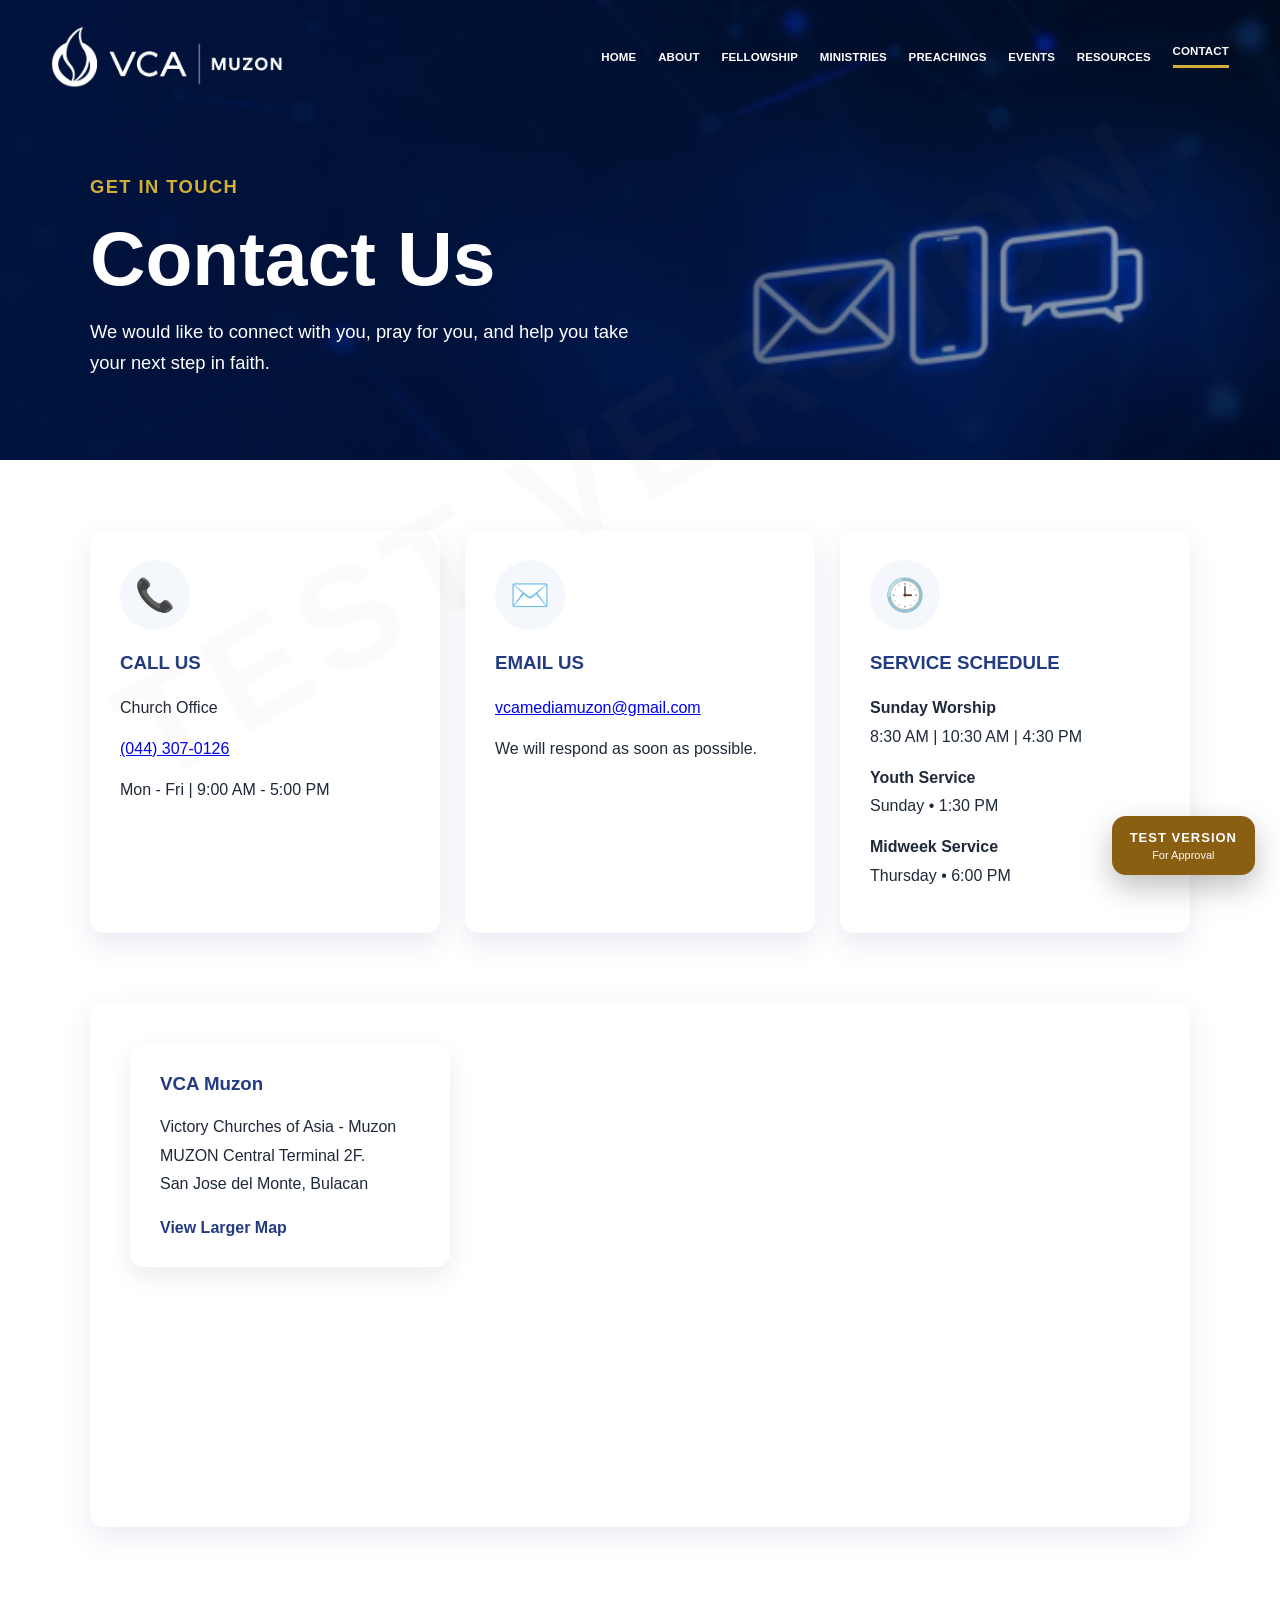
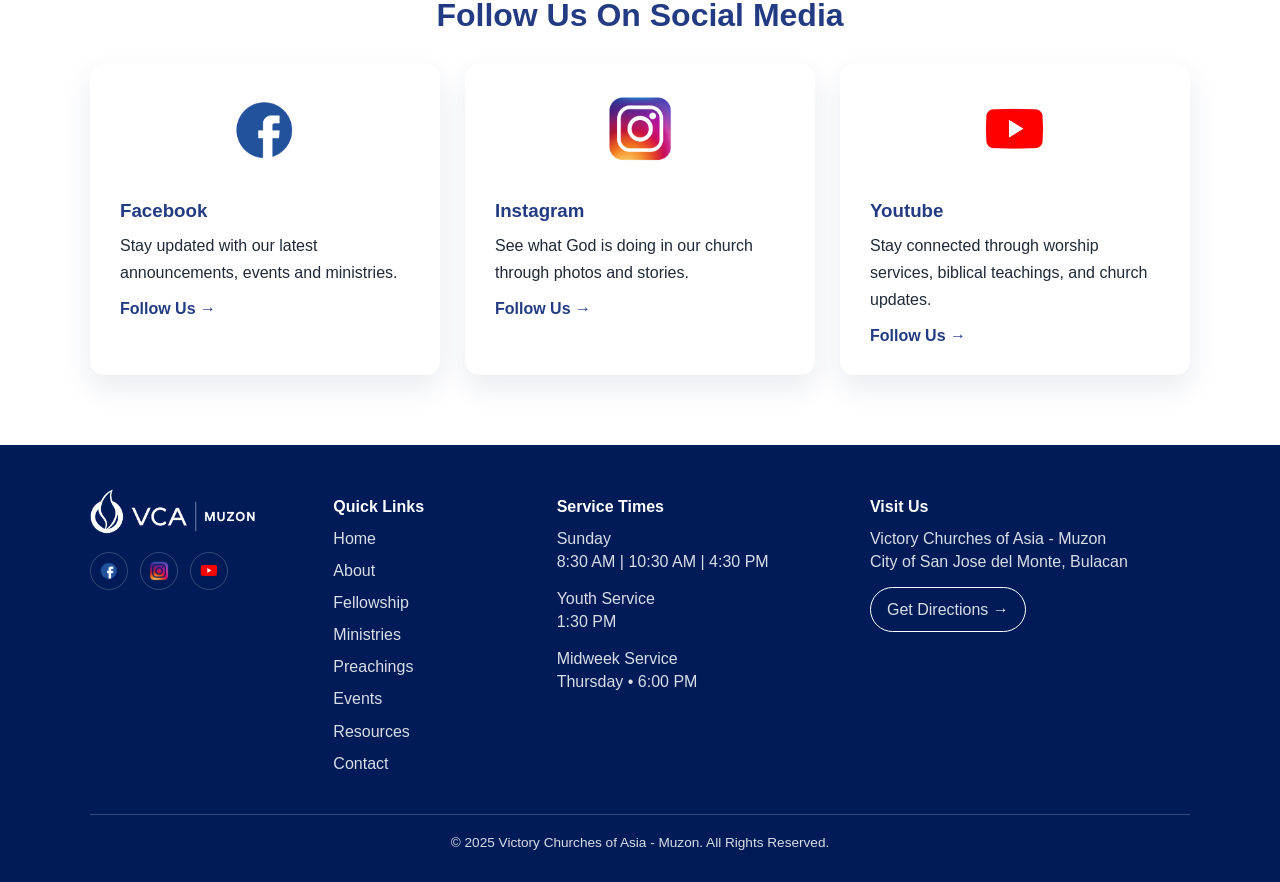
<file: contact.html>
<!DOCTYPE html>
<html lang="en">
<head>
  <meta charset="UTF-8" />
  <meta
      http-equiv="Content-Security-Policy"
      content="
          default-src 'self';
          script-src 'self';
          style-src 'self';
          img-src 'self';
          font-src 'none';
          media-src 'self';
          frame-src https://www.youtube.com https://www.google.com;
          connect-src 'none';
          object-src 'none';
          base-uri 'none';
          form-action 'none';
      "
  >
  <meta name="viewport" content="width=device-width, initial-scale=1.0" />
  <meta name="description" content="Contact VCA Muzon, view our service schedules, find our location in San Jose del Monte, Bulacan, and connect with us by phone, email, or social media." />
  <link rel="icon" type="image/png" href="assets/index/VCA_LOGO_flame.png">
  <title>Contact VCA Muzon | Victory Churches of Asia Muzon</title>
  <link rel="canonical" href="https://vcamuzon.org/contact.html">
  <meta property="og:type" content="website" />
  <meta property="og:site_name" content="VCA Muzon" />
  <meta property="og:title" content="Contact VCA Muzon | Victory Churches of Asia Muzon" />
  <meta property="og:description" content="Contact VCA Muzon, view our service schedules, find our location in San Jose del Monte, Bulacan, and connect with us by phone, email, or social media." />
  <meta property="og:url" content="https://vcamuzon.org/contact.html" />
  <meta property="og:image" content="https://vcamuzon.org/assets/shared/vca-muzon-social-share.webp" />
  <meta property="og:image:width" content="1200" />
  <meta property="og:image:height" content="630" />
  <meta property="og:image:alt" content="VCA Muzon" />
  <meta name="twitter:card" content="summary_large_image" />
  <meta name="twitter:title" content="Contact VCA Muzon | Victory Churches of Asia Muzon" />
  <meta name="twitter:description" content="Contact VCA Muzon, view our service schedules, find our location in San Jose del Monte, Bulacan, and connect with us by phone, email, or social media." />
  <meta name="twitter:image" content="https://vcamuzon.org/assets/shared/vca-muzon-social-share.webp" />
  <meta name="twitter:image:alt" content="VCA Muzon" />
  <link rel="stylesheet" href="css/vca_style.css" />
</head>
<body>

    <!-- UAT Watermark -->
    <div class="uat-watermark">
        TEST VERSION
    </div>

    <!-- UAT Badge -->
    <div class="uat-badge">
        <div class="badge-title">TEST VERSION</div>
        <div class="badge-subtitle">For Approval</div>
    </div>

    <header class="main-header page-header">
        <div class="header-inner">
            <a href="index.html" class="site-logo">
            <img src="assets/index/VCA_LOGO.png" alt="VCA Muzon Logo">
            </a>

            <nav class="main-nav">
            <a href="index.html">Home</a>
            <a href="about.html">About</a>
            <a href="fellowship.html">Fellowship</a>
            <a href="ministries.html">Ministries</a>
            <a href="preachings.html">Preachings</a>
            <a href="events.html">Events</a>
            <a href="resources.html">Resources</a>
            <a href="contact.html" class="active">Contact</a>
            </nav>
        </div>
    </header> 
    
    <main>

        <!--CONTACT HERO-->
        <section class="contact-hero">
            <div class="contact-hero-content animate-up">
                <p class="contact-label">Get in Touch</p>
                <h1>Contact Us</h1>
                <p>
                    We would like to connect with you, pray for you, and help you take your next step in faith.
                </p>
            </div>
        </section>

        <!--CONTACT CARDS-->
        <section class="contact-card-section animate-up animate-delay-1" id="plan-your-visit">
            <div class="contact-cards-grid" id="contact-us">
                <div class="contact-card">
                    <div class="contact-icon">📞</div>
                    <h2 class="contact-card-title">Call Us</h2>
                    <p>Church Office</p>
                    <p>
                        <a href="tel:+63443070126">
                            (044) 307-0126
                        </a>
                    </p>
                    <p>Mon - Fri | 9:00 AM - 5:00 PM</p>
                </div>

                <div class="contact-card">
                    <div class="contact-icon">✉️</div>
                    <h2 class="contact-card-title">Email Us</h2>
                    <p>
                        <a href="mailto:vcamediamuzon@gmail.com">
                            vcamediamuzon@gmail.com
                        </a>
                    </p>
                    <p>We will respond as soon as possible.</p>
                </div>

                <div class="contact-card">
                    <div class="contact-icon">🕒</div>
                    <h2 class="contact-card-title">Service Schedule</h2>
                    <p><strong>Sunday Worship</strong><br>8:30 AM | 10:30 AM | 4:30 PM</p>
                    <p><strong>Youth Service</strong><br>Sunday • 1:30 PM</p>
                    <p><strong>Midweek Service</strong><br>Thursday • 6:00 PM</p>
                </div>
            </div>
        </section>

        <!--GOOGLE MAP-->
        <section class="map-section animate-up animate-delay-2">
            <div class="map-card">
                <h2 class="map-card-title">VCA Muzon</h2>
                <p>
                    Victory Churches of Asia - Muzon<br>
                    MUZON Central Terminal 2F. <br>
                    San Jose del Monte, Bulacan
                </p>

                <a href="https://maps.app.goo.gl/5DGw3uegsDsuNTKA8" 
                target="_blank"
                rel="noopener noreferrer">
                    View Larger Map
                </a>
            </div>

            <div class="map-container">
                <iframe
                    src="https://www.google.com/maps?q=VCA%20Muzon&output=embed"
                    loading="lazy"
                    allowfullscreen
                >
                </iframe>
            </div>
        </section>


        <!--SOCIAL MEDIA-->
        <section class="social-section animate-up">
            <h2 class="center-heading">
                Follow Us On Social Media
            </h2>

            <div class="social-grid">
                <div class="social-card">
                    <div class="social-icon">
                        <img src="assets/contact/fb_logo.png" alt="Facebook">                        
                    </div>
                    <div>
                        <h3>Facebook</h3>
                        <p>
                            Stay updated with our latest announcements, events and ministries.
                        </p>
                        <a 
                            href="https://www.facebook.com/share/1AFXgwuJR1/?mibextid=wwXIfr" target="_blank"
                            rel="noopener noreferrer"
                        >
                            Follow Us →
                        </a>
                    </div>
                </div>

                <div class="social-card">
                    <div class="social-icon">
                        <img src="assets/contact/ig_logo.png" alt="Instagram">
                    </div>
                    <div>
                        <h3>Instagram</h3>
                        <p>
                            See what God is doing in our church
                            through photos and stories.
                        </p>
                        <a 
                            href="https://www.instagram.com/vcamuzonsjdm"
                            target="_blank"
                            rel="noopener noreferrer"
                        >
                            Follow Us →
                        </a>
                    </div>                    
                </div>

                <div class="social-card">
                    <div class="social-icon">
                        <img src="assets/contact/youtube_logo.png" alt="YouTube">
                    </div>
                    <div>
                        <h3>Youtube</h3>
                        <p>
                            Stay connected through worship services,
                            biblical teachings, and church updates.
                        </p>
                        <a 
                            href="https://youtube.com/@vcamuzonsjdm?si=V8PGOhLkiJc1DxVv"
                            target="_blank"
                            rel="noopener noreferrer"
                        >
                            Follow Us →
                        </a>
                    </div>                    
                </div>
            </div>
        </section>
    </main>

    <footer class="site-footer">
        <div class="footer-grid">
            <div>
                <img 
                    src="assets/index/VCA_LOGO.png"
                    alt="VCA Muzon Logo"
                    class="footer-logo"
                >

                <div class="footer-social">
                    <a href="https://www.facebook.com/share/1AFXgwuJR1/?mibextid=wwXIfr"
                        target="_blank"
                        rel="noopener noreferrer"
                        aria-label="Facebook">
                            <img src="assets/contact/fb_logo.png" alt="Facebook">
                    </a>

                    <a href="https://www.instagram.com/vcamuzonsjdm"
                        target="_blank"
                        rel="noopener noreferrer"
                        aria-label="Instagram">
                            <img src="assets/contact/ig_logo.png" alt="Instagram">
                    </a>

                    <a href="https://www.youtube.com/@vcamuzonsjdm"
                        target="_blank"
                        rel="noopener noreferrer"
                        aria-label="YouTube">
                            <img src="assets/contact/youtube_logo.png" alt="YouTube">
                    </a>
                </div>
            </div>

            <div>
                <h4>Quick Links</h4>
                <a href="index.html">Home</a>
                <a href="about.html">About</a>
                <a href="fellowship.html">Fellowship</a>
                <a href="ministries.html">Ministries</a>
                <a href="preachings.html">Preachings</a>
                <a href="events.html">Events</a>                
                <a href="resources.html">Resources</a>
                <a href="contact.html">Contact</a>
            </div>

            <div>
                <h4>Service Times</h4>
                <p>Sunday<br>8:30 AM | 10:30 AM | 4:30 PM</p>
                <p>Youth Service<br>1:30 PM</p>
                <p>Midweek Service<br>Thursday • 6:00 PM</p>
            </div>

            <div>
                <h4>Visit Us</h4>
                <p>Victory Churches of Asia - Muzon<br>City of San Jose del Monte, Bulacan</p>
                <a href="https://maps.google.com/?q=VCA+Muzon" class="footer-btn">Get Directions →</a>
            </div>   
        </div>
            
        <p class="copyright">
        © 2025 Victory Churches of Asia - Muzon. All Rights Reserved.
        </p>        
    </footer>

        <script src="js/vca_js.js"></script>
</body>
</html>
</file>
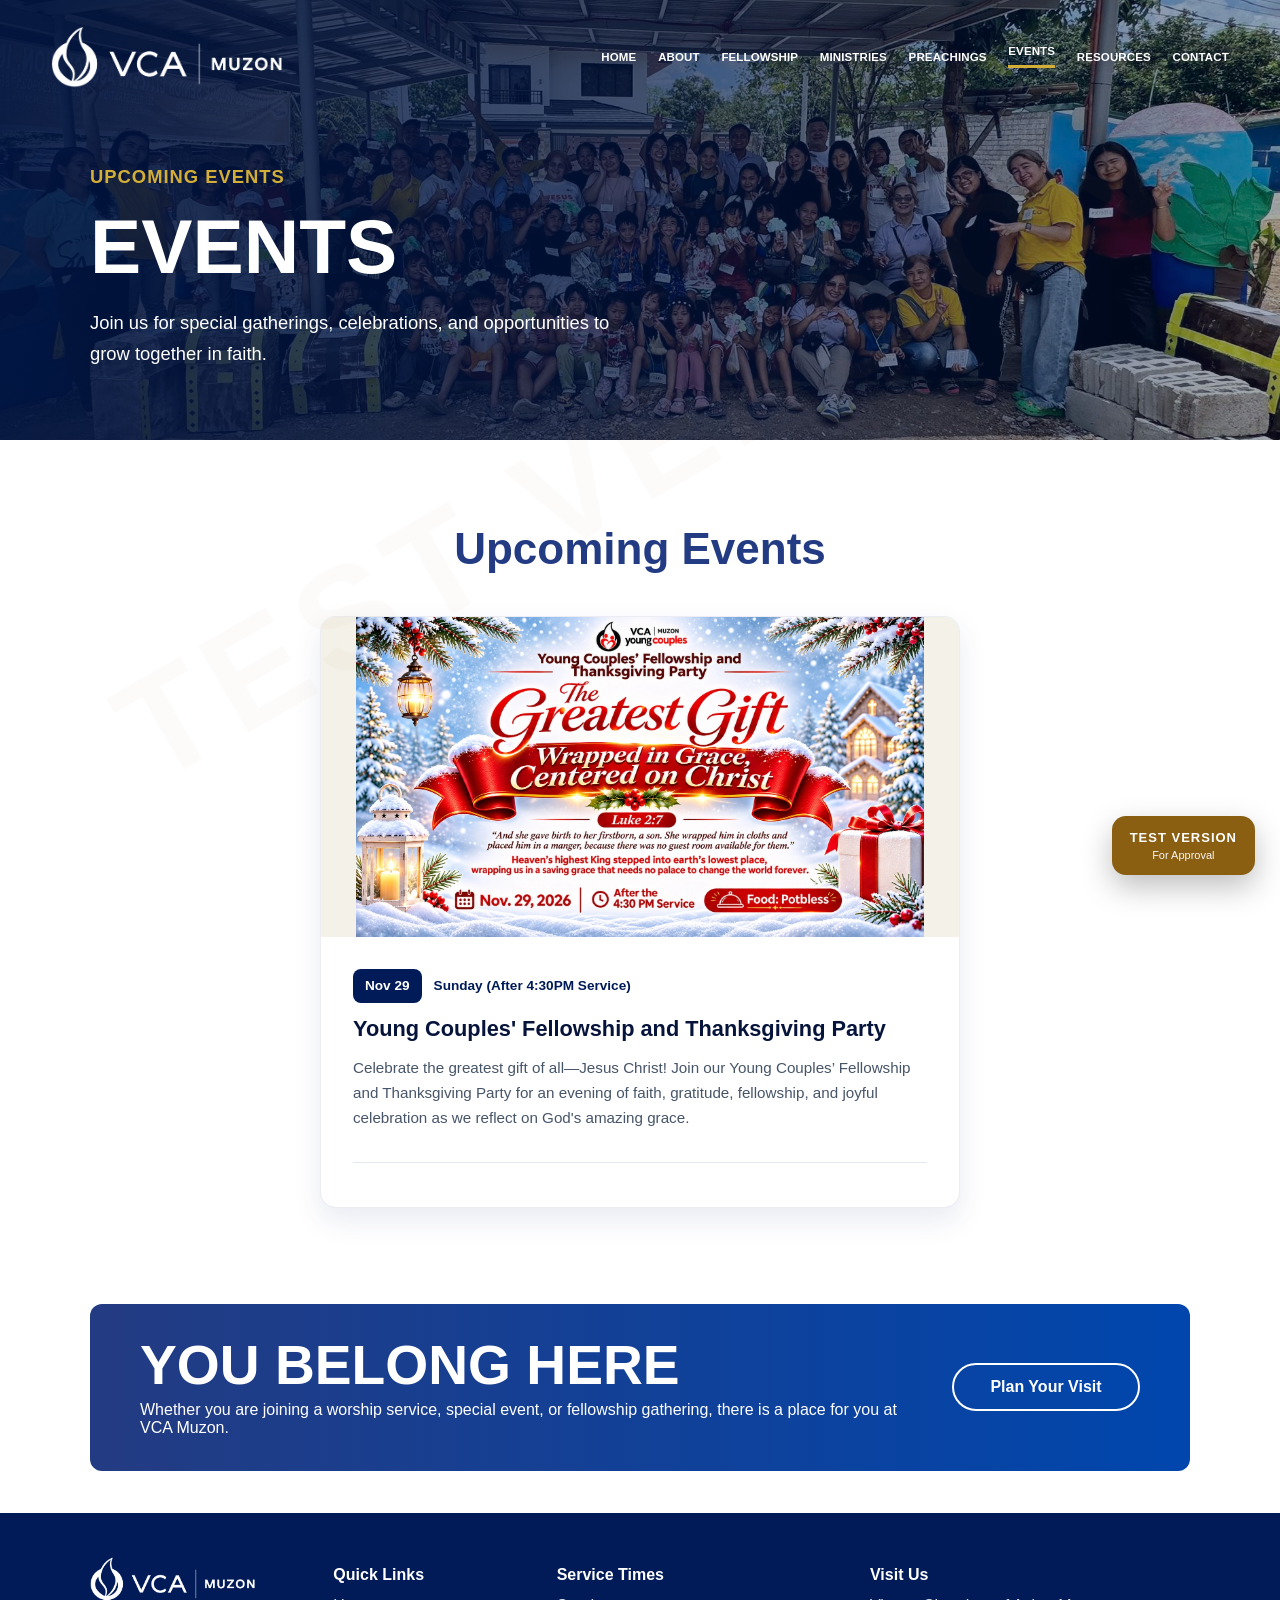
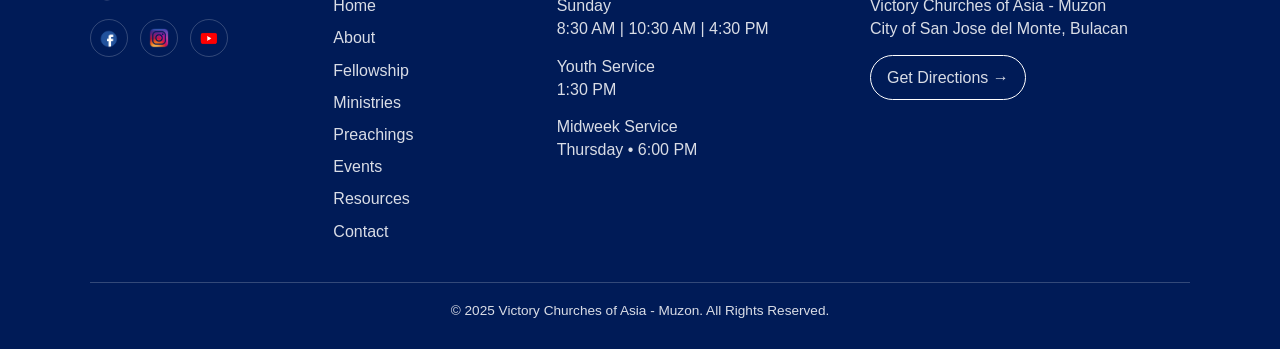
<file: events.html>
<!DOCTYPE html>
<html lang="en">
<head>
  <meta charset="UTF-8" />
  <meta
      http-equiv="Content-Security-Policy"
      content="
          default-src 'self';
          script-src 'self';
          style-src 'self';
          img-src 'self';
          font-src 'none';
          media-src 'self';
          frame-src https://www.youtube.com https://www.google.com;
          connect-src 'none';
          object-src 'none';
          base-uri 'none';
          form-action 'none';
      "
  >
  <meta name="viewport" content="width=device-width, initial-scale=1.0" />
  <meta name="description" content="Stay updated on upcoming events and gatherings at VCA Muzon in San Jose del Monte, Bulacan, and find opportunities to worship, connect, and fellowship." />
  <link rel="icon" type="image/png" href="assets/index/VCA_LOGO_flame.png">
  <title>Events | VCA Muzon</title>
  <link rel="canonical" href="https://vcamuzon.org/events.html">
  <meta property="og:type" content="website" />
  <meta property="og:site_name" content="VCA Muzon" />
  <meta property="og:title" content="Events | VCA Muzon" />
  <meta property="og:description" content="Stay updated on upcoming events and gatherings at VCA Muzon in San Jose del Monte, Bulacan, and find opportunities to worship, connect, and fellowship." />
  <meta property="og:url" content="https://vcamuzon.org/events.html" />
  <meta property="og:image" content="https://vcamuzon.org/assets/shared/vca-muzon-social-share.webp" />
  <meta property="og:image:width" content="1200" />
  <meta property="og:image:height" content="630" />
  <meta property="og:image:alt" content="VCA Muzon" />
  <meta name="twitter:card" content="summary_large_image" />
  <meta name="twitter:title" content="Events | VCA Muzon" />
  <meta name="twitter:description" content="Stay updated on upcoming events and gatherings at VCA Muzon in San Jose del Monte, Bulacan, and find opportunities to worship, connect, and fellowship." />
  <meta name="twitter:image" content="https://vcamuzon.org/assets/shared/vca-muzon-social-share.webp" />
  <meta name="twitter:image:alt" content="VCA Muzon" />
  <link rel="stylesheet" href="css/vca_style.css" />
</head>
<body>

    <!-- UAT Watermark -->
    <div class="uat-watermark">
        TEST VERSION
    </div>

    <!-- UAT Badge -->
    <div class="uat-badge">
        <div class="badge-title">TEST VERSION</div>
        <div class="badge-subtitle">For Approval</div>
    </div>

    <header class="main-header page-header">
        <div class="header-inner">
            <a href="index.html" class="site-logo">
                <img src="assets/index/VCA_LOGO.png" alt="VCA Muzon Logo">
            </a>
            <nav class="main-nav">
                <a href="index.html">Home</a>
                <a href="about.html">About</a>
                <a href="fellowship.html">Fellowship</a>
                <a href="ministries.html">Ministries</a>
                <a href="preachings.html">Preachings</a>
                <a href="events.html" class="active">Events</a>
                <a href="resources.html">Resources</a>
                <a href="contact.html">Contact</a>
            </nav>
        </div>
    </header>

    <main>
        <!--EVENTS HERO-->
        <section class="events-hero">
            <div class="events-hero-content animate-up">
                <p class="events-label">Upcoming Events</p>

                <h1>Events</h1>

                <p>
                    Join us for special gatherings, celebrations, and opportunities to grow together in faith.
                </p>
            </div>
        </section>

        <!--UPCOMING EVENTS-->
        <section class="events-section" aria-labelledby="upcoming-events-title">
            <h2 class="center-heading" id="upcoming-events-title">Upcoming Events</h2>
            <div class="events-grid">
                <article class="event-card" aria-labelledby="young-couple-thanksgiving-party">
                    <div class="event-image">
                        <img src="assets/events/yc-thanksgiving.webp" alt="Young Couple Thanksgiving Party" width="1312" height="722" loading="lazy" decoding="async">
                    </div>
                    <div class="event-content">
                        <p class="event-date"><span><time datetime="2026-11-29">Nov 29</time></span> <span>Sunday (After 4:30PM Service)</span></p>
                        <h3 id="young-couple-thanksgiving-party">Young Couples' Fellowship and Thanksgiving Party</h3>
                        <p>
                                Celebrate the greatest gift of all—Jesus Christ! Join our Young Couples’
                                Fellowship and Thanksgiving Party for an evening of faith, gratitude,
                                fellowship, and joyful celebration as we reflect on God's amazing grace.
                        </p>
                        <ul class="event-details">
                            <!--
                            <li><svg viewBox="0 0 24 24" fill="none" stroke="currentColor" stroke-width="1.6" aria-hidden="true" focusable="false"><path d="M4 5h16v5a2 2 0 0 0 0 4v5H4v-5a2 2 0 0 0 0-4Z"/><path d="M15 5v14"/></svg><span>₱2,700 | 21 years old &amp; above</span></li>
                            <li><svg viewBox="0 0 24 24" fill="none" stroke="currentColor" stroke-width="1.6" aria-hidden="true" focusable="false"><path d="M19 10c0 5-7 11-7 11S5 15 5 10a7 7 0 0 1 14 0Z"/><circle cx="12" cy="10" r="2"/></svg><span>Caribbean Waves Water Park Resort</span></li>
                            -->
                        </ul>
                        <p class="event-note"></p>
                    </div>
                </article>
            </div>
        </section>

        <!--CTA-->
        <section class="new-here about-cta animate-up animate-delay-2">
            <div>
                <h2>YOU BELONG HERE</h2>
                <p>
                Whether you are joining a worship service, special event,
                or fellowship gathering, there is a place for you at VCA Muzon.
                </p>
            </div>

            <a href="contact.html" class="outline-btn">
                Plan Your Visit
            </a>
        </section>
    </main>

    <footer class="site-footer">
        <div class="footer-grid">
            <div>
                <img 
                    src="assets/index/VCA_LOGO.png"
                    alt="VCA Muzon Logo"
                    class="footer-logo"
                >

                <div class="footer-social">
                    <a href="https://www.facebook.com/share/1AFXgwuJR1/?mibextid=wwXIfr"
                        target="_blank"
                        rel="noopener noreferrer"
                        aria-label="Facebook">
                            <img src="assets/contact/fb_logo.png" alt="Facebook">
                    </a>

                    <a href="https://www.instagram.com/vcamuzonsjdm"
                        target="_blank"
                        rel="noopener noreferrer"
                        aria-label="Instagram">
                            <img src="assets/contact/ig_logo.png" alt="Instagram">
                    </a>

                    <a href="https://www.youtube.com/@vcamuzonsjdm"
                        target="_blank"
                        rel="noopener noreferrer"
                        aria-label="YouTube">
                            <img src="assets/contact/youtube_logo.png" alt="YouTube">
                    </a>
                </div>
            </div>

            <div>
                <h4>Quick Links</h4>
                <a href="index.html">Home</a>
                <a href="about.html">About</a>
                <a href="fellowship.html">Fellowship</a>
                <a href="ministries.html">Ministries</a>
                <a href="preachings.html">Preachings</a>
                <a href="events.html">Events</a>                
                <a href="resources.html">Resources</a>
                <a href="contact.html">Contact</a>
            </div>

            <div>
                <h4>Service Times</h4>
                <p>Sunday<br>8:30 AM | 10:30 AM | 4:30 PM</p>
                <p>Youth Service<br>1:30 PM</p>
                <p>Midweek Service<br>Thursday • 6:00 PM</p>
            </div>

            <div>
                <h4>Visit Us</h4>
                <p>Victory Churches of Asia - Muzon<br>City of San Jose del Monte, Bulacan</p>
                <a href="https://maps.google.com/?q=VCA+Muzon" class="footer-btn">Get Directions →</a>
            </div>   
        </div>
            
        <p class="copyright">
        © 2025 Victory Churches of Asia - Muzon. All Rights Reserved.
        </p>        
    </footer>
    <script src="js/vca_js.js"></script>
</body>
</html>
</file>
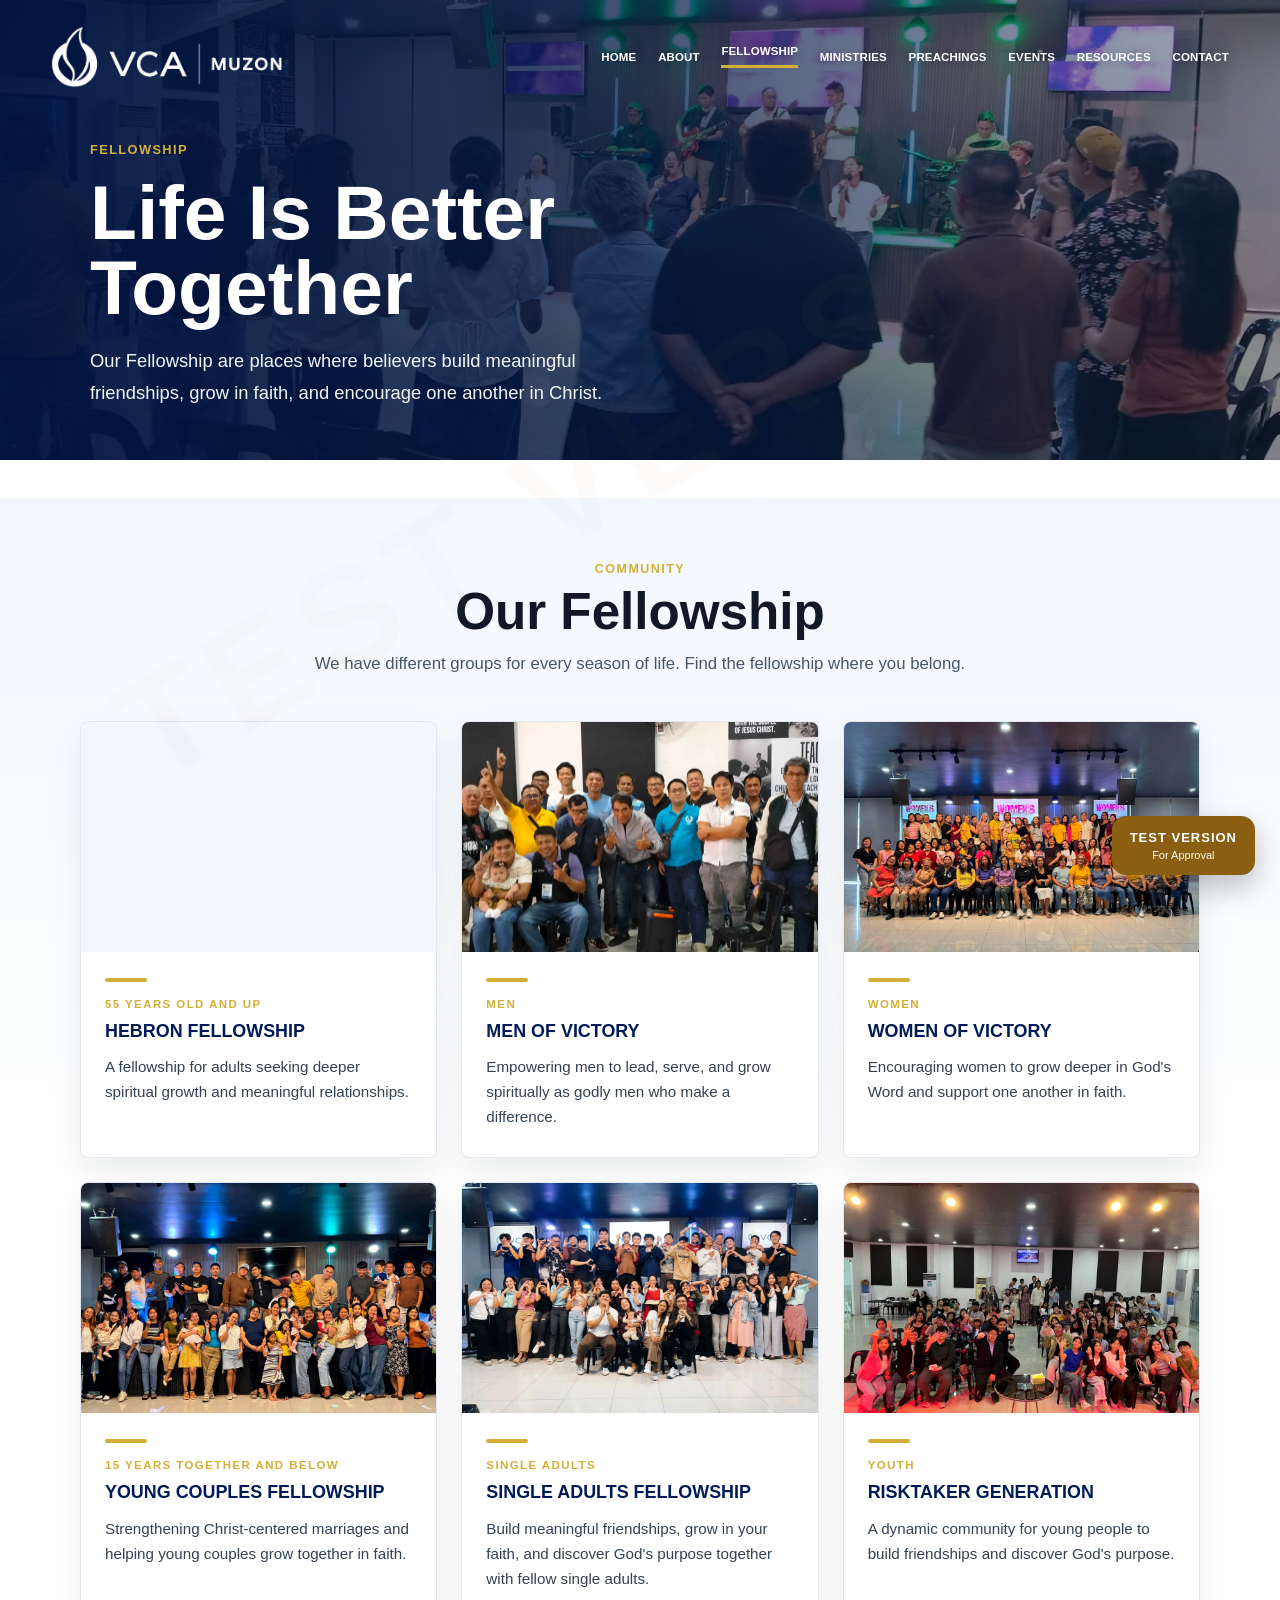
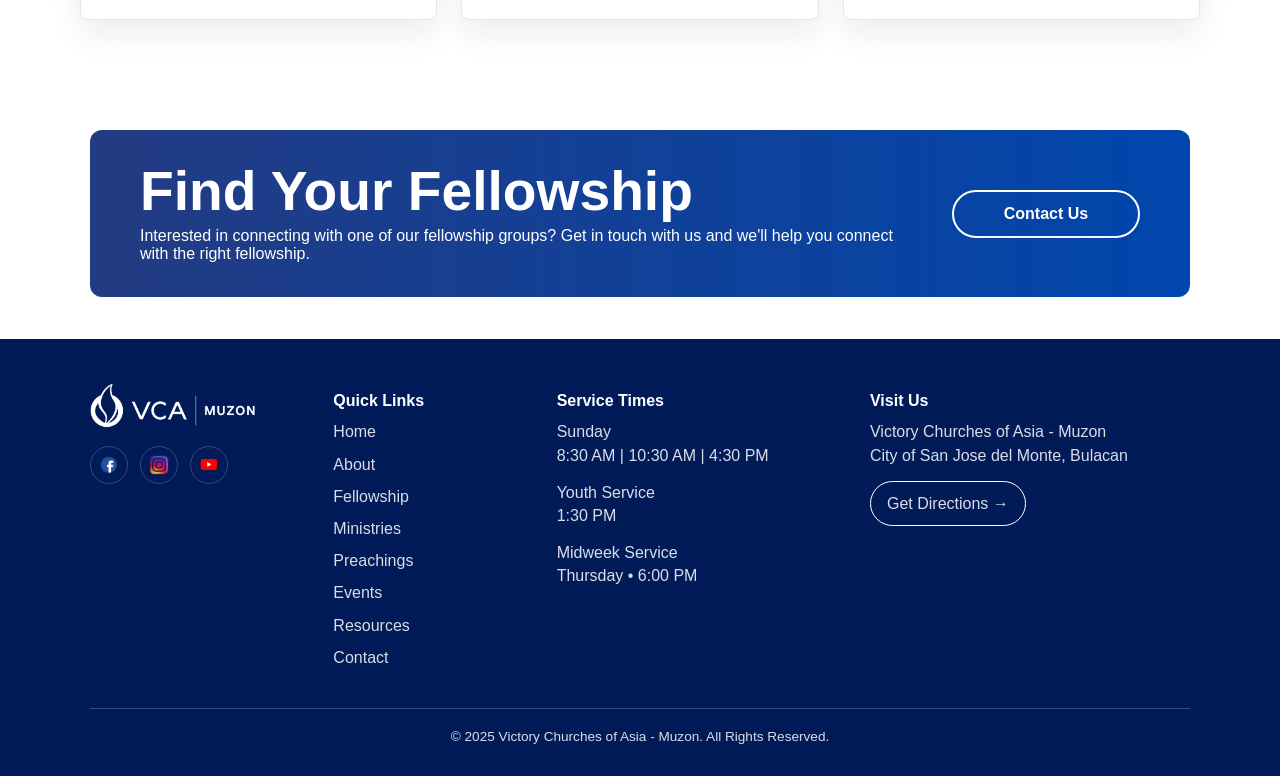
<file: fellowship.html>
<!DOCTYPE html>
<html lang="en">
<head>
    <meta charset="UTF-8" />
    <meta
        http-equiv="Content-Security-Policy"
        content="
            default-src 'self';
            script-src 'self';
            style-src 'self';
            img-src 'self';
            font-src 'none';
            media-src 'self';
            frame-src https://www.youtube.com https://www.google.com;
            connect-src 'none';
            object-src 'none';
            base-uri 'none';
            form-action 'none';
        "
    >
    <meta name="viewport" content="width=device-width, initial-scale=1.0" />
    <meta name="description" content="Explore VCA Muzon's fellowship groups for men, women, couples, single adults, families, and young people as we grow together in faith and community." />
    <link rel="icon" type="image/png" href="assets/index/VCA_LOGO_flame.png">
    <title>Fellowship | VCA Muzon</title>
    <link rel="canonical" href="https://vcamuzon.org/fellowship.html">
    <meta property="og:type" content="website" />
    <meta property="og:site_name" content="VCA Muzon" />
    <meta property="og:title" content="Fellowship | VCA Muzon" />
    <meta property="og:description" content="Explore VCA Muzon's fellowship groups for men, women, couples, single adults, families, and young people as we grow together in faith and community." />
    <meta property="og:url" content="https://vcamuzon.org/fellowship.html" />
    <meta property="og:image" content="https://vcamuzon.org/assets/shared/vca-muzon-social-share.webp" />
    <meta property="og:image:width" content="1200" />
    <meta property="og:image:height" content="630" />
    <meta property="og:image:alt" content="VCA Muzon" />
    <meta name="twitter:card" content="summary_large_image" />
    <meta name="twitter:title" content="Fellowship | VCA Muzon" />
    <meta name="twitter:description" content="Explore VCA Muzon's fellowship groups for men, women, couples, single adults, families, and young people as we grow together in faith and community." />
    <meta name="twitter:image" content="https://vcamuzon.org/assets/shared/vca-muzon-social-share.webp" />
    <meta name="twitter:image:alt" content="VCA Muzon" />
    <link rel="stylesheet" href="css/vca_style.css" />    
</head>
<body> 

    <!-- UAT Watermark -->
    <div class="uat-watermark">
        TEST VERSION
    </div>

    <!-- UAT Badge -->
    <div class="uat-badge">
        <div class="badge-title">TEST VERSION</div>
        <div class="badge-subtitle">For Approval</div>
    </div>

    <header class="main-header page-header">
        <div class="header-inner">
            <a href="index.html" class="site-logo">
            <img src="assets/index/VCA_LOGO.png" alt="VCA Muzon Logo">
            </a>

            <nav class="main-nav">
            <a href="index.html">Home</a>
            <a href="about.html">About</a>
            <a href="fellowship.html" class="active">Fellowship</a>
            <a href="ministries.html">Ministries</a>
            <a href="preachings.html">Preachings</a>
            <a href="events.html">Events</a>            
            <a href="resources.html">Resources</a>
            <a href="contact.html">Contact</a>
            </nav>
        </div>
    </header>

    <main>
        <!--FELLOWSHIP HERO-->
        <section class="fellowship-hero">
            <div class="fellowship-hero-content animate-up">
                <p class="section-label">Fellowship</p>
                <h1>Life Is Better Together</h1>
                <p>
                    Our Fellowship are places where believers build meaningful friendships, grow in faith, and encourage one another in Christ.
                </p>
            </div>
        </section>
        <!-- OUR FELLOWSHIP -->
        <section class="fellowship-section animate-up animate-delay-1">
            <div class="section-title-center">
                <p>Community</p>
                <h2>Our Fellowship</h2>
            </div>

                <p class="section-intro">
                We have different groups for every season of life. Find the fellowship where you belong.
                </p>

            <div class="fellowship-grid">

                <div class="fellowship-card">
                    <img 
                        src="assets/fellowship/hebron_fellowship.webp" 
                        alt="Hebron Fellowship"
                        fetchpriority="high"
                        decoding="async"
                    >
                    <div class="fellowship-content">
                        <span class="fellowship-tag">55 years old and up</span>
                        <h3>Hebron Fellowship</h3>
                        <p>A fellowship for adults seeking deeper spiritual growth and meaningful relationships.</p>
                    </div>
                </div>

                <div class="fellowship-card">
                    <img 
                        src="assets/fellowship/mens_fellowship.webp" 
                        alt="Men's Fellowship"
                        loading="lazy"
                    >
                    <div class="fellowship-content">
                        <span class="fellowship-tag">Men</span>
                        <h3>Men of Victory</h3>
                        <p>Empowering men to lead, serve, and grow spiritually as godly men who make a difference.</p>
                    </div>
                </div>

                <div class="fellowship-card">
                    <img 
                        src="assets/fellowship/womens_fellowship.webp" 
                        alt="Women's Fellowship"
                        loading="lazy"
                    >
                    <div class="fellowship-content">
                        <span class="fellowship-tag">Women</span>
                        <h3>Women of Victory</h3>
                        <p>Encouraging women to grow deeper in God's Word and support one another in faith.</p>
                    </div>
                </div>

                <div class="fellowship-card">
                    <img 
                        src="assets/fellowship/young_couples.webp" 
                        alt="Young Couples Fellowship"
                        loading="lazy"
                    >                    
                    <div class="fellowship-content">
                        <span class="fellowship-tag">15 years together and below</span>
                        <h3>Young Couples Fellowship</h3>
                        <p>Strengthening Christ-centered marriages and helping young couples grow together in faith.</p>
                    </div>
                </div>

                <div class="fellowship-card">
                    <img 
                        src="assets/fellowship/single_adults.webp" 
                        alt="Single Adults Fellowship"
                        loading="lazy">
                    <div class="fellowship-content">
                        <span class="fellowship-tag">Single Adults</span>
                        <h3>Single Adults Fellowship</h3>
                        <p>Build meaningful friendships, grow in your faith, and discover God's purpose together with fellow single adults.</p>
                    </div>
                </div>

                <div class="fellowship-card">
                    <img 
                        src="assets/fellowship/youth_fellowship.webp" 
                        alt="Risktaker Generation Youth Fellowship"
                        loading="lazy"
                    >
                    <div class="fellowship-content">
                        <span class="fellowship-tag">Youth</span>
                        <h3>Risktaker Generation</h3>
                        <p>A dynamic community for young people to build friendships and discover God's purpose.</p>
                    </div>
                </div>

            </div>
        </section>
        <!-- FELLOWSHIP CTA -->
        <section class="new-here about-cta">
            <div>
                <h2>Find Your Fellowship</h2>
                <p>Interested in connecting with one of our fellowship groups? Get in touch with us and we'll help you connect with the right fellowship.</p>
            </div>

            <a href="contact.html#contact-us" class="outline-btn">Contact Us</a>
        </section>
    </main>

    <footer class="site-footer">
        <div class="footer-grid">
            <div>
                <img 
                    src="assets/index/VCA_LOGO.png"
                    alt="VCA Muzon Logo"
                    class="footer-logo"
                >

                <div class="footer-social">
                    <a href="https://www.facebook.com/share/1AFXgwuJR1/?mibextid=wwXIfr"
                        target="_blank"
                        rel="noopener noreferrer"
                        aria-label="Facebook">
                            <img src="assets/contact/fb_logo.png" alt="Facebook">
                    </a>

                    <a href="https://www.instagram.com/vcamuzonsjdm"
                        target="_blank"
                        rel="noopener noreferrer"
                        aria-label="Instagram">
                            <img src="assets/contact/ig_logo.png" alt="Instagram">
                    </a>

                    <a href="https://www.youtube.com/@vcamuzonsjdm"
                        target="_blank"
                        rel="noopener noreferrer"
                        aria-label="YouTube">
                            <img src="assets/contact/youtube_logo.png" alt="YouTube">
                    </a>
                </div>
            </div>

            <div>
                <h4>Quick Links</h4>
                <a href="index.html">Home</a>
                <a href="about.html">About</a>
                <a href="fellowship.html">Fellowship</a>
                <a href="ministries.html">Ministries</a>
                <a href="preachings.html">Preachings</a>
                <a href="events.html">Events</a>                
                <a href="resources.html">Resources</a>
                <a href="contact.html">Contact</a>
            </div>

            <div>
                <h4>Service Times</h4>
                <p>Sunday<br>8:30 AM | 10:30 AM | 4:30 PM</p>
                <p>Youth Service<br>1:30 PM</p>
                <p>Midweek Service<br>Thursday • 6:00 PM</p>
            </div>

            <div>
                <h4>Visit Us</h4>
                <p>Victory Churches of Asia - Muzon<br>City of San Jose del Monte, Bulacan</p>
                <a href="https://maps.google.com/?q=VCA+Muzon" class="footer-btn">Get Directions →</a>
            </div>   
        </div>
            
        <p class="copyright">
        © 2025 Victory Churches of Asia - Muzon. All Rights Reserved.
        </p>        
    </footer>

    <script src="js/vca_js.js"></script>
    
</body>
</html>
</file>
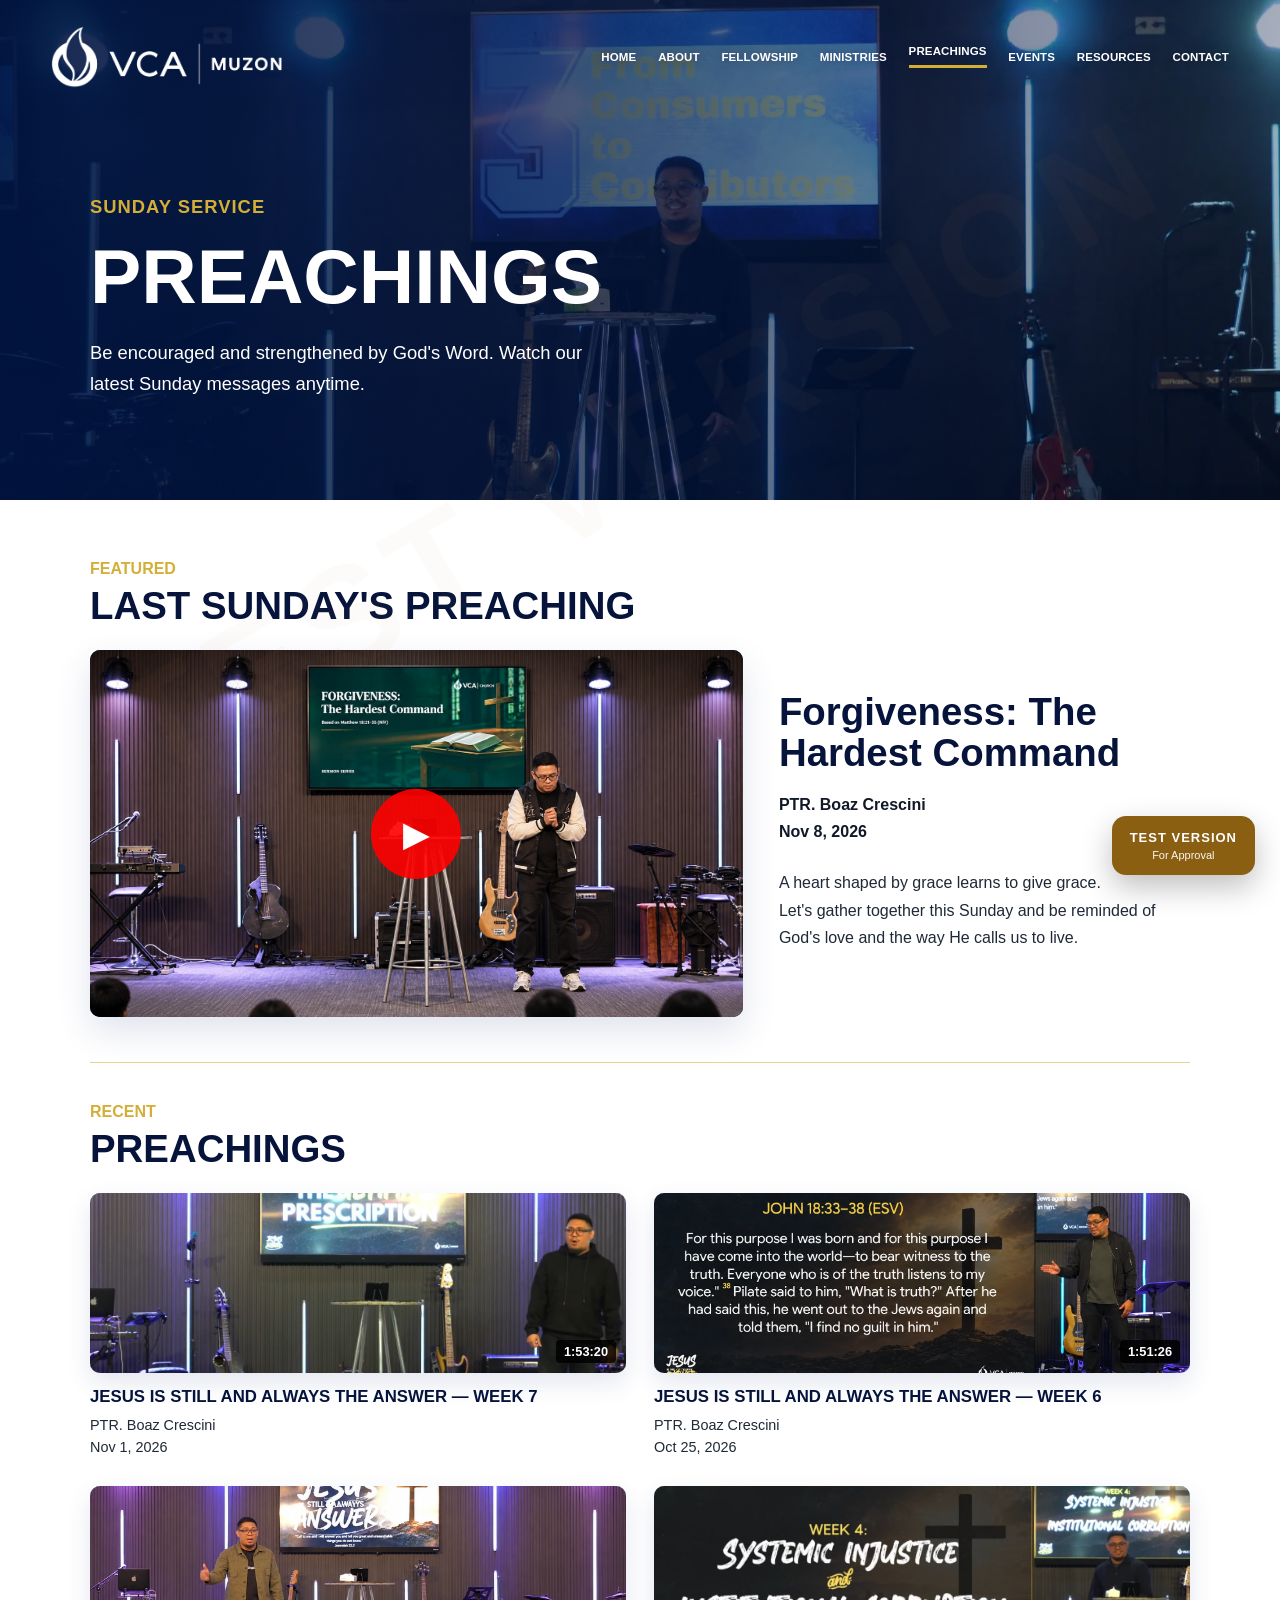
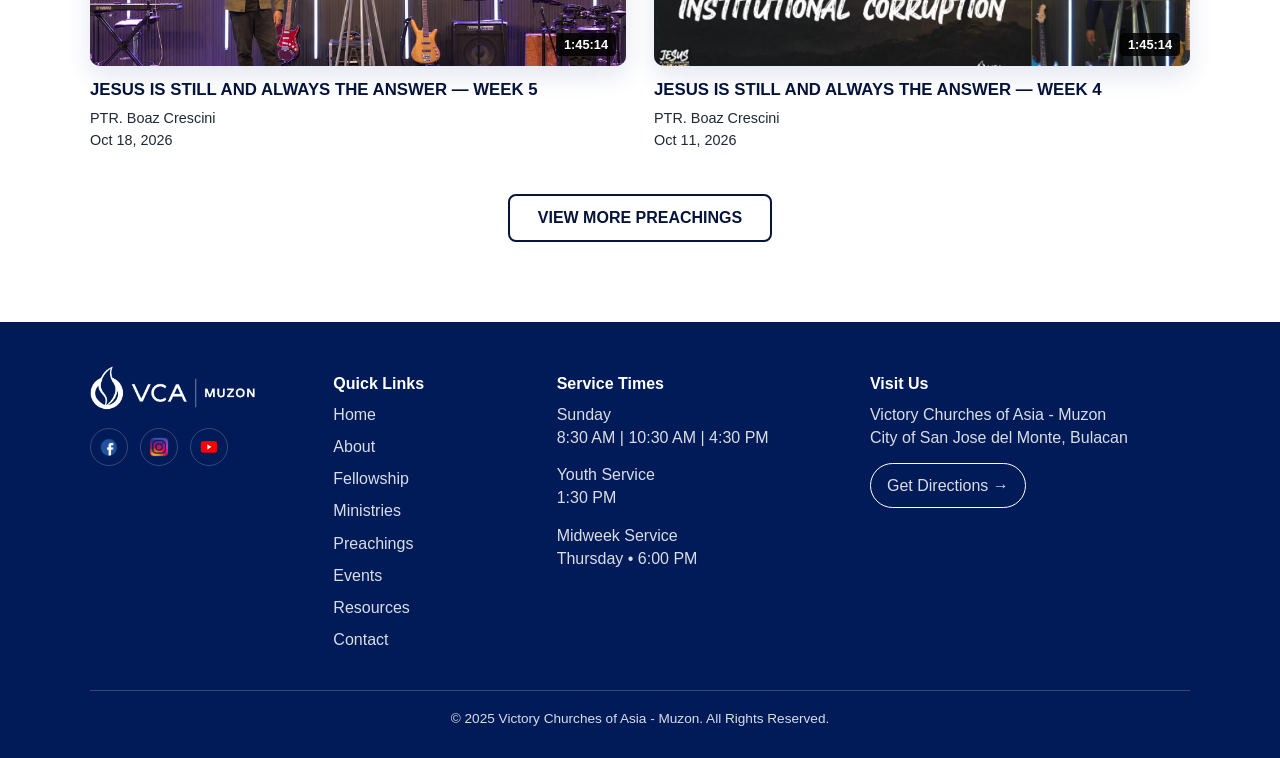
<file: preachings.html>
<!DOCTYPE html>
<html lang="en">
<head>
  <meta charset="UTF-8" />
  <meta
      http-equiv="Content-Security-Policy"
      content="
          default-src 'self';
          script-src 'self';
          style-src 'self';
          img-src 'self';
          font-src 'none';
          media-src 'self';
          frame-src https://www.youtube.com https://www.google.com;
          connect-src 'none';
          object-src 'none';
          base-uri 'none';
          form-action 'none';
      "
  >
  <meta name="viewport" content="width=device-width, initial-scale=1.0" />
  <meta name="description" content="Watch and explore preachings from VCA Muzon featuring biblical messages, Sunday sermons, and teachings to encourage and strengthen your walk with Christ." />
  <link rel="icon" type="image/png" href="assets/index/VCA_LOGO_flame.png">
  <title>Preachings &amp; Sermons | VCA Muzon</title>
  <link rel="canonical" href="https://vcamuzon.org/preachings.html">
  <meta property="og:type" content="website" />
  <meta property="og:site_name" content="VCA Muzon" />
  <meta property="og:title" content="Preachings &amp; Sermons | VCA Muzon" />
  <meta property="og:description" content="Watch and explore preachings from VCA Muzon featuring biblical messages, Sunday sermons, and teachings to encourage and strengthen your walk with Christ." />
  <meta property="og:url" content="https://vcamuzon.org/preachings.html" />
  <meta property="og:image" content="https://vcamuzon.org/assets/shared/vca-muzon-social-share.webp" />
  <meta property="og:image:width" content="1200" />
  <meta property="og:image:height" content="630" />
  <meta property="og:image:alt" content="VCA Muzon" />
  <meta name="twitter:card" content="summary_large_image" />
  <meta name="twitter:title" content="Preachings &amp; Sermons | VCA Muzon" />
  <meta name="twitter:description" content="Watch and explore preachings from VCA Muzon featuring biblical messages, Sunday sermons, and teachings to encourage and strengthen your walk with Christ." />
  <meta name="twitter:image" content="https://vcamuzon.org/assets/shared/vca-muzon-social-share.webp" />
  <meta name="twitter:image:alt" content="VCA Muzon" />
  <link rel="stylesheet" href="css/vca_style.css" />
</head>
<body>

    <!-- UAT Watermark -->
    <div class="uat-watermark">
        TEST VERSION
    </div>

    <!-- UAT Badge -->
    <div class="uat-badge">
        <div class="badge-title">TEST VERSION</div>
        <div class="badge-subtitle">For Approval</div>
    </div>

    <header class="main-header page-header">
        <div class="header-inner">
            <a href="index.html" class="site-logo">
                <img src="assets/index/VCA_LOGO.png" alt="VCA Muzon Logo">
            </a>
            <nav class="main-nav">
                <a href="index.html">Home</a>
                <a href="about.html">About</a>
                <a href="fellowship.html">Fellowship</a>
                <a href="ministries.html">Ministries</a>
                <a href="preachings.html" class="active">Preachings</a>
                <a href="events.html">Events</a>                
                <a href="resources.html">Resources</a>
                <a href="contact.html">Contact</a>
            </nav>
        </div>
    </header>

    <main>
        <section class="preachings-hero">
            <div class="preachings-hero-content animate-up">
                <p class="preachings-label">Sunday Service</p>
                <h1>Preachings</h1>
                <p>
                    Be encouraged and strengthened by God's Word.
                    Watch our latest Sunday messages anytime.
                </p>
            </div>
        </section>

        <!-- FEATURED PREACHING -->
        <section class="featured-preaching animate-up animate-delay-1">
            <div class="section-title-left">
                <p>Featured</p>
                <h2>Last Sunday's Preaching</h2>
            </div>

            <div class="featured-preaching-layout">
                <div class="video-wrapper">
                    <a
                    href="https://www.youtube.com/live/m4FCclWvbmY?si=v-9s5eprkc4VQq-h"
                    target="_blank"
                    rel="noopener noreferrer"
                    class="video-link">
                        <img src="assets/preachings/110826.webp"
                        alt="Forgiveness: The Hardest Command">
                        <div class="play-button">
                            ▶
                        </div>
                    </a>                
                </div>

                <div class="featured-preaching-content">
                    <h3>Forgiveness: The Hardest Command</h3>
                    <p class="preaching-meta">
                        PTR. Boaz Crescini<br>
                        <time datetime="2026-11-08">Nov 8, 2026</time>
                    </p>            
                    <p>
                        A heart shaped by grace learns to give grace.<br>
                        Let's gather together this Sunday and be reminded of God's love and the way He calls us to live.
                    </p>       
                </div>
            </div>            
        </section>

        <!-- RECENT PREACHINGS -->
        <section class="recent-preachings animate-up animate-delay-2">
            <div class="section-title-left">
                <p>Recent</p>
                <h2>Preachings</h2>
            </div>

            <div class="preachings-grid">

                <div class="preaching-card">
                    <a
                        href="https://www.youtube.com/live/n4PwDBZ69X8?si=HcdhLbeduW7pLzBf"
                        target="_blank"
                        rel="noopener noreferrer">
                        <div class="preaching-thumb">
                            <img
                                src="assets/preachings/110126.webp"
                                alt="JESUS IS STILL AND ALWAYS THE ANSWER — WEEK 7">
                            <span>1:53:20</span>
                        </div>

                        <h3>JESUS IS STILL AND ALWAYS THE ANSWER — WEEK 7</h3>
                        <p>PTR. Boaz Crescini<br><time datetime="2026-11-01">Nov 1, 2026</time></p>
                    </a>
                </div>


                <div class="preaching-card">
                    <a
                        href="https://www.youtube.com/live/JkssTeLgNcI?si=SRg97-WFOX_awLNC"
                        target="_blank"
                        rel="noopener noreferrer">
                        <div class="preaching-thumb">
                            <img
                                src="assets/preachings/102526.webp"
                                alt="JESUS IS STILL AND ALWAYS THE ANSWER — WEEK 6">
                            <span>1:51:26</span>
                        </div>

                        <h3>JESUS IS STILL AND ALWAYS THE ANSWER — WEEK 6</h3>
                        <p>PTR. Boaz Crescini<br><time datetime="2026-10-25">Oct 25, 2026</time></p>
                    </a>
                </div>

                <div class="preaching-card">
                    <a
                        href="https://www.youtube.com/live/hwIoKTxWxS4?si=NUISC1JTpovUuVuy"
                        target="_blank"
                        rel="noopener noreferrer">
                        <div class="preaching-thumb">
                            <img
                                src="assets/preachings/101826.webp"
                                alt="JESUS IS STILL AND ALWAYS THE ANSWER — WEEK 5">
                            <span>1:45:14</span>
                        </div>

                        <h3>JESUS IS STILL AND ALWAYS THE ANSWER — WEEK 5</h3>
                        <p>PTR. Boaz Crescini<br><time datetime="2026-10-18">Oct 18, 2026</time></p>
                    </a>
                </div>

                <div class="preaching-card">
                    <a
                        href="https://www.youtube.com/live/p6qvqfOR__8?si=mHu0o-ChJupWe4IJ"
                        target="_blank"
                        rel="noopener noreferrer">
                        <div class="preaching-thumb">
                            <img
                                src="assets/preachings/101126.webp"
                                alt="JESUS IS STILL AND ALWAYS THE ANSWER — WEEK 4">
                            <span>1:45:14</span>
                        </div>

                        <h3>JESUS IS STILL AND ALWAYS THE ANSWER — WEEK 4</h3>
                        <p>PTR. Boaz Crescini<br><time datetime="2026-10-11">Oct 11, 2026</time></p>
                    </a>
                </div>  



            </div>

            <div class="view-more-wrap">
                <a 
                href="https://www.youtube.com/@vcamuzonsjdm"
                target="_blank"
                rel="noopener noreferrer"
                class="view-more-btn">
                    View More Preachings
                </a>
            </div>    
        </section>
    </main>

    <footer class="site-footer">
        <div class="footer-grid">
            <div>
                <img 
                    src="assets/index/VCA_LOGO.png"
                    alt="VCA Muzon Logo"
                    class="footer-logo"
                >

                <div class="footer-social">
                    <a href="https://www.facebook.com/share/1AFXgwuJR1/?mibextid=wwXIfr"
                        target="_blank"
                        rel="noopener noreferrer"
                        aria-label="Facebook">
                            <img src="assets/contact/fb_logo.png" alt="Facebook">
                    </a>

                    <a href="https://www.instagram.com/vcamuzonsjdm"
                        target="_blank"
                        rel="noopener noreferrer"
                        aria-label="Instagram">
                            <img src="assets/contact/ig_logo.png" alt="Instagram">
                    </a>

                    <a href="https://www.youtube.com/@vcamuzonsjdm"
                        target="_blank"
                        rel="noopener noreferrer"
                        aria-label="YouTube">
                            <img src="assets/contact/youtube_logo.png" alt="YouTube">
                    </a>
                </div>
            </div>

            <div>
                <h4>Quick Links</h4>
                <a href="index.html">Home</a>
                <a href="about.html">About</a>
                <a href="fellowship.html">Fellowship</a>
                <a href="ministries.html">Ministries</a>
                <a href="preachings.html">Preachings</a>
                <a href="events.html">Events</a>                
                <a href="resources.html">Resources</a>
                <a href="contact.html">Contact</a>
            </div>

            <div>
                <h4>Service Times</h4>
                <p>Sunday<br>8:30 AM | 10:30 AM | 4:30 PM</p>
                <p>Youth Service<br>1:30 PM</p>
                <p>Midweek Service<br>Thursday • 6:00 PM</p>
            </div>

            <div>
                <h4>Visit Us</h4>
                <p>Victory Churches of Asia - Muzon<br>City of San Jose del Monte, Bulacan</p>
                <a href="https://maps.google.com/?q=VCA+Muzon" class="footer-btn">Get Directions →</a>
            </div>   
        </div>
            
        <p class="copyright">
        © 2025 Victory Churches of Asia - Muzon. All Rights Reserved.
        </p>        
    </footer>
    <script src="js/vca_js.js"></script>
</body>
</html>
</file>
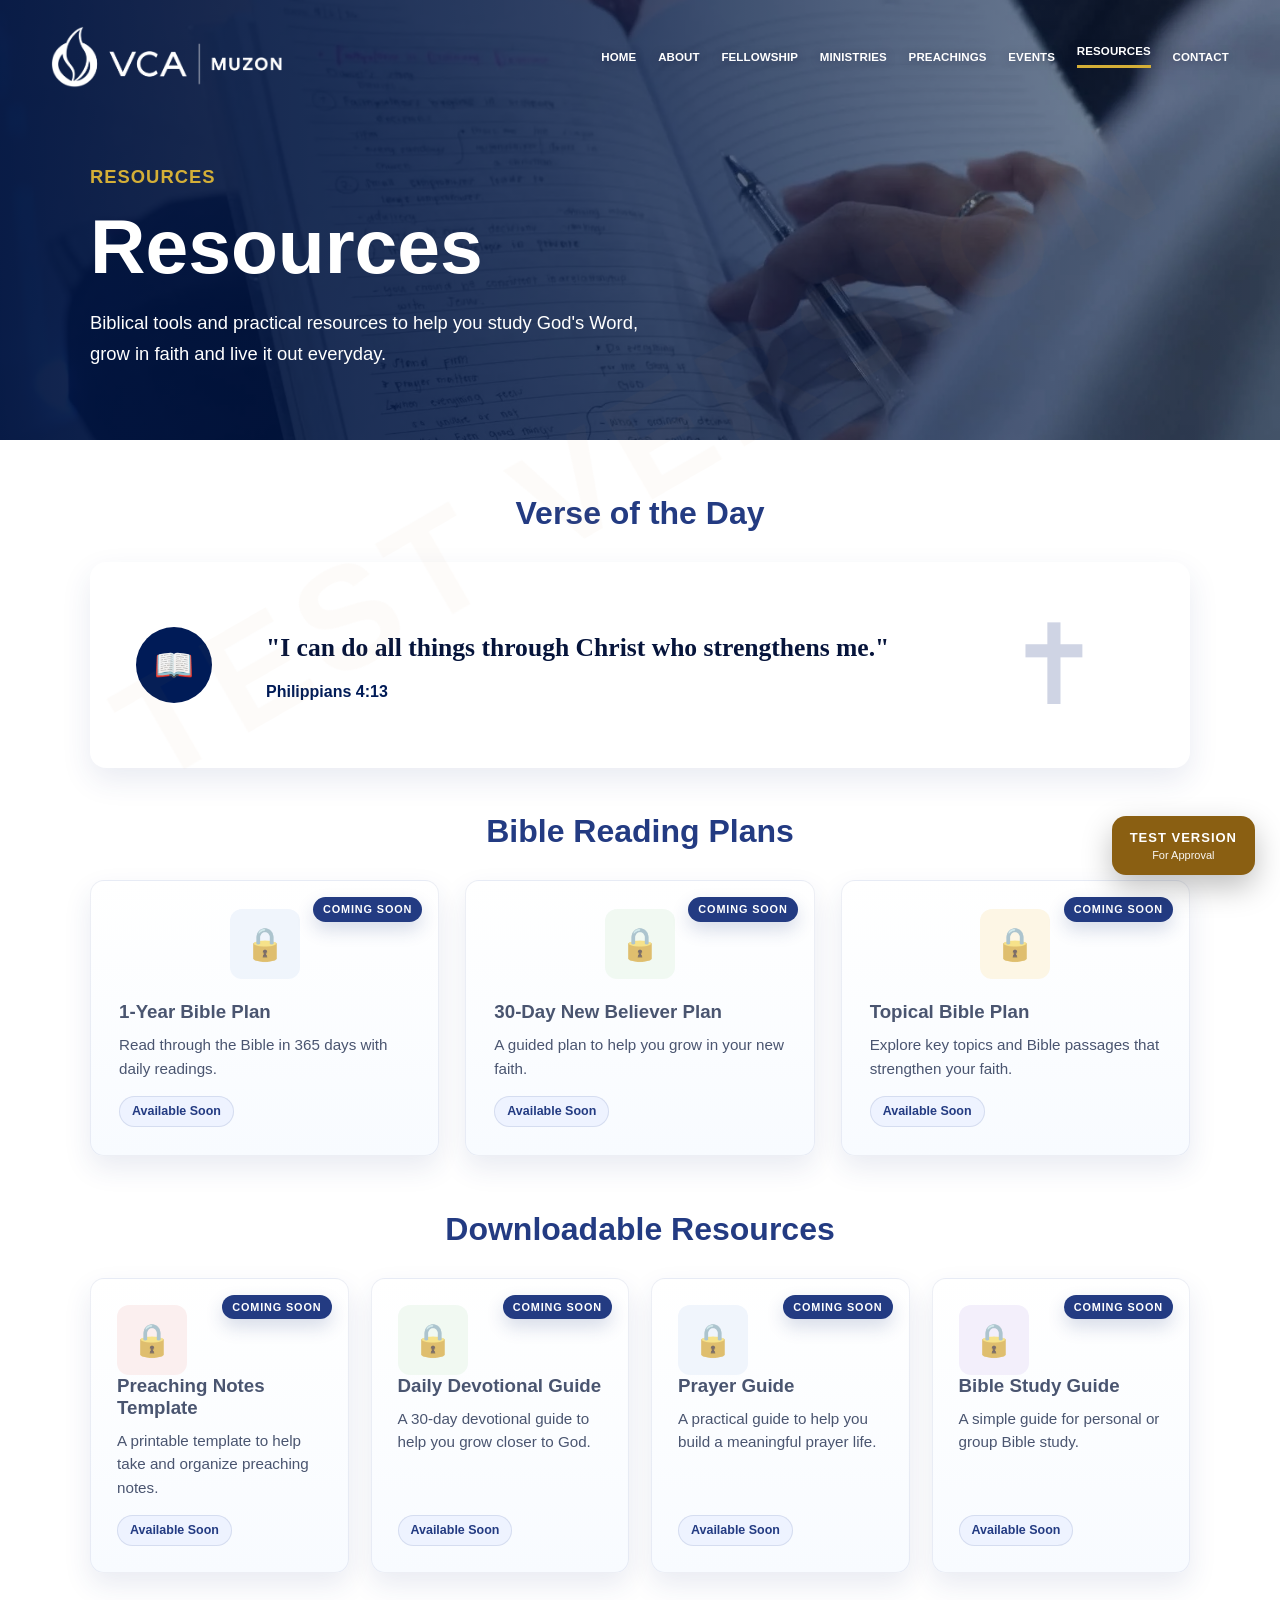
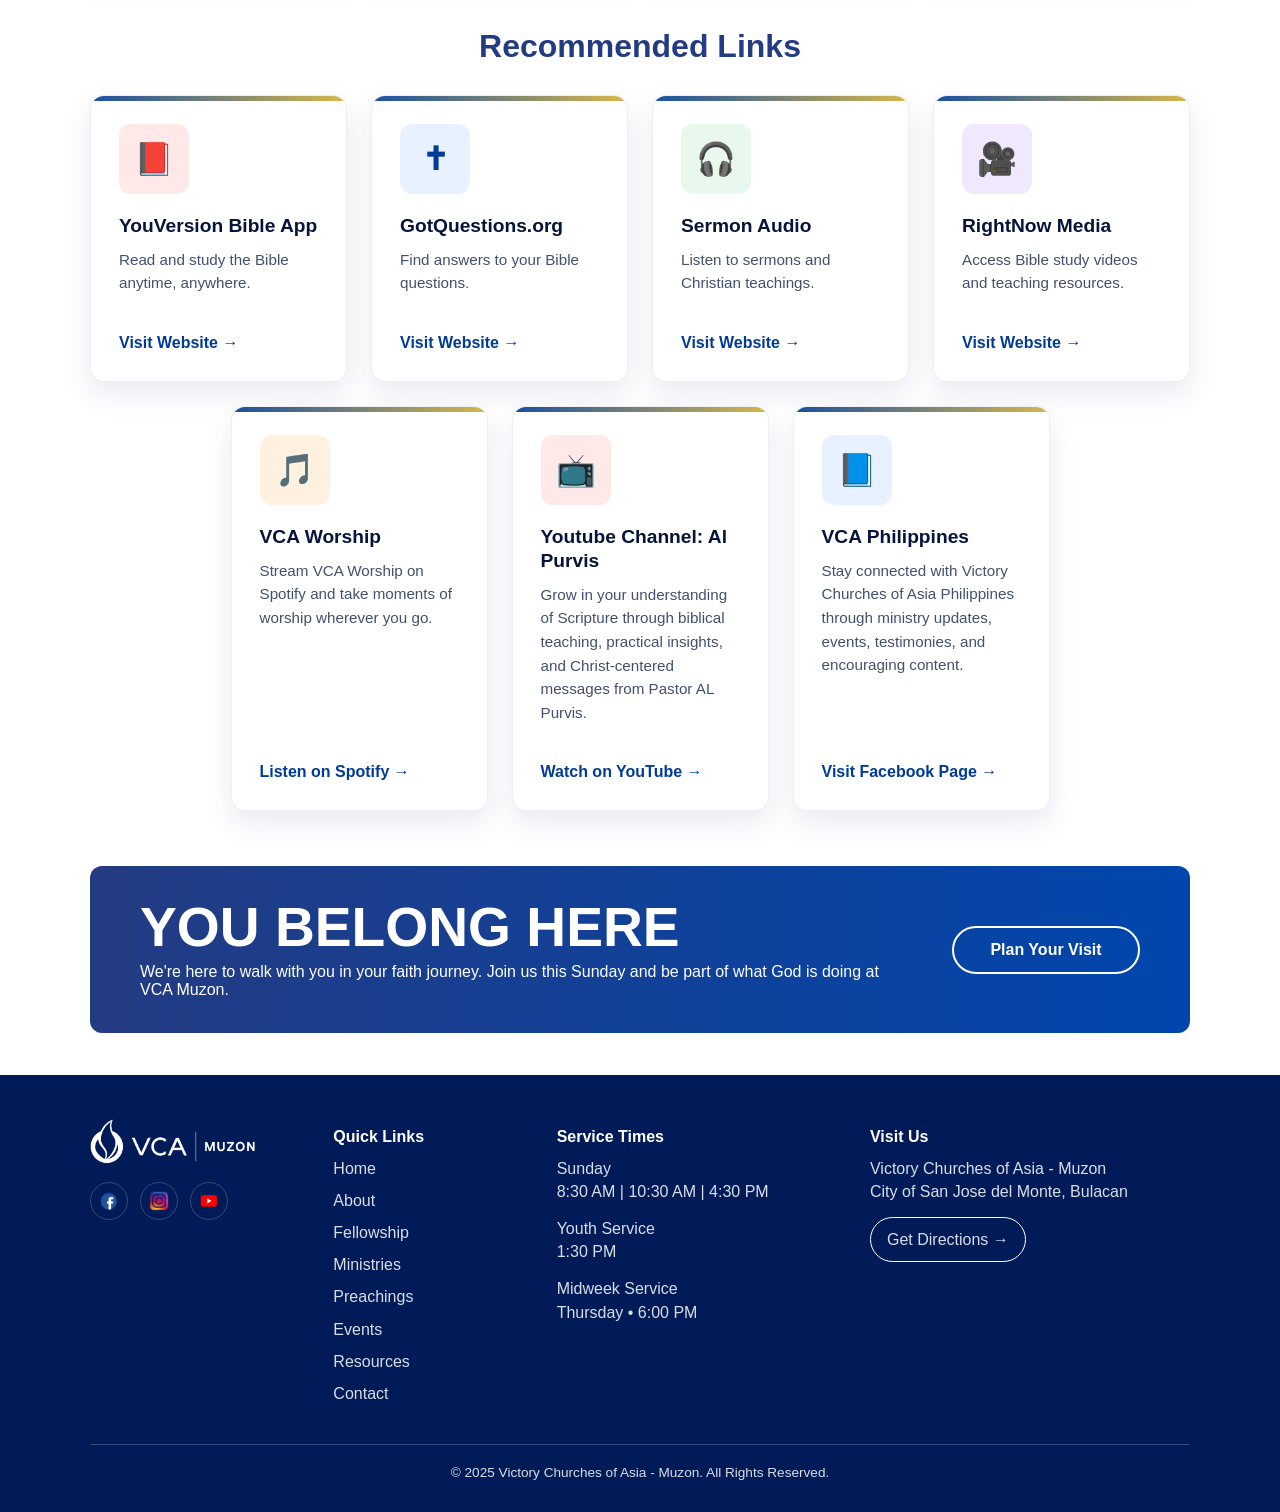
<file: resources.html>
<!DOCTYPE html>
<html lang="en">
<head>
  <meta charset="UTF-8" />
  <meta
      http-equiv="Content-Security-Policy"
      content="
          default-src 'self';
          script-src 'self';
          style-src 'self';
          img-src 'self';
          font-src 'none';
          media-src 'self';
          frame-src https://www.youtube.com https://www.google.com;
          connect-src 'none';
          object-src 'none';
          base-uri 'none';
          form-action 'none';
      "
  >
  <meta name="viewport" content="width=device-width, initial-scale=1.0" />
  <meta name="description" content="Explore Christian resources from VCA Muzon, including Bible reading plans, devotional materials, recommended links, and resources for growing in faith." />
  <link rel="icon" type="image/png" href="assets/index/VCA_LOGO_flame.png">
  <title>Christian Resources | VCA Muzon</title>
  <link rel="canonical" href="https://vcamuzon.org/resources.html">
  <meta property="og:type" content="website" />
  <meta property="og:site_name" content="VCA Muzon" />
  <meta property="og:title" content="Christian Resources | VCA Muzon" />
  <meta property="og:description" content="Explore Christian resources from VCA Muzon, including Bible reading plans, devotional materials, recommended links, and resources for growing in faith." />
  <meta property="og:url" content="https://vcamuzon.org/resources.html" />
  <meta property="og:image" content="https://vcamuzon.org/assets/shared/vca-muzon-social-share.webp" />
  <meta property="og:image:width" content="1200" />
  <meta property="og:image:height" content="630" />
  <meta property="og:image:alt" content="VCA Muzon" />
  <meta name="twitter:card" content="summary_large_image" />
  <meta name="twitter:title" content="Christian Resources | VCA Muzon" />
  <meta name="twitter:description" content="Explore Christian resources from VCA Muzon, including Bible reading plans, devotional materials, recommended links, and resources for growing in faith." />
  <meta name="twitter:image" content="https://vcamuzon.org/assets/shared/vca-muzon-social-share.webp" />
  <meta name="twitter:image:alt" content="VCA Muzon" />
  <link rel="stylesheet" href="css/vca_style.css" />
</head>
<body> 
    
    <!-- UAT Watermark -->
    <div class="uat-watermark">
        TEST VERSION
    </div>

    <!-- UAT Badge -->
    <div class="uat-badge">
        <div class="badge-title">TEST VERSION</div>
        <div class="badge-subtitle">For Approval</div>
    </div>

    <header class="main-header page-header">
        <div class="header-inner">
            <a href="index.html" class="site-logo">
            <img src="assets/index/VCA_LOGO.png" alt="VCA Muzon Logo">
            </a>

            <nav class="main-nav">
            <a href="index.html">Home</a>
            <a href="about.html">About</a>
            <a href="fellowship.html">Fellowship</a>
            <a href="ministries.html">Ministries</a>
            <a href="preachings.html">Preachings</a>
            <a href="events.html">Events</a>
            <a href="resources.html" class="active">Resources</a>
            <a href="contact.html">Contact</a>
            </nav>
        </div>
    </header>

    <main>

        <!--RESOURCES HERO-->
        <section class="resources-hero">
            <div class="resources-hero-content animate-up">
                <p class="resources-label">Resources</p>
                <h1>Resources</h1>
                <p>
                    Biblical tools and practical resources to help you study God's Word, grow in faith and live it out everyday.
                </p>
            </div>
        </section>

        <!--VERSE OF THE DAY-->
        <section class="daily-verse-section animate-up animate-delay-1">
            <h2 class="center-heading">Verse of the Day</h2>

            <div class="daily-verse-card">
                <div class="verse-card-icon">📖</div>

                <div class="daily-verse-text">
                    <h3 id="dailyVerseText">
                        "Trust on the Lord with all your heart and lean not on your own understanding"
                    </h3>

                    <p id="dailyVerseRef">
                        Proverbs 3:5-6
                    </p>
                </div>

                <div class="verse-watermark">✝</div>
            </div>
        </section>

        <!--BIBLE READING PLANS-->
        <section class="resource-section animate-up animate-delay-2">
            <h2 class="center-heading">Bible Reading Plans</h2>

            <div class="resource-plan-grid">
                <div class="resource-plan-card disabled-card">
                    <div class="resource-icon blue">🔒</div>
                    <div>
                        <h3>1-Year Bible Plan</h3>
                        <p>Read through the Bible in 365 days with daily readings.</p>
                        <span class="disabled-link">Available Soon</span>
                    </div>
                </div>

                <div class="resource-plan-card disabled-card">
                    <div class="resource-icon green">🔒</div>
                    <div>
                        <h3>30-Day New Believer Plan</h3>
                        <p>A guided plan to help you grow in your new faith.</p>
                        <span class="disabled-link">Available Soon</span>
                    </div>
                </div>

                <div class="resource-plan-card disabled-card">
                    <div class="resource-icon gold">🔒</div>
                    <div>
                        <h3>Topical Bible Plan</h3>
                        <p>Explore key topics and Bible passages that strengthen your faith.</p>
                        <span class="disabled-link">Available Soon</span>
                    </div>
                </div>
            </div>
        </section>

        <!--DOWNLOADABLE RESOURCES-->
        <section class="resource-section animate-up animate-delay-3">
            <h2 class="center-heading">Downloadable Resources</h2>

            <div class="download-grid">
                <div class="download-card disabled-card">
                    <div class="pdf-icon red">🔒</div>
                    <h3>Preaching Notes Template</h3>
                    <p>A printable template to help take and organize preaching notes.</p>
                    <span class="disabled-link">Available Soon</span>
                </div>

                <div class="download-card disabled-card">
                    <div class="pdf-icon green">🔒</div>
                    <h3>Daily Devotional Guide</h3>
                    <p>A 30-day devotional guide to help you grow closer to God.</p>
                    <span class="disabled-link">Available Soon</span>
                </div>

                <div class="download-card disabled-card">
                    <div class="pdf-icon blue">🔒</div>
                    <h3>Prayer Guide</h3>
                    <p>A practical guide to help you build a meaningful prayer life.</p>
                    <span class="disabled-link">Available Soon</span>
                </div>

                <div class="download-card disabled-card">
                    <div class="pdf-icon purple">🔒</div>
                    <h3>Bible Study Guide</h3>
                    <p>A simple guide for personal or group Bible study.</p>
                    <span class="disabled-link">Available Soon</span>
                </div>
            </div>
        </section>

        <!--RECOMMENDED LINKS-->
        <section class="resource-section animate-up">
            <h2 class="center-heading">Recommended Links</h2>

            <div class="link-grid">
                <div class="link-card">
                    <div class="link-icon red">📕</div>
                    <h3>YouVersion Bible App</h3>
                    <p>Read and study the Bible anytime, anywhere.</p>
                    <a href="https://www.youversion.com/the-bible-app/" target="_blank" rel="noopener noreferrer">
                        Visit Website →
                    </a>
                </div>

                <div class="link-card">
                    <div class="link-icon blue">✝</div>
                    <h3>GotQuestions.org</h3>
                    <p>Find answers to your Bible questions.</p>
                    <a href="https://www.gotquestions.org/" target="_blank" rel="noopener noreferrer">
                    Visit Website →
                    </a>
                </div>

                <div class="link-card">
                    <div class="link-icon green">🎧</div>
                    <h3>Sermon Audio</h3>
                    <p>Listen to sermons and Christian teachings.</p>
                    <a href="https://www.sermonaudio.com/" target="_blank" rel="noopener noreferrer">
                    Visit Website →
                    </a>
                </div>

                <div class="link-card">
                    <div class="link-icon purple">🎥</div>
                    <h3>RightNow Media</h3>
                    <p>Access Bible study videos and teaching resources.</p>
                    <a href="https://www.rightnowmedia.org/" target="_blank" rel="noopener noreferrer">
                    Visit Website →
                    </a>
                </div>             
                
                <div class="link-card">
                    <div class="link-icon orange">🎵</div>
                    <h3>VCA Worship</h3>
                    <p>Stream VCA Worship on Spotify and take moments of worship wherever you go.</p>
                    <a href="https://open.spotify.com/artist/6m7Un3kWG7CSrjEs0wdOay?si=9cYavXA9RqSFhkBjaXRbNw" target="_blank" rel="noopener noreferrer">
                    Listen on Spotify →
                    </a>
                </div>

                <div class="link-card">
                    <div class="link-icon red">📺</div>
                    <h3>Youtube Channel: Al Purvis</h3>
                    <p>
                        Grow in your understanding of Scripture through biblical teaching, practical insights, and Christ-centered messages from Pastor AL Purvis.
                    </p>

                    <a href="https://www.youtube.com/@ajpurvis"
                    target="_blank"
                    rel="noopener noreferrer">
                        Watch on YouTube →
                    </a>
                </div>

                <div class="link-card">
                    <div class="link-icon blue">📘</div>
                    <h3>VCA Philippines</h3>
                    <p>
                        Stay connected with Victory Churches of Asia Philippines through ministry updates, events, testimonies, and encouraging content.
                    </p>

                    <a href="https://www.facebook.com/VCAPhilippines"
                    target="_blank"
                    rel="noopener noreferrer">
                        Visit Facebook Page →
                    </a>
                </div>
            </div>
        </section>

        <!-- CTA -->
        <section class="new-here about-cta animate-up">
        <div>
            <h2>YOU BELONG HERE</h2>
            <p>
            We're here to walk with you in your faith journey.
            Join us this Sunday and be part of what God is doing at VCA Muzon.
            </p>
        </div>

        <a href="contact.html" class="outline-btn">
            Plan Your Visit
        </a>
        </section>

    </main>

    <footer class="site-footer">
        <div class="footer-grid">
            <div>
                <img 
                    src="assets/index/VCA_LOGO.png"
                    alt="VCA Muzon Logo"
                    class="footer-logo"
                >

                <div class="footer-social">
                    <a href="https://www.facebook.com/share/1AFXgwuJR1/?mibextid=wwXIfr"
                        target="_blank"
                        rel="noopener noreferrer"
                        aria-label="Facebook">
                            <img src="assets/contact/fb_logo.png" alt="Facebook">
                    </a>

                    <a href="https://www.instagram.com/vcamuzonsjdm"
                        target="_blank"
                        rel="noopener noreferrer"
                        aria-label="Instagram">
                            <img src="assets/contact/ig_logo.png" alt="Instagram">
                    </a>

                    <a href="https://www.youtube.com/@vcamuzonsjdm"
                        target="_blank"
                        rel="noopener noreferrer"
                        aria-label="YouTube">
                            <img src="assets/contact/youtube_logo.png" alt="YouTube">
                    </a>
                </div>
            </div>

            <div>
                <h4>Quick Links</h4>
                <a href="index.html">Home</a>
                <a href="about.html">About</a>
                <a href="fellowship.html">Fellowship</a>
                <a href="ministries.html">Ministries</a>
                <a href="preachings.html">Preachings</a>
                <a href="events.html">Events</a>                
                <a href="resources.html">Resources</a>
                <a href="contact.html">Contact</a>
            </div>

            <div>
                <h4>Service Times</h4>
                <p>Sunday<br>8:30 AM | 10:30 AM | 4:30 PM</p>
                <p>Youth Service<br>1:30 PM</p>
                <p>Midweek Service<br>Thursday • 6:00 PM</p>
            </div>

            <div>
                <h4>Visit Us</h4>
                <p>Victory Churches of Asia - Muzon<br>City of San Jose del Monte, Bulacan</p>
                <a href="https://maps.google.com/?q=VCA+Muzon" class="footer-btn">Get Directions →</a>
            </div>   
        </div>
            
        <p class="copyright">
        © 2025 Victory Churches of Asia - Muzon. All Rights Reserved.
        </p>        
    </footer>

            <script src="js/vca_js.js"></script>

</body>
</html>
</file>
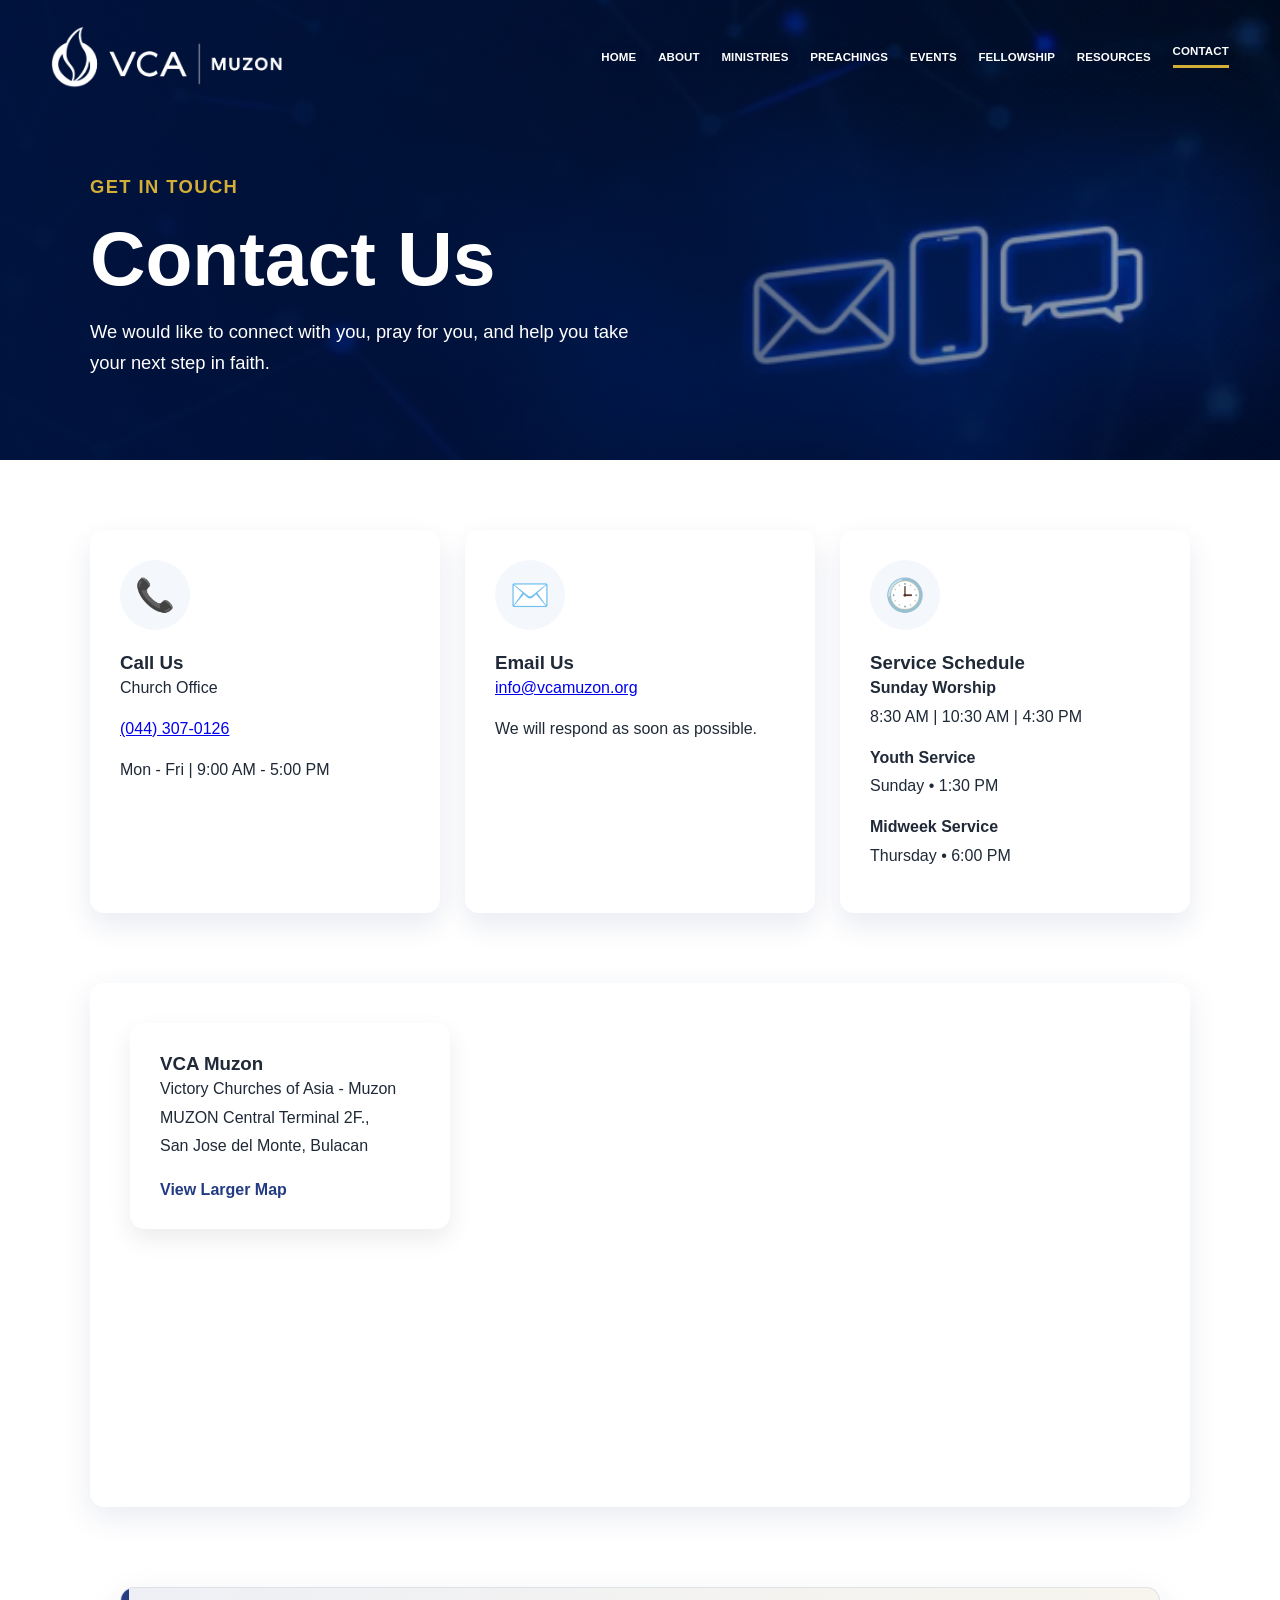
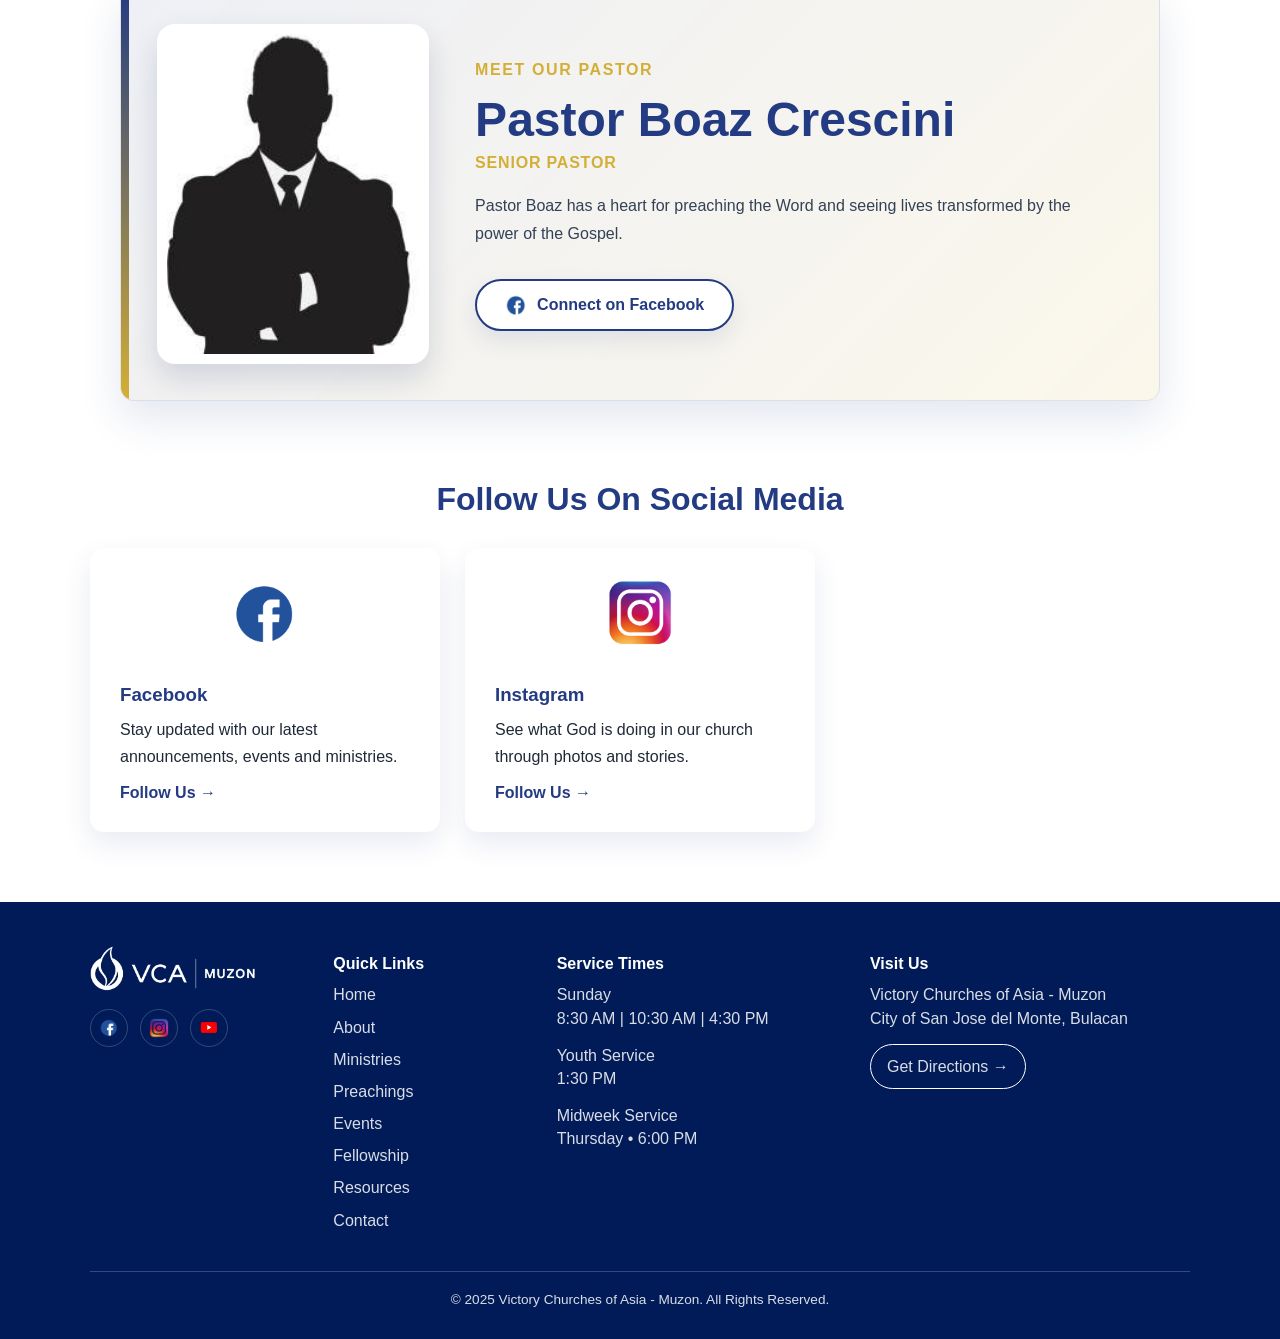
<file: html/contact.html>
<!DOCTYPE html>
<html lang="en">
<head>
  <meta charset="UTF-8" />
  <meta name="viewport" content="width=device-width, initial-scale=1.0" />
  <title>Contact | VCA Muzon</title>
  <link rel="stylesheet" href="../css/vca_style.css" />
  <link rel="stylesheet"
href="https://cdnjs.cloudflare.com/ajax/libs/font-awesome/6.7.2/css/all.min.css">
</head>
<body>
    <header class="main-header page-header">
        <div class="header-inner">
            <a href="home.html" class="site-logo">
            <img src="../assets/index/VCA_LOGO.png" alt="VCA Muzon Logo">
            </a>

            <nav class="main-nav">
            <a href="home.html">Home</a>
            <a href="about.html">About</a>
            <a href="ministries.html">Ministries</a>
            <a href="preachings.html">Preachings</a>
            <a href="events.html">Events</a>
            <a href="fellowship.html">Fellowship</a>
            <a href="resources.html">Resources</a>
            <a href="contact.html" class="active">Contact</a>
            </nav>
        </div>
    </header> 
    
    <main>

        <!--CONTACT HERO-->
        <section class="contact-hero">
            <div class="contact-hero-content animate-up">
                <p class="contact-label">Get in Touch</p>
                <h1>Contact Us</h1>
                <p>
                    We would like to connect with you, pray for you, and help you take your next step in faith.
                </p>
            </div>
        </section>

        <!--CONTACT CARDS-->
        <section class="contact-card-section animate-up animate-delay-1">
            <div class="contact-cards-grid">
                <div class="contact-card">
                    <div class="contact-icon">📞</div>
                    <h3>Call Us</h3>
                    <p>Church Office</p>
                    <p>
                        <a href="tel:+63443070126">
                            (044) 307-0126
                        </a>
                    </p>
                    <p>Mon - Fri | 9:00 AM - 5:00 PM</p>
                </div>

                <div class="contact-card">
                    <div class="contact-icon">✉️</div>
                    <h3>Email Us</h3>
                    <p>
                        <a href="mailto:info@vcamuzon.org">
                            info@vcamuzon.org
                        </a>
                    </p>
                    <p>We will respond as soon as possible.</p>
                </div>

                <div class="contact-card">
                    <div class="contact-icon">🕒</div>
                    <h3>Service Schedule</h3>
                    <p><strong>Sunday Worship</strong><br>8:30 AM | 10:30 AM | 4:30 PM</p>
                    <p><strong>Youth Service</strong><br>Sunday • 1:30 PM</p>
                    <p><strong>Midweek Service</strong><br>Thursday • 6:00 PM</p>
                </div>
            </div>
        </section>

        <!--GOOGLE MAP-->
        <section class="map-section animate-up animate-delay-2">
            <div class="map-card">
                <h3>VCA Muzon</h3>
                <p>
                    Victory Churches of Asia - Muzon<br>
                    MUZON Central Terminal 2F., <br>
                    San Jose del Monte, Bulacan
                </p>

                <a href="https://maps.app.goo.gl/5DGw3uegsDsuNTKA8" 
                target="_blank"
                rel="noopener noreferrer">
                    View Larger Map
                </a>
            </div>

            <div class="map-container">
                <iframe
                    src="https://www.google.com/maps?q=VCA%20Muzon&output=embed"
                    loading="lazy"
                    allowfullscreen
                >
                </iframe>
            </div>
        </section>

        <!--PASTOR CARD-->
        <section class="pastor-contact animate-up">
            <div class="pastor-contact-card">
                <div class="pastor-photo">
                    <img
                        src="../assets/contact/pastor_img.png"
                        alt="Pastor Boaz">
                </div>

                <div class="pastor-contact-content">
                    <p class="section-label">
                        Meet Our Pastor
                    </p>
                    <h2>Pastor Boaz Crescini</h2>
                    <h4>Senior Pastor</h4>
                    <p>
                        Pastor Boaz has a heart for preaching the Word and seeing lives transformed by the power of the Gospel.
                    </p>

                    <a href="#" class="outline-btn">
                        <img src="../assets/contact/fb_logo.png" alt=""> 
                        Connect on Facebook
                    </a>
                </div>
            </div>
        </section>

        <!--SOCIAL MEDIA-->
        <section class="social-section animate-up">
            <h2 class="center-heading">
                Follow Us On Social Media
            </h2>

            <div class="social-grid">
                <div class="social-card">
                    <div class="social-icon">
                        <img src="../assets/contact/fb_logo.png" alt="Facebook">                        
                    </div>
                    <div>
                        <h3>Facebook</h3>
                        <p>
                            Stay updated with our latest announcements, events and ministries.
                        </p>
                        <a 
                            href="https://www.facebook.com/share/1AFXgwuJR1/?mibextid=wwXIfr" target="_blank"
                            rel="noopener noreferrer"
                        >
                            Follow Us →
                        </a>
                    </div>
                </div>

                <div class="social-card">
                    <div class="social-icon">
                        <img src="../assets/contact/ig_logo.png" alt="Instagram">
                    </div>
                    <div>
                        <h3>Instagram</h3>
                        <p>
                            See what God is doing in our church
                            through photos and stories.
                        </p>
                        <a 
                            href="https://www.instagram.com/vcamuzonsjdm"
                            target="_blank"
                            rel="noopener noreferrer"
                        >
                            Follow Us →
                        </a>
                    </div>                    
                </div>
            </div>
        </section>
    </main>

    <footer class="site-footer">
        <div class="footer-grid">
            <div>
                <img 
                    src="../assets/index/VCA_LOGO.png"
                    alt="VCA Muzon Logo"
                    class="footer-logo"
                >

                <div class="footer-social">
                    <a href="https://www.facebook.com/share/1AFXgwuJR1/?mibextid=wwXIfr"
                        target="_blank"
                        rel="noopener noreferrer"
                        aria-label="Facebook">
                            <img src="../assets/contact/fb_logo.png" alt="Facebook">
                    </a>

                    <a href="https://www.instagram.com/vcamuzonsjdm"
                        target="_blank"
                        rel="noopener noreferrer"
                        aria-label="Instagram">
                            <img src="../assets/contact/ig_logo.png" alt="Instagram">
                    </a>

                    <a href="https://www.youtube.com/@vcamuzonsjdm"
                        target="_blank"
                        rel="noopener noreferrer"
                        aria-label="YouTube">
                            <img src="../assets/contact/youtube_logo.png" alt="YouTube">
                    </a>
                </div>
            </div>

            <div>
                <h4>Quick Links</h4>
                <a href="home.html">Home</a>
                <a href="about.html">About</a>
                <a href="ministries.html">Ministries</a>
                <a href="preachings.html">Preachings</a>
                <a href="events.html">Events</a>
                <a href="fellowship.html">Fellowship</a>
                <a href="resources.html">Resources</a>
                <a href="contact.html">Contact</a>
            </div>

            <div>
                <h4>Service Times</h4>
                <p>Sunday<br>8:30 AM | 10:30 AM | 4:30 PM</p>
                <p>Youth Service<br>1:30 PM</p>
                <p>Midweek Service<br>Thursday • 6:00 PM</p>
            </div>

            <div>
                <h4>Visit Us</h4>
                <p>Victory Churches of Asia - Muzon<br>City of San Jose del Monte, Bulacan</p>
                <a href="https://maps.google.com/?q=VCA+Muzon" class="footer-btn">Get Directions →</a>
            </div>   
        </div>
            
        <p class="copyright">
        © 2025 Victory Churches of Asia - Muzon. All Rights Reserved.
        </p>        
    </footer>

        <script src="../js/vca_js.js"></script>
</body>
</html>
</file>
<file: css/vca_style.css>
/* ==========================================
   UAT REVIEW WATERMARK
========================================== */

.uat-watermark {
  position: fixed;
  inset: 0;
  display: flex;
  justify-content: center;
  align-items: center;
  font-size: 9rem;
  font-weight: 900;
  letter-spacing: 10px;
  color: rgba(184, 139, 61, 0.05);
  transform: rotate(-30deg);
  user-select: none;
  pointer-events: none;
  z-index: 1;
  text-transform: uppercase;
}

/* ==========================================
   UAT REVIEW BADGE
========================================== */

.uat-badge {
  position: fixed;
  right: 25px;
  bottom: 25px;
  background: #8a5f12;
  color: #ffffff;
  padding: 14px 18px;
  border-radius: 14px;
  box-shadow: 0 12px 30px rgba(0, 0, 0, 0.25);
  z-index: 99999;
  pointer-events: none;
  text-align: center;
  animation: badgeFloat 4s ease-in-out infinite;
}

.badge-title {
  font-size: 13px;
  font-weight: 700;
  letter-spacing: 1px;
}

.badge-subtitle {
  margin-top: 4px;
  font-size: 11px;
  opacity: 0.95;
}

@keyframes badgeFloat {
  0%, 100% {
    transform: translateY(0);
  }
  50% {
    transform: translateY(-5px);
  }
}

@media (max-width: 768px) {
  .uat-watermark {
    font-size: 4rem;
    letter-spacing: 4px;
  }

  .uat-badge {
    right: 15px;
    bottom: 15px;
    padding: 10px 14px;
  }

  .badge-title {
    font-size: 11px;
  }

  .badge-subtitle {
    font-size: 10px;
  }
}

/* ================================
   VCA WEBSITE GLOBAL STYLES
================================ */

:root {
  --vca-blue: #233b82;
  --vca-navy: #001b57;
  --vca-navy-dark: #06143b;
  --vca-light-blue: #98c2ec;
  --white: #ffffff;
  --black: #000000;
  --text-dark: #1f2937;
  --text-body: #334155;
  --text-muted: #64748b;
  --surface-soft: #f8fbff;
  --gold: #d4af37;
}

* {
  margin: 0;
  padding: 0;
  box-sizing: border-box;
}

[hidden] {
  display: none !important;
}

html {
  scroll-behavior: smooth;
}

body {
  font-family: "Inter", "Segoe UI", Roboto, Arial, sans-serif;
  background: var(--white);
  color: var(--text-dark);
}


/* ================================
   HOME PAGE REDESIGN
================================ */

.main-header {
  position: absolute;
  top: 0;
  width: 100%;
  z-index: 10;
  padding: 26px 0;
}

.header-inner {
  width: min(1180px, 90%);
  margin: 0 auto;
  display: flex;
  align-items: center;
  justify-content: space-between;
}

.site-logo img {
  width: 250px;
}

.main-nav {
  display: flex;
  align-items: center;
  gap: clamp(18px, 2.2vw, 28px);
}

.main-nav a {
  color: var(--white);
  text-decoration: none;
  text-transform: uppercase;
  font-size: 0.82rem;
  font-weight: 800;
  letter-spacing: 0.01em;
  text-shadow: 0 1px 10px rgba(0, 20, 65, 0.35);
}

.main-nav .active {
  border-bottom: 3px solid var(--gold);
  padding-bottom: 8px;
}

.nav-btn {
  color: var(--white);
  text-decoration: none;
  text-transform: uppercase;
  font-size: 0.8rem;
  font-weight: 800;
  border: 2px solid var(--white);
  border-radius: 999px;
  padding: 12px 22px;
  white-space: nowrap;
}

/* HERO */

.home-header{
    padding-top:32px;
}

.home-header .header-inner{
    width:min(1180px,90%);
    justify-content:flex-end;
}

.home-hero {
  position: relative;
}

/* BUTTONS */

.primary-btn {
  display: inline-flex;
  align-items: center;
  gap: 14px;
  background: var(--vca-blue);
  color: var(--white);
  text-decoration: none;
  font-weight: 900;
  padding: 14px 26px;
  border-radius: 999px;
  text-transform: uppercase;
  font-size: .85rem;
}

.small-btn {
  padding: 12px 22px;
}

.outline-btn {
    flex-shrink: 0;

    color: var(--white);
    border: 2px solid var(--white);
    border-radius: 999px;
    padding: 13px 28px;
    text-decoration: none;
    font-weight: 900;

    display: inline-flex;
    align-items: center;
    justify-content: center;
}

/* =========================================================
   HOMEPAGE HERO — CONTINUOUS VIDEO BACKGROUND
   Replace the existing homepage hero image/video/content/
   scroll-indicator CSS and its conflicting responsive rules.
========================================================= */

/* HERO VIEWPORT */

.home-hero.landing-style-hero {
  position: relative;
  isolation: isolate;
  display: block;

  width: 100%;
  height: 100vh;
  height: 100svh;
  height: 100dvh;

  min-height: 100vh;
  min-height: 100svh;
  min-height: 100dvh;

  max-height: 100vh;
  max-height: 100svh;
  max-height: 100dvh;

  padding: 0;
  overflow: hidden;
  background: #001b57;
}


/* =========================================================
   FALLBACK / POSTER IMAGE
   Remains underneath the video presentation at all times.
========================================================= */

.home-hero.landing-style-hero .landing-hero-image {
  position: absolute;
  inset: 0;
  z-index: -4;

  display: block;
  width: 100%;
  height: 100%;

  object-fit: cover;
  object-position: center 60%;

  opacity: 1;
  background: #001b57;

  pointer-events: none;
}


/* =========================================================
   HERO VIDEO LAYERS
   All clips occupy the same area and crossfade by opacity.
========================================================= */

.home-hero.landing-style-hero .hero-video-container {
  position: absolute;
  inset: 0;
  z-index: -3;

  display: block;
  width: 100%;
  height: 100%;

  overflow: hidden;
  opacity: 1;
  background: transparent;

  pointer-events: none;
}

.home-hero.landing-style-hero .hero-video {
  position: absolute;
  inset: -1px;

  z-index: 1;

  display: block;
  width: calc(100% + 2px);
  height: calc(100% + 2px);

  border: 0;
  object-fit: cover;
  object-position: center center;

  opacity: 0;
  background: transparent;

  filter:
    brightness(0.74)
    saturate(0.82)
    hue-rotate(6deg);

  transform: translateZ(0);
  backface-visibility: hidden;
  will-change: opacity;

  transition: opacity 1.1s ease-in-out;
}

.home-hero.landing-style-hero .hero-video.active-video {
  z-index: 2;
  opacity: 1;
}


/* =========================================================
   VIDEO TINT
   Sits above the videos but beneath the main hero overlay.
========================================================= */

.home-hero.landing-style-hero .hero-video-container::after {
  content: "";
  position: absolute;
  inset: 0;
  z-index: 3;

  background: rgba(0, 27, 87, 0.22);
  pointer-events: none;
}


/* =========================================================
   MAIN READABILITY OVERLAY
========================================================= */

.home-hero.landing-style-hero .landing-overlay {
  position: absolute;
  inset: 0;
  z-index: -1;

  background:
    linear-gradient(
      to right,
      rgba(0, 20, 65, 0.94) 0%,
      rgba(0, 20, 65, 0.84) 30%,
      rgba(0, 20, 65, 0.58) 60%,
      rgba(0, 20, 65, 0.38) 100%
    );

  pointer-events: none;
}


/* =========================================================
   HERO CONTENT
   Height is constrained to the hero viewport.
========================================================= */

.home-hero.landing-style-hero .landing-content {
  position: relative;
  z-index: 2;

  display: flex;
  flex-direction: column;
  align-items: flex-start;
  justify-content: flex-start;
  gap: clamp(36px, 5vh, 54px);

  box-sizing: border-box;

  width: min(620px, 76vw);
  height: 100%;
  min-height: 0;
  max-height: 100%;

  margin-left: 12%;

  padding-top: clamp(108px, 14vh, 150px);
  padding-bottom: clamp(118px, 16vh, 150px);
}

.home-hero.landing-style-hero .landing-logo {
  display: block;

  width: clamp(330px, 31vw, 520px);
  height: auto;

  margin-bottom: 0;
}

.home-hero.landing-style-hero .landing-title {
  width: clamp(560px, 38vw, 660px);
  margin-bottom: 0;
}

.home-hero.landing-style-hero .landing-title-image {
  display: block;

  width: 100%;
  height: auto;

  margin-top: 0;

  transform: none;
}

@media (min-width: 1181px) {
  .home-hero.landing-style-hero .landing-title {
    margin-top: clamp(130px, 16vh, 150px);
  }

  .home-hero.landing-style-hero .landing-title-image {
    transform: translateY(50px);
  }
}

.home-hero.landing-style-hero .landing-content .primary-btn {
  position: relative;

  display: inline-flex;
  align-items: center;
  justify-content: center;
  gap: 14px;

  width: fit-content;
  min-width: 218px;
  min-height: 58px;

  margin-top: 0;
  padding: 16px 22px 16px 28px;

  border: 1px solid rgba(255, 255, 255, 0.68);
  border-radius: 10px;

  background:
    linear-gradient(
      135deg,
      #3159c8 0%,
      var(--vca-blue) 58%,
      #16317f 100%
    );

  color: var(--white);

  font-size: 0.9rem;
  font-weight: 900;
  letter-spacing: 0.075em;
  text-decoration: none;
  text-transform: uppercase;

  box-shadow:
    0 14px 30px rgba(0, 10, 45, 0.34),
    inset 0 1px 0 rgba(255, 255, 255, 0.2);

  overflow: hidden;

  animation: heroButtonPulse 4s ease-in-out infinite;

  transition:
    transform 0.3s ease,
    background 0.3s ease,
    border-color 0.3s ease,
    box-shadow 0.3s ease;
}

.home-hero.landing-style-hero .landing-content .primary-btn:hover,
.home-hero.landing-style-hero .landing-content .primary-btn:focus-visible {
  transform: translateY(-3px);

  border-color: rgba(212, 175, 55, 0.95);

  background:
    linear-gradient(
      135deg,
      #3f68d8 0%,
      #294eaf 58%,
      #1b398d 100%
    );

  box-shadow:
    0 18px 38px rgba(0, 10, 45, 0.42),
    0 0 0 4px rgba(212, 175, 55, 0.12),
    inset 0 1px 0 rgba(255, 255, 255, 0.24);
}

.home-hero.landing-style-hero .landing-content .primary-btn:active {
  transform: translateY(-1px) scale(0.99);
}

.home-hero.landing-style-hero .landing-content .primary-btn span {
  position: relative;
  z-index: 1;

  display: grid;
  place-items: center;

  width: 28px;
  height: 28px;

  border: 1px solid rgba(255, 255, 255, 0.4);
  border-radius: 50%;

  background: rgba(255, 255, 255, 0.12);

  font-size: 1rem;
  line-height: 1;

  transition:
    color 0.3s ease,
    background 0.3s ease,
    transform 0.3s ease;
}

.home-hero.landing-style-hero .landing-content .primary-btn:hover span,
.home-hero.landing-style-hero .landing-content .primary-btn:focus-visible span {
  color: #10245f;
  background: var(--gold);
  transform: translateX(3px);
}

.home-hero.landing-style-hero .landing-content .primary-btn::after {
  content: "";
  position: absolute;
  top: 0;
  left: -120%;

  width: 80%;
  height: 100%;

  pointer-events: none;

  background:
    linear-gradient(
      120deg,
      transparent,
      rgba(255, 255, 255, 0.35),
      transparent
    );

  animation: buttonShine 3.5s ease-in-out infinite;
}


/* =========================================================
   SCROLL TO EXPLORE
========================================================= */

.home-hero.landing-style-hero .hero-scroll-indicator {
  position: absolute;
  left: 50%;
  bottom: clamp(18px, 2.5vh, 30px);
  z-index: 5;

  display: flex;
  flex-direction: column;
  align-items: center;
  justify-content: center;
  gap: 7px;

  margin: 0;
  padding: 0;

  color: rgba(255, 255, 255, 0.9);

  text-align: center;
  text-decoration: none;
  text-transform: uppercase;

  transform: translateX(-50%);

  transition:
    color 0.3s ease,
    opacity 0.3s ease,
    visibility 0s linear;
}

.home-hero.landing-style-hero .hero-scroll-indicator.is-hidden {
  opacity: 0;
  visibility: hidden;
  pointer-events: none;

  transition-delay: 0s, 0s, 0.3s;
}

.home-hero.landing-style-hero .hero-scroll-indicator:hover,
.home-hero.landing-style-hero .hero-scroll-indicator:focus-visible {
  color: #ffffff;
}

.home-hero.landing-style-hero
  .hero-scroll-indicator:focus-visible {
  outline: 2px solid #ffffff;
  outline-offset: 7px;
  border-radius: 4px;
}

.home-hero.landing-style-hero .hero-scroll-arrow {
  position: relative;

  display: block;

  width: 18px;
  height: 12px;

  margin: 0 0 4px;
  padding: 0;

  font-size: 0;
  line-height: 0;

  animation: hero-scroll-bounce 2.4s ease-in-out infinite;
}

.home-hero.landing-style-hero .hero-scroll-arrow::before {
  content: "";
  position: absolute;
  top: 0;
  left: 50%;

  width: 10px;
  height: 10px;

  border-right: 2px solid currentColor;
  border-bottom: 2px solid currentColor;

  transform: translateX(-50%) rotate(45deg);
}

.home-hero.landing-style-hero .hero-scroll-text {
  display: block;

  margin: 0;
  padding: 0;

  font-size: 1rem;
  font-weight: 800;
  line-height: 1;
  letter-spacing: 0.09rem;

  white-space: nowrap;
}


/* =========================================================
   HERO ANIMATIONS
========================================================= */

@keyframes heroButtonPulse {
  0%,
  100% {
    box-shadow: 0 14px 26px rgba(0, 0, 0, 0.26);
  }

  50% {
    box-shadow:
      0 14px 26px rgba(0, 0, 0, 0.26),
      0 0 0 8px rgba(255, 255, 255, 0.08);
  }
}

@keyframes buttonShine {
  0% {
    left: -120%;
  }

  45%,
  100% {
    left: 130%;
  }
}

@keyframes hero-scroll-bounce {
  0%,
  20%,
  50%,
  80%,
  100% {
    transform: translateY(0);
  }

  40% {
    transform: translateY(4px);
  }

  60% {
    transform: translateY(2px);
  }
}


/* =========================================================
   SHORTER DESKTOP SCREENS
========================================================= */

@media (min-width: 1025px) and (max-height: 820px) {
  .home-hero.landing-style-hero .landing-content {
    width: min(560px, 72vw);
    gap: 0;

    padding-top: clamp(86px, 11vh, 108px);
    padding-bottom: 92px;
  }

  .home-hero.landing-style-hero .landing-logo {
    width: clamp(270px, 25vw, 400px);
    margin-bottom: 0;
  }

  .home-hero.landing-style-hero .landing-title {
    width: clamp(560px, 38vw, 660px);
    margin-top: clamp(78px, 11vh, 92px);
  }

  .home-hero.landing-style-hero .landing-title-image {
    margin-top: 0;
  }

  .home-hero.landing-style-hero
    .landing-content
    .primary-btn {
    min-height: 50px;

    margin-top: clamp(30px, 4vh, 38px);
    padding: 13px 27px;

    font-size: 0.82rem;
  }

  .home-hero.landing-style-hero
    .hero-scroll-indicator {
    bottom: 13px;
    gap: 6px;
  }

  .home-hero.landing-style-hero .hero-scroll-arrow {
    width: 16px;
    height: 10px;
    margin-bottom: 3px;
  }

  .home-hero.landing-style-hero
    .hero-scroll-arrow::before {
    width: 9px;
    height: 9px;
  }

  .home-hero.landing-style-hero .hero-scroll-text {
    font-size: 0.9rem;
  }
}


/* =========================================================
   LAPTOPS
========================================================= */

@media (min-width: 769px) and (max-width: 1180px) {
  .home-hero.landing-style-hero .landing-hero-image,
  .home-hero.landing-style-hero .hero-video {
    object-position: center center;
  }

  .home-hero.landing-style-hero .landing-content {
    width: min(540px, 72vw);
    gap: clamp(32px, 4vh, 46px);

    margin-left: 7%;

    padding-top: clamp(100px, 13vh, 130px);
    padding-bottom: clamp(104px, 14vh, 132px);
  }

  .home-hero.landing-style-hero .landing-logo {
    width: min(45vw, 430px);
    margin-bottom: 0;
  }

  .home-hero.landing-style-hero .landing-title {
    width: min(43vw, 410px);
  }

  .home-hero.landing-style-hero .landing-title-image {
    margin-top: 0;
  }

  .home-hero.landing-style-hero
    .landing-content
    .primary-btn {
    margin-top: 0;
  }
}


/* =========================================================
   TABLETS
========================================================= */

@media (min-width: 769px) and (max-width: 1024px) {
  .home-hero.landing-style-hero .landing-overlay {
    background:
      linear-gradient(
        to bottom,
        rgba(0, 20, 65, 0.76) 0%,
        rgba(0, 20, 65, 0.7) 48%,
        rgba(0, 20, 65, 0.91) 100%
      );
  }

  .home-hero.landing-style-hero .landing-content {
    width: 100%;
    max-width: none;
    gap: clamp(28px, 3.5svh, 40px);

    margin-left: 0;

    padding:
      clamp(92px, 10svh, 124px)
      40px
      clamp(108px, 13svh, 140px);

    align-items: center;
    justify-content: center;
    text-align: center;
  }

  .home-hero.landing-style-hero .landing-logo {
    width: min(58vw, 440px);
    margin-bottom: 0;
  }

  .home-hero.landing-style-hero .landing-title {
    width: min(54vw, 410px);
  }

  .home-hero.landing-style-hero .landing-title-image {
    margin-top: 0;
  }

  .home-hero.landing-style-hero
    .landing-content
    .primary-btn {
    min-width: 220px;
    min-height: 56px;

    margin-top: 0;
    padding: 16px 30px;
  }

  .home-hero.landing-style-hero
    .hero-scroll-indicator {
    bottom: max(18px, env(safe-area-inset-bottom));
  }
}


/* =========================================================
   MOBILE
========================================================= */

@media (max-width: 768px) {
  .home-hero.landing-style-hero {
    height: 100vh;
    height: 100svh;
    height: 100dvh;

    min-height: 100vh;
    min-height: 100svh;
    min-height: 100dvh;

    max-height: 100vh;
    max-height: 100svh;
    max-height: 100dvh;
  }

  .home-hero.landing-style-hero .landing-hero-image,
  .home-hero.landing-style-hero .hero-video {
    object-position: center center;
  }

  .home-hero.landing-style-hero .landing-overlay {
    background:
      linear-gradient(
        to bottom,
        rgba(0, 20, 65, 0.82) 0%,
        rgba(0, 20, 65, 0.76) 45%,
        rgba(0, 20, 65, 0.94) 100%
      );
  }

  .home-hero.landing-style-hero .landing-content {
    width: 100%;
    max-width: none;
    gap: clamp(24px, 3.5svh, 34px);

    margin-left: 0;

    padding:
      clamp(104px, 13svh, 126px)
      22px
      clamp(112px, 15svh, 142px);

    align-items: center;
    justify-content: center;
    text-align: center;
  }

  .home-hero.landing-style-hero .landing-logo {
    width: min(78vw, 330px);
    margin-bottom: 0;
  }

  .home-hero.landing-style-hero .landing-title {
    width: min(76vw, 315px);
  }

  .home-hero.landing-style-hero .landing-title-image {
    margin-top: 0;
  }

  .home-hero.landing-style-hero
    .landing-content
    .primary-btn {
    width: auto;
    min-width: min(100%, 235px);
    min-height: 54px;

    margin-top: 0;
    padding: 15px 26px;

    font-size: 0.8rem;
  }

  .home-hero.landing-style-hero
    .hero-scroll-indicator {
    bottom: max(14px, env(safe-area-inset-bottom));
    gap: 5px;
  }

  .home-hero.landing-style-hero .hero-scroll-arrow {
    width: 16px;
    height: 10px;
    margin-bottom: 3px;
  }

  .home-hero.landing-style-hero
    .hero-scroll-arrow::before {
    width: 9px;
    height: 9px;
  }

  .home-hero.landing-style-hero .hero-scroll-text {
    font-size: 0.82rem;
    letter-spacing: 0.075rem;
  }
}


/* =========================================================
   SMALL MOBILE
========================================================= */

@media (max-width: 480px) {
  .home-hero.landing-style-hero .landing-content {
    padding:
      clamp(102px, 13svh, 120px)
      18px
      clamp(106px, 15svh, 132px);
  }

  .home-hero.landing-style-hero .landing-logo {
    width: min(76vw, 292px);
  }

  .home-hero.landing-style-hero .landing-title {
    width: min(74vw, 286px);
  }

  .home-hero.landing-style-hero
    .landing-content
    .primary-btn {
    min-width: min(100%, 220px);
    min-height: 52px;

    padding: 14px 22px;

    font-size: 0.77rem;
  }
}


/* =========================================================
   REDUCED MOTION
   Suppress hero video presentation and retain fallback image.
========================================================= */

@media (prefers-reduced-motion: reduce) {
  .about-hero-video {
    display: none;
  }

  .home-hero.landing-style-hero .landing-hero-image {
    opacity: 1;
  }

  .home-hero.landing-style-hero .hero-video-container {
    display: none;
    opacity: 0;
  }

  .home-hero.landing-style-hero .hero-video {
    display: none;
    opacity: 0;
    transition: none;
  }

  .home-hero.landing-style-hero
    .landing-content
    .primary-btn,
  .home-hero.landing-style-hero
    .landing-content
    .primary-btn::after,
  .home-hero.landing-style-hero
    .hero-scroll-arrow {
    animation: none;
  }

  .home-hero.landing-style-hero
    .landing-content
    .primary-btn,
  .home-hero.landing-style-hero
    .landing-content
    .primary-btn span,
  .home-hero.landing-style-hero
    .hero-scroll-indicator {
    transition: none;
  }
}

/* =====================================
   ANNOUNCEMENT HEADING - IMPROVED
===================================== */

.announcement-heading {
    position:relative;
    background:linear-gradient(
        135deg,
        #ffffff,
        #f7f9fc
    );
    border-radius:22px;
    padding:40px 46px 38px;
    box-shadow:
        0 20px 40px rgba(15,23,42,.05);
    overflow:hidden;
}

.announcement-heading > * {
  position: relative;
  z-index: 2;
}

.announcement-heading::after{
    content:"";
    position:absolute;
    width:220px;
    height:220px;
    background:rgba(212,175,55,.12);
    border-radius:50%;
    top:-120px;
    right:-100px;
    filter:blur(25px);
}

.announcement-heading::before {
  content: "";
  position: absolute;
  left: 0;
  top: 10px;
  width: 4px;
  height: 96px;
  background: var(--gold);
  border-radius: 999px;
}

.announcement-eyebrow {
  display: block;
  color: var(--gold);
  font-size: 0.78rem;
  font-weight: 900;
  letter-spacing: 2px;
  text-transform: uppercase;
  margin-bottom: 10px;
}

.announcement-heading h2 {
  color: #0f172a;
  font-size: clamp(2.4rem, 5vw, 4rem);
  font-weight: 900;
  line-height: 1.05;
  margin-bottom: 14px;
  text-transform: none;
  text-shadow: 0 2px 10px rgba(0,0,0,.05);
}

.announcement-heading h2::after{
    content:"";
    display:block;
    width:70px;
    height:4px;
    background:var(--gold);
    margin-top:18px;
    border-radius:999px;
}

.announcement-heading p {
  max-width: 620px;
  color: #64748b;
  font-size: 1.02rem;
  line-height: 1.75;
}

.announcement-carousel{
    margin-top:-28px;
    position:relative;
    z-index:3;
}
/* subtle heading animation */

.announcement-heading.reveal-on-scroll {
  opacity: 0;
  transform: translateY(24px);
  transition: opacity 0.75s ease, transform 0.75s ease;
}

.announcement-heading.reveal-on-scroll.revealed {
  opacity: 1;
  transform: translateY(0);
}

/* =====================================
   ANNOUNCEMENT CAROUSEL - IMPROVED
===================================== */

.announcement-section {
  position: relative;
  width: min(1100px, 88%);
  margin: 92px auto 84px;
}

.announcement-section .section-title {
  max-width: 760px;
  margin: 0 0 24px;
  padding-left: 18px;
  border-left: 5px solid var(--gold);
}

.announcement-section .section-title h2 {
  color: #172033;
  font-size: clamp(1.85rem, 3.2vw, 3rem);
  font-weight: 900;
  line-height: 1.02;
  margin-bottom: 8px;
  text-transform: uppercase;
}

.announcement-section .section-title p {
  max-width: 620px;
  color: #475569;
  font-size: 1.02rem;
  line-height: 1.55;
}

.announcement-carousel,
.carousel-footer {
  width: 100%;
  max-width: 900px;
  margin-inline: auto;
}

/* Override legacy breakpoint heights so artwork stays 16:9 at every width. */
.announcement-section .announcement-carousel,
.announcement-section .announcement-slide {
  min-height: 0;
}

.announcement-carousel {
  position: relative;
  overflow: hidden;
  border-radius: 26px;
  aspect-ratio: 16 / 9;
  box-shadow:
    0 32px 70px rgba(0, 27, 87, 0.22),
    0 16px 28px rgba(15, 23, 42, 0.12);
  background: #001b57;
}

.announcement-carousel.reveal-on-scroll {
  opacity: 0;
  transform: translateY(35px);
  transition:
    opacity .8s ease,
    transform .8s ease,
    box-shadow .35s ease;
}

.announcement-carousel.reveal-on-scroll.revealed {
  opacity: 1;
  transform: translateY(0);
}

.announcement-slide {
  position: absolute;
  inset: 0;
  display: flex;
  align-items: center;
  opacity: 0;
  visibility: hidden;
  pointer-events: none;
  transform: scale(1);
  transition:
    opacity 0.8s ease,
    transform 1s ease,
    visibility 0.8s ease;
}

.announcement-slide.active {
  opacity: 1;
  visibility: visible;
  pointer-events: auto;
  transform: scale(1);
}

.announcement-image {
  position: absolute;
  inset: 0;
  width: 100%;
  height: 100%;
  object-fit: contain;
  animation: carouselZoom 8s linear forwards;
  animation-play-state: paused;
}

.announcement-slide.active .announcement-image {
  animation-play-state: running;
}

@keyframes carouselZoom {
  from {
    /* Cover fractional edge gaps in the near-16:9 source graphics. */
    transform: scale(1.001);
  }

  to {
    transform: scale(1.02);
  }
}

@media (prefers-reduced-motion: reduce) {
  .announcement-image {
    animation: none;
    transform: scale(1.001);
  }
}

.announcement-slide::after {
  content: "";
  position: absolute;
  inset: 0;
  background:
    linear-gradient(
      90deg,
      rgba(0, 18, 56, 0.82) 0%,
      rgba(0, 18, 56, 0.55) 45%,
      rgba(0, 18, 56, 0.16) 100%
    );
}

.announcement-content {
  position: relative;
  z-index: 2;
  display: flex;
  flex-direction: column;
  gap: 10px;
  width: calc(48% + 78px);
  max-width: 510px;
  max-height: 100%;
  margin: 0;
  padding: 24px 0 24px 78px;
  overflow-y: none;
  scrollbar-width: thin;
  scrollbar-color: rgba(255, 255, 255, 0.45) transparent;
  color: white;
  opacity: 0;
  transform: translateY(26px);
  transition:
    opacity 0.6s ease 0.25s,
    transform 0.6s ease 0.25s;
}

.announcement-slide.active .announcement-content {
  opacity: 1;
  transform: translateY(0);
}

.announcement-content:has(> .announcement-btn:only-child) {
  position: absolute;
  right: 78px;
  bottom: 70px;
  left: auto;
  width: auto;
  max-width: none;
  max-height: none;
  margin: 0;
  padding: 0;
  overflow: visible;
}

.announcement-content h3 {
  font-size: clamp(1.75rem, 2.7vw, 2.375rem);
  font-weight: 900;
  line-height: 1.2;
  margin: 0;
  overflow-wrap: anywhere;
}

.announcement-content p {
  font-size: clamp(0.875rem, 1.2vw, 1rem);
  line-height: 1.5;
  margin: 0;
  color: rgba(255,255,255,.92);
}

.announcement-btn {
  display: inline-flex;
  align-items: center;
  justify-content: center;
  width: fit-content;
  min-height: 48px;
  margin-top: 2px;
  padding: 14px 24px;
  border: 1px solid rgba(255, 255, 255, 0.78);
  border-radius: 999px;
  background:
    linear-gradient(135deg, rgba(255, 255, 255, 0.96), rgba(232, 238, 255, 0.9));
  color: #001b57;
  box-shadow:
    0 18px 38px rgba(0, 18, 56, 0.34),
    inset 0 1px 0 rgba(255, 255, 255, 0.9);
  font-size: 0.84rem;
  font-weight: 900;
  letter-spacing: 0.08em;
  line-height: 1;
  text-decoration: none;
  text-transform: uppercase;
  transition:
    transform 0.28s ease,
    box-shadow 0.28s ease,
    background 0.28s ease,
    color 0.28s ease;
}

.announcement-btn:hover,
.announcement-btn:focus-visible {
  background: var(--gold);
  color: #001b57;
  box-shadow:
    0 20px 42px rgba(0, 18, 56, 0.4),
    0 0 0 4px rgba(255, 255, 255, 0.24);
  transform: translateY(-2px);
}

.announcement-btn:focus-visible {
  outline: 3px solid rgba(255, 255, 255, 0.85);
  outline-offset: 4px;
}

.carousel-btn {
  position: absolute;
  top: 50%;
  transform: translateY(-50%);
  width: 52px;
  height: 52px;
  border-radius: 50%;
  border: 1px solid rgba(255,255,255,.25);
  background: rgba(255,255,255,.14);
  color: white;
  backdrop-filter: blur(10px);
  font-size: 1.4rem;
  cursor: pointer;
  z-index: 6;
  opacity: .25;
  transition:
    opacity .28s ease,
    background .3s ease,
    color .3s ease,
    transform .3s ease;
}

.announcement-carousel:hover .carousel-btn,
.announcement-carousel:focus-within .carousel-btn {
  opacity: 1;
}

.carousel-btn:hover {
  background: var(--gold);
  color: #001b57;
  transform: translateY(-50%) scale(1.08);
}

.prev-btn {
  left: 22px;
}

.next-btn {
  right: 22px;
}

.carousel-footer {
  display: flex;
  align-items: center;
  gap: 18px;
  margin-top: 18px;
}

.carousel-dots {
  display: flex;
  align-items: center;
  gap: 8px;
}

.dot {
  width: 14px;
  height: 6px;
  border-radius: 999px;
  border: none;
  background: #cbd5e1;
  cursor: pointer;
  transition:
    opacity .28s ease,
    background .35s ease,
    width .35s ease,
    transform .35s ease;
}

.dot.active {
  width: 42px;
  background: var(--gold);
  transform: scale(1.1);
}

.carousel-progress {
  flex: 1;
  height: 4px;
  min-width: 80px;
  background: #e2e8f0;
  border-radius: 999px;
  overflow: hidden;
}

.progress-bar {
  display: block;
  width: 0;
  height: 100%;
  background: var(--gold);
  border-radius: inherit;
  transition: width .45s ease;
}

.announcement-section.is-changing .carousel-btn,
.announcement-section.is-changing .dot,
.announcement-section.is-changing .carousel-counter {
  opacity: 0.65;
  transition: opacity 0.25s ease;
}

.announcement-section.is-changing .dot {
  transform: scaleX(0.88);
}

.carousel-counter {
  color: var(--vca-blue);
  font-size: 0.85rem;
  font-weight: 900;
  letter-spacing: 1px;
}

/* ABOUT */

.about-preview {
  width: min(1100px, 88%);
  margin: 64px auto 70px;
  display: grid;
  grid-template-columns: .85fr 1.15fr;
  gap: 60px;
  align-items: center;
}


.section-label {
  color: var(--vca-blue);
  font-size: .8rem;
  font-weight: 900;
  text-transform: uppercase;
  margin-bottom: 12px;
}

.about-text h2 {
  color: #111827;
  font-size: 2.4rem;
  line-height: 1.05;
  margin-bottom: 22px;
}

.about-text p {
  line-height: 1.65;
  margin-bottom: 18px;
}

.script-text {
  color: var(--vca-blue);
  font-size: 1.6rem;
  font-style: italic;
  font-weight: 700;
}

.about-image img {
  width: 100%;
  height: 320px;
  object-fit: cover;
  object-position: 42% 52%;
  border-radius: 16px;
}

.about-hero-label {
    color: #d4af37;
    text-transform: uppercase;
    letter-spacing: 2px;
    font-weight: 700;
    margin-bottom: 15px;
}

/* SERVICE */

.service-section {
  background: #eaf4ff;
  padding: 70px 0;
}

.center-heading {
  text-align: center;
  color: var(--vca-blue);
  font-size: 2rem;
  font-weight: 900;
  margin-bottom: 30px;
}

.service-table {
  width: min(1100px, 88%);
  margin: 0 auto;
  background: var(--white);
  border-radius: 18px;
  padding: 30px;
  display: grid;
  grid-template-columns: 2fr 1fr 1fr;
  box-shadow: 0 14px 35px rgba(35, 59, 130, 0.14);
}

.service-group {
  text-align: center;
  padding: 0 26px;
  border-right: 1px solid #d7e2f0;
}

.service-group:last-child {
  border-right: none;
}

.service-group h3 {
  color: var(--vca-blue);
  text-transform: uppercase;
  font-size: 1rem;
  font-weight: 900;
  margin-bottom: 16px;
}

.service-subgrid {
  display: grid;
  grid-template-columns: 1fr 1fr;
  gap: 0;
}

.service-column {
  min-height: 135px;
  display: flex;
  flex-direction: column;
  align-items: center;
  justify-content: center;
}

.service-column + .service-column {
  border-left: 1px solid #d7e2f0;
}

.service-column p {
  color: #06143b;
  font-style: italic;
  margin-bottom: 14px;
}

.service-column strong {
  color: #06143b;
  font-size: 1.35rem;
  font-weight: 900;
  margin-bottom: 10px;
}

.live-badge {
  background: #8b0000;
  color: #ffffff;
  border-radius: 999px;
  padding: 5px 11px;
  font-size: 0.65rem;
  font-weight: 900;
  letter-spacing: 0.5px;
}

.youth-time {
  display: flex;
  align-items: center;
  justify-content: center;
  gap: 9px;
}

.youth-logo {
  width: 30px;
  height: auto;
  aspect-ratio: 57 / 66;
  object-fit: contain;
  flex-shrink: 0;
}


/* FEATURE CARDS */

.feature-section {
  width: min(1100px, 88%);
  margin: 50px auto;
  display: grid;
  grid-template-columns: repeat(4, 1fr);
  gap: 22px;
}

.feature-card {
  position: relative;
  min-height: 320px;
  border-radius: 16px;
  overflow: hidden;
  display: flex;
  align-items: flex-end;
  padding: 24px;
  transition: 0.3s ease;
  background: #111827;
}

.feature-card:hover {
  transform: translateY(-6px);
  box-shadow: 0 18px 35px rgba(0, 0, 0, 0.18);
}


.feature-card img {
  position: absolute;
  inset: 0;
  width: 100%;
  height: 100%;
  object-fit: cover;
  object-position: center;
  transition: 0.4s ease;
}

.feature-card:nth-child(1) img {
  object-position: 48% 50%;
}

.feature-card:nth-child(2) img {
  object-position: 58% 50%;
}

.feature-card:nth-child(3) img {
  object-position: 52% 50%;
}

.feature-card:nth-child(4) img {
  object-position: 52% 50%;
}

.feature-card:hover img {
  transform: scale(1.05);
}

.feature-card::after {
  content: "";
  position: absolute;
  inset: 0;
  background: linear-gradient(
    to top,
    rgba(0, 0, 0, 0.85),
    rgba(0, 0, 0, 0.15)
  );
}

.feature-content {
  position: relative;
  z-index: 2;
  color: white;
  width: 100%;
}

.feature-card h3 {
  text-transform: uppercase;
  font-size: 1.5rem;
  margin-bottom: 6px;
}


.feature-card p {
  margin-bottom: 18px;
  line-height: 1.4;
}

.feature-card a {
  display: inline-block;
  color: white;
  background: var(--vca-blue);
  width: fit-content;
  padding: 11px 20px;
  border-radius: 999px;
  text-decoration: none;
  font-weight: 900;
}

@media (min-width: 1101px) {
  .feature-card h3 {
    min-height: 2.4em;
    display: flex;
    align-items: flex-start;
  }

  .feature-card p {
    min-height: 2.8em;
  }

  .feature-card a {
    padding-inline: 16px;
    font-size: 0.9rem;
    white-space: nowrap;
  }
}


/* NEW HERE */


.new-here {
  width: min(1100px, 88%);
  margin: 0 auto 60px;

  background: linear-gradient(
    90deg,
    var(--vca-blue),
    #0046ad
  );

  color: white;
  border-radius: 16px;

  padding: 40px 50px;

  display: flex;
  justify-content: space-between;
  align-items: center;

  gap: 40px;
}

.new-here h2 {
    margin: 0 0 8px;
}

.about-cta h2 {
  font-size: clamp(2.35rem, 4.9vw, 3.45rem);
  line-height: 1;
}

.new-here p {
    margin: 0;
}

.new-here > div {
    flex: 1;
}

.new-here .outline-btn {
  transition: transform 0.25s ease, background-color 0.25s ease, color 0.25s ease, box-shadow 0.25s ease;
}

.new-here .outline-btn:hover,
.new-here .outline-btn:focus-visible {
  background: var(--white);
  color: var(--vca-blue);
  transform: translateY(-3px);
  box-shadow: 0 14px 28px rgba(0, 0, 0, 0.18);
}

/* FOOTER */

.site-footer {
  background: #001b57;
  color: white;
  padding: 55px 0 24px;
}

.footer-grid {
  width: min(1100px, 88%);
  margin: 0 auto;
  display: grid;
  grid-template-columns: 1.2fr 1fr 1.3fr 1.5fr;
  gap: 40px;
  border-bottom: 1px solid rgba(255,255,255,.2);
  padding-bottom: 36px;
}

.footer-logo {
  width: 180px;
}

.footer-heading {
  color: #ffffff;
  text-transform: uppercase;
  margin-bottom: 16px;
  font-weight: 900;
  letter-spacing: 1px;
}

.site-footer a,
.site-footer p {
  color: rgba(255,255,255,.85);
  display: block;
  margin-bottom: 8px;
  text-decoration: none;
}

.footer-btn {
  border: 1px solid white;
  border-radius: 999px;
  padding: 10px 16px;
  width: fit-content;
}

.copyright {
  text-align: center;
  margin-top: 20px;
  font-size: .85rem;
}

.footer-social {
    display: flex;
    gap: 14px;
    margin-top: 18px;
}

.footer-social a {
    width: 42px;
    height: 42px;

    display: flex;
    align-items: center;
    justify-content: center;

    border-radius: 50%;
    border: 1px solid rgba(255,255,255,.2);

    transition: all .3s ease;
}

.footer-social a:hover {
    transform: translateY(-3px);
    border-color: var(--gold);
    background: rgba(255,255,255,.08);
}

.footer-social img {
    width: 20px;
    height: 20px;
    object-fit: contain;
}



/* ================================
   ABOUT PAGE
================================ */

.page-header {
  position: absolute;
  background: transparent;
}

/* SHARED INNER PAGE STRUCTURE */

.about-hero,
.ministries-hero,
.preachings-hero,
.events-hero,
.resources-hero,
.contact-hero,
.fellowship-hero {
  min-height: 460px;
  display: flex;
  align-items: center;
  padding-top: 90px;
  background-size: cover;
  background-repeat: no-repeat;
}

.about-hero-content,
.ministries-hero-content,
.preachings-hero-content,
.events-hero-content,
.resources-hero-content,
.contact-hero-content,
.fellowship-hero-content {
  width: min(1100px, 88%);
  margin: 0 auto;
  color: var(--white);
}

.about-hero-label,
.ministries-label,
.preachings-label,
.events-label,
.resources-label,
.contact-label,
.fellowship-hero-content .section-label {
  color: var(--gold);
  text-transform: uppercase;
  font-weight: 900;
  letter-spacing: 1.4px;
  margin-bottom: 18px;
}

.about-hero-content h1,
.ministries-hero-content h1,
.preachings-hero-content h1,
.events-hero-content h1,
.resources-hero-content h1,
.contact-hero-content h1,
.fellowship-hero-content h1 {
  font-size: clamp(3rem, 6vw, 5rem);
  line-height: 0.98;
  font-weight: 900;
  margin-bottom: 20px;
}

.about-hero-content p,
.ministries-hero-content p,
.preachings-hero-content p,
.events-hero-content p,
.resources-hero-content p,
.contact-hero-content p,
.fellowship-hero-content p:not(.section-label) {
  max-width: 560px;
  font-size: 1.15rem;
  line-height: 1.7;
}

.mvv-card,
.belief-card,
.ministry-card,
.preaching-thumb,
.daily-verse-card,
.resource-plan-card,
.download-card,
.link-card,
.contact-card,
.map-container,
.map-card,
.pastor-contact-card,
.social-card,
.fellowship-card {
  border-radius: 14px;
}

.ministry-card,
.resource-plan-card,
.download-card,
.link-card,
.contact-card,
.social-card,
.fellowship-card {
  box-shadow: 0 12px 28px rgba(35, 59, 130, 0.10);
  transition: transform 0.3s ease, box-shadow 0.3s ease;
}

.ministry-card:hover,
.resource-plan-card:hover,
.download-card:hover,
.link-card:hover,
.contact-card:hover,
.social-card:hover,
.fellowship-card:hover {
  transform: translateY(-6px);
  box-shadow: 0 18px 36px rgba(35, 59, 130, 0.16);
}

/* ABOUT HERO */

.about-hero {
  position: relative;
  isolation: isolate;
  overflow: hidden;
  min-height: 560px;
  padding-top: 118px;
  background: var(--vca-navy-dark) url("../assets/index/VCA_CHURCH.webp") center / cover no-repeat;
}

.about-hero-video,
.about-hero-overlay {
  position: absolute;
  inset: 0;
  width: 100%;
  height: 100%;
}

.about-hero-video {
  z-index: -2;
  object-fit: cover;
  object-position: 62% center;
}

@media (max-width: 900px) {
  .about-hero-video {
    object-position: 66% center;
  }
}

@media (max-width: 480px) {
  .about-hero-video {
    object-position: 72% center;
  }
}

.about-hero-overlay {
  z-index: -1;
  background: linear-gradient(
    90deg,
    rgba(0, 20, 65, 0.94) 0%,
    rgba(0, 20, 65, 0.8) 38%,
    rgba(0, 20, 65, 0.42) 68%,
    rgba(0, 20, 65, 0.16) 100%
  );
}

.about-hero-content {
  position: relative;
  z-index: 1;
  padding: 34px 0 56px;
}

.about-hero-content h1 {
  max-width: 620px;
  font-size: clamp(3.2rem, 6vw, 5.4rem);
  font-weight: 900;
  line-height: 0.98;
  margin: 0 0 18px;
  text-wrap: balance;
  text-shadow: 0 6px 24px rgba(0, 12, 46, 0.28);
}

.about-hero-content p {
  max-width: 640px;
  font-size: clamp(1.05rem, 1.7vw, 1.28rem);
  line-height: 1.65;
  font-weight: 700;
  text-shadow: 0 3px 14px rgba(0, 12, 46, 0.35);
}

.about-hero-content span {
    color: var(--gold);
    display: inline-block;
}

.about-hero-content .about-hero-location {
  display: block;
  margin-top: 18px;
}

.about-hero-label {
  display: inline-flex;
  align-items: center;
  gap: 12px;
  color: var(--gold);
  font-size: 0.92rem;
  letter-spacing: 0.12em;
  margin-bottom: 22px;
}



/* ABOUT WELCOME */

.about-welcome {
  width: min(1100px, 88%);
  margin: 70px auto;
  display: grid;
  grid-template-columns: 1fr 1fr;
  gap: 60px;
  align-items: center;
}

.about-welcome-image img {
  width: 100%;
  height: 300px;
  object-fit: cover;
  border-radius: 16px;
}

.about-welcome-text h2 {
  color: #06143b;
  font-size: clamp(2rem, 4vw, 3rem);
  line-height: 1.05;
  margin-bottom: 22px;
  text-transform: uppercase;
}

.about-welcome-text p {
  line-height: 1.7;
  margin-bottom: 16px;
}

/* MISSION & VISION */

.mvv-section {
  width: min(980px, 88%);
  margin: 70px auto 80px;

  display: grid;
  grid-template-columns: 1fr;
  gap: 80px;
}

.mvv-card {
  position: relative;

  background: var(--white);
  border: 1px solid #d7e2f0;
  border-radius: 18px;

  padding: 64px 48px 54px;

  text-align: center;
  box-shadow: 0 12px 30px rgba(35, 59, 130, .08);

  display: flex;
  flex-direction: column;

  transition: .35s ease;
}

.mvv-card:last-child{
    background:#fbfcff;
}

.mvv-card:hover {
  transform: translateY(-8px);
  box-shadow: 0 20px 45px rgba(0, 0, 0, .12);
}

.mvv-icon {
  width: 76px;
  height: 76px;

  position: absolute;
  top: 0;
  left: 50%;
  transform: translate(-50%, -50%);

  background: linear-gradient(135deg, var(--vca-blue), #0c2f86);
  color: var(--white);

  border-radius: 50%;
  border: 4px solid var(--white);

  display: flex;
  justify-content: center;
  align-items: center;

  box-shadow: 0 10px 25px rgba(0, 27, 87, .25);
  transition: .35s ease;
}

.mvv-icon svg {
  width: 1.75rem;
  height: 1.75rem;
  fill: none;
  stroke: currentColor;
  flex-shrink: 0;
}

.mvv-card:hover .mvv-icon {
  transform: translate(-50%, -50%) scale(1.08) rotate(8deg);
}

.mvv-card h3 {
  color: var(--vca-blue);
  text-transform: uppercase;
  margin-bottom: 24px;
  font-size: clamp(1.45rem, 3vw, 2rem);
}

.mvv-card p {
  max-width: 720px;
  margin: 0 auto 16px;

  font-size: 1rem;
  line-height: 1.75;
}

.mvv-card strong {
  color: var(--vca-blue);
  font-size: 1rem;
}

.mvv-lead {
  max-width: 720px;
  margin-left: auto;
  margin-right: auto;
}

.strategy-list {
  width: min(760px, 100%);
  margin: 20px auto 0;

  display: grid;
  gap: 16px;
}

.strategy-item {
  background: #f8fbff;
  border: 1px solid var(--gold);
  border-radius: 12px;

  padding: 18px 22px;
  text-align: left;

  transition: .25s ease;
}

.strategy-item:hover {
  transform: translateX(8px);
  background: #ffffff;
  box-shadow: 0 8px 18px rgba(0, 27, 87, .08);
}

.strategy-item strong {
  display: block;

  color: var(--vca-blue);
  font-size: 0.95rem;
  text-transform: uppercase;
  letter-spacing: 0.5px;

  margin-bottom: 5px;
}

.strategy-item span {
  display: block;

  color: #334155;
  font-size: 0.94rem;
  line-height: 1.6;
}

/* PASTOR WELCOME VIDEO */

.pastor-welcome {
  width: min(1100px, 88%);
  margin: 76px auto;
}

.pastor-video-card {
  display: grid;
  grid-template-columns: 1.15fr 0.85fr;
  gap: 42px;
  align-items: center;
  background:
    linear-gradient(135deg,
      rgba(35, 59, 130, 0.08),
      rgba(212, 175, 55, 0.10)),
    var(--white);
  border: 1px solid rgba(35, 59, 130, 0.12);
  border-radius: 18px;
  padding: 34px;
  box-shadow: 0 18px 42px rgba(35, 59, 130, 0.12);
  overflow: hidden;
}

.pastor-video-wrapper {
  position: relative;
  width: 100%;
  aspect-ratio: 16 / 9;
  border-radius: 16px;
  overflow: hidden;
  background: #06143b;
  box-shadow: 0 16px 36px rgba(0, 27, 87, 0.18);
}

.pastor-video-poster,
.pastor-youtube-video {
  position: absolute;
  inset: 0;
  width: 100%;
  height: 100%;
}


.pastor-video-poster {
  border: none;
  padding: 0;
  cursor: pointer;
  background: #06143b;
  display: block;
}

.pastor-video-poster img {
  width: 100%;
  height: 100%;
  object-fit: cover;
  object-position: center top;
  display: block;
  transition: transform 0.4s ease, filter 0.4s ease;
}

.pastor-video-poster::after {
  content: "";
  position: absolute;
  inset: 0;
  background: linear-gradient(
    to top,
    rgba(0, 20, 65, 0.55),
    rgba(0, 20, 65, 0.08)
  );
}

.pastor-video-poster:hover img {
  transform: scale(1.04);
  filter: brightness(0.95);
}

.pastor-play-button {
  position: absolute;
  z-index: 2;
  left: 50%;
  top: 50%;
  transform: translate(-50%, -50%);
  width: 82px;
  height: 82px;
  border-radius: 50%;
  background: rgba(255, 255, 255, 0.95);
  color: var(--vca-blue);
  display: grid;
  place-items: center;
  font-size: 2rem;
  line-height: 1;
  padding-left: 5px;
  pointer-events: none;
  box-shadow: 0 16px 34px rgba(0, 0, 0, 0.28);
  transition: transform 0.3s ease, background 0.3s ease, color 0.3s ease;
}

.pastor-video-poster:hover .pastor-play-button {
  transform: translate(-50%, -50%) scale(1.08);
  background: var(--gold);
  color: #001b57;
}

.pastor-youtube-video iframe {
  width: 100%;
  height: 100%;
  border: none;
  display: block;
}

.pastor-video-content .section-eyebrow {
  color: var(--gold);
  font-size: 0.78rem;
  font-weight: 900;
  letter-spacing: 1.6px;
  text-transform: uppercase;
  margin-bottom: 12px;
}

.pastor-video-content h3 {
  color: var(--vca-blue);
  font-size: clamp(2rem, 4vw, 3rem);
  line-height: 1.05;
  margin-bottom: 18px;
  text-transform: uppercase;
}

.pastor-video-content p:not(.section-eyebrow) {
  color: #334155;
  font-size: 1rem;
  line-height: 1.8;
  margin-bottom: 24px;
}

.pastor-video-actions .btn,
.pastor-video-actions .btn-primary {
  display: inline-flex;
  align-items: center;
  justify-content: center;
  width: fit-content;
  min-height: 48px;
  padding: 13px 24px;
  background: var(--vca-blue);
  color: var(--white);
  border-radius: 999px;
  text-decoration: none;
  text-transform: uppercase;
  font-size: 0.82rem;
  font-weight: 900;
  letter-spacing: 0.04em;
  transition:
    transform 0.25s ease,
    background 0.25s ease,
    box-shadow 0.25s ease;
}

.pastor-video-actions .btn:hover,
.pastor-video-actions .btn:focus-visible {
  background: #001b57;
  transform: translateY(-3px);
  box-shadow: 0 14px 28px rgba(35, 59, 130, 0.18);
}


/* BELIEFS / TEN TENETS */

.beliefs-section {
  width: min(980px, 88%);
  margin: 80px auto;
}


.belief-card {  
  position: relative;
  background: var(--white);
  border: 1px solid var(--gold);
  border-top: 4px solid var(--gold);
  border-radius: 16px;
  padding: 26px 22px;
  min-height: 185px;
  box-shadow: 0 8px 22px rgba(35, 59, 130, 0.06);
  display: flex;
  flex-direction: column;
  transition: 0.35s ease;
  justify-content: flex-start;
}

.belief-card:hover {
  border-color:var(--gold);
  transform: translateY(-10px);
  box-shadow: 0 20px 40px rgba(0, 27, 81, 0.12);
}

.belief-card::after{
    content:"";
    position:absolute;
    left:50%;
    bottom:0;
    transform:translateX(-50%);
    width:0;
    height:3px;
    background:linear-gradient(
        90deg,
        transparent,
        var(--gold),
        transparent
    );
    border-radius:999px;
    transition:width .35s ease;
}

.belief-card:hover::after {
  width: 82%;
}

.belief-card::before {  
  content: counter(tenet-counter, decimal-leading-zero);
  counter-increment: tenet-counter;
  color: rgba(35, 59, 130, 0.35);
  font-size: 2rem;
  font-weight: 900;
  line-height: 1;
  margin-bottom: 10px;
}

.beliefs-grid {
  counter-reset: tenet-counter;
  display: grid;
  grid-template-columns: repeat(5, 1fr);
  gap: 22px;
  margin-top: 42px;
}

.belief-card h3 {
  color: var(--vca-blue);
  font-size: 1.15rem;
  font-weight: 700;
  line-height: 1.3;
  margin-bottom: 12px;
}

.belief-card p {
  color: #334155;
  font-size: 0.88rem;
  line-height: 1.55;
  flex: 1;
}

.tenets-intro {
  max-width: 760px;
  margin: -10px auto 35px;
  text-align: center;
  color: #64748b;
  line-height: 1.7;
}

/* Story transition after Ten Tenets */

.beliefs-transition {
  max-width: 760px;
  margin: 60px auto 0;
  text-align: center;
  color: #334155;
  font-size: 1.05rem;
  line-height: 1.8;

}

.beliefs-transition::before {
  content: "";
  display: block;
  width: 90px;
  height: 3px;
  background: var(--gold);
  margin: 0 auto 26px;
}

/* ================================
   ABOUT STORY NARRATIVE - REFINED
================================ */

.story-narrative-section {
  background: #f8fbff;
  padding: 80px 0 90px;
  overflow: hidden;
}

/* Story intro */

.story-intro,
.story-ending {
  width: min(780px, 88%);
  margin: 0 auto 55px;
  text-align: center;
}

.story-intro::before {
  content: "";
  display: block;
  width: 58px;
  height: 2px;
  background: var(--gold);
  margin: 0 auto 22px;
}

.story-intro .section-label,
.story-ending .section-label {
  color: var(--gold);
  font-size: 0.72rem;
  font-weight: 900;
  letter-spacing: 2px;
  text-transform: uppercase;
  margin-bottom: 14px;
}

.story-intro h2,
.story-ending h2 {
  color: #001b57;
  font-size: clamp(2rem, 4vw, 3.25rem);
  line-height: 1.08;
  margin-bottom: 18px;
  text-transform: none;
}

.story-intro p,
.story-ending p {
  font-size: 1.04rem;
  line-height: 1.85;
  color: #334155;
}

/* Story chapters */

.story-chapter {
  width: min(1040px, 88%);
  margin: 0 auto 82px;
  display: grid;
  grid-template-columns: 0.92fr 1.08fr;
  gap: 56px;
  align-items: center;
}

.story-chapter-reverse .story-image {
  order: 2;
}

.story-chapter-reverse .story-text {
  order: 1;
}

.story-image {
  overflow: hidden;
  border-radius: 20px;
  box-shadow: 0 22px 46px rgba(35, 59, 130, 0.15);
  background: #f8fafc;
}

.story-image img {
  width: 100%;
  height: auto;
  max-height: min(560px, 68vh);
  object-fit: contain;
  display: block;
  transform: none;
  transition: transform 1.1s ease;
}

.story-chapter:hover .story-image img {
  transform: none;
}

.story-kicker {
  color: var(--gold);
  font-size: 0.72rem;
  font-weight: 900;
  text-transform: uppercase;
  letter-spacing: 2px;
  margin-bottom: 12px;
}

.story-text h3 {
  color: #001b57;
  font-size: clamp(1.7rem, 3vw, 2.55rem);
  line-height: 1.08;
  margin-bottom: 20px;
  text-transform: uppercase;
}

.story-text p {
  color: #334155;
  font-size: 0.98rem;
  line-height: 1.8;
  margin-bottom: 16px;
}

/* Make local story feel more important */

.local-story {
  width: min(1080px, 88%);
  margin-bottom: 95px;
}

.local-story .story-text h3 {
  font-size: clamp(2rem, 4vw, 3rem);
}

.local-story .story-image img {
  height: auto;
  max-height: min(640px, 72vh);
}

/* Scripture divider */

.story-scripture {
  width: min(820px, 88%);
  margin: 10px auto 86px;
  padding: 58px 36px;
  text-align: center;
  position: relative;
}

.story-scripture::before {
  content: "";
  display: block;
  width: 74px;
  height: 3px;
  background: var(--gold);
  opacity: .7;
  margin: 0 auto 26px;
}

.story-scripture p {
  color: #001b57;
  font-family: Georgia, serif;
  font-size: clamp(1.65rem, 3vw, 2.65rem);
  line-height: 1.35;
  margin-bottom: 16px;
}

.story-scripture span {
  color: var(--gold);
  font-size: 0.75rem;
  font-weight: 900;
  text-transform: uppercase;
  letter-spacing: 1px;
}

/* Ending */

.story-ending {
  max-width: 760px;
  margin-bottom: 0;
  padding: 40px 30px 0;
}

.story-ending h2 {
  text-transform: uppercase;
}

.story-ending p {
  max-width: 680px;
  margin: 0 auto;
}

/* Scroll reveal animation */

.reveal-on-scroll {
  opacity: 0;
  transform: translateY(34px);
  transition: opacity 0.85s ease, transform 0.85s ease;
}

.reveal-on-scroll.revealed {
  opacity: 1;
  transform: translateY(0);
}

.story-chapter.reveal-on-scroll {
  opacity: 1;
  transform: none;
}

.story-chapter.reveal-on-scroll .story-image,
.story-chapter.reveal-on-scroll .story-text {
  opacity: 0;
  transform: translateY(34px);
  transition: opacity 0.85s ease, transform 0.85s ease;
}

.story-chapter.reveal-on-scroll .story-text {
  transition-delay: 120ms;
}

.story-chapter.reveal-on-scroll.revealed .story-image,
.story-chapter.reveal-on-scroll.revealed .story-text {
  opacity: 1;
  transform: translateY(0);
}


/* ABOUT CTA */

.about-cta {
  margin-top: 40px;
}

/* ================================
   MINISTRIES PAGE
================================ */

.ministries-hero {
  min-height: 520px;
  background-image: linear-gradient(
    to right,
    rgba(0, 20, 65, 0.95) 0%,
    rgba(0, 20, 65, 0.85) 35%,
    rgba(0, 20, 65, 0.45) 60%,
    rgba(0, 20, 65, 0.15) 100%
  ),
    url("../assets/ministries/ministries-hero.webp");
  background-size: cover;
  background-position: 85% 30%;
  background-repeat: no-repeat;
  display: flex;
  align-items: center;
  padding-top: 90px;
}

.ministries-hero-content {
  width: min(1100px, 88%);
  margin: 0 auto;
  color: var(--white);
}

.ministries-label {
  color: #d4af37;
  text-transform: uppercase;
  font-weight: 900;
  letter-spacing: 1px;
  margin-bottom: 18px;
}

.ministries-hero-content h1 {
  font-size: clamp(3rem, 6vw, 5.3rem);
  line-height: 0.98;
  font-weight: 900;
  letter-spacing: 1px;
  margin-bottom: 18px;
}

.ministries-hero-content h1 span {
  color: #f2b83b;
}

.ministries-hero-content p {
  max-width: 520px;
  font-size: 1.15rem;
  line-height: 1.75;
}

/* VERSE CARD */

.ministry-verse {
  width: min(1100px, 88%);
  margin: 36px auto 30px;
  background: #fffaf0;
  border-radius: 18px;
  padding: 34px 54px;
  display: grid;
  grid-template-columns: 180px 1fr;
  gap: 34px;
  align-items: center;
  box-shadow: 0 14px 35px rgba(35, 59, 130, 0.08);
}

.verse-icon {
  color: #d49418;
  font-size: 4rem;
  text-align: center;
  border-right: 1px solid rgba(212, 148, 24, 0.45);
}

.verse-text h2 {
  color: #06143b;
  font-size: clamp(1.3rem, 2.2vw, 2rem);
  line-height: 1.45;
  font-family: Georgia, serif;
}

.verse-text p {
  color: #c48a26;
  font-size: 1.2rem;
  font-weight: 900;
  margin-top: 10px;
}

/* MINISTRY CARDS */

.ministries-section {
  width: min(1100px, 88%);
  margin: 30px auto 80px;
}

.ministries-grid {
  display: grid;
  grid-template-columns: repeat(3, 1fr);
  gap: 26px;
}

.ministry-card {
  background: var(--white);
  border-radius: 14px;
  overflow: hidden;
  text-align: center;
  position: relative;
  box-shadow: 0 12px 28px rgba(35, 59, 130, 0.12);
  transition: 0.3s ease;
}

.ministry-card:hover {
  transform: translateY(-6px);
  box-shadow: 0 18px 35px rgba(35, 59, 130, 0.16);
}

.ministry-card:hover .ministry-icon {
    transform: scale(1.08);
}

.ministry-card img {
  width: 100%;
  height: 190px;
  object-fit: cover;
  display: block;
}

.ministry-icon {
  width: 74px;
  height: 74px;
  background: #001b57;
  color: #f2b83b;
  border: 4px solid var(--white);
  border-radius: 50%;
  display: grid;
  place-items: center;
  font-size: 2rem;
  margin: -37px auto 16px;
  position: relative;
  z-index: 2;
}

.ministry-content {
  padding: 0 24px 30px;
}

.ministry-content h3 {
  color: #06143b;
  text-transform: uppercase;
  font-size: 1.05rem;
  margin-bottom: 12px;
}

.ministry-content span {
  display: block;
  width: 24px;
  height: 3px;
  background: #d4a017;
  margin: 0 auto 18px;
}

.ministry-content p {
  color: var(--text-dark);
  font-size: 0.95rem;
  line-height: 1.6;
}

/* ================================
   PREACHINGS PAGE
================================ */

.preachings-hero {
  min-height: 500px;
  background-image: 
    linear-gradient(
      to right,
      rgba(0, 20, 65, 0.92) 0%,
      rgba(0, 20, 65, 0.72) 45%,
      rgba(0, 20, 65, 0.35) 100%
    ),
    url(../assets/preachings/preaching-hero.webp);
    background-size: cover;
    background-position: 95% 38%;
    display: flex;
    align-items: center;
    padding-top: 90px;
}

.preachings-hero-content {
  width: min(1100px, 88%);
  margin: 0 auto;
  color: var(--white);
}

.preachings-label {
  color: #d4af37;
  text-transform: uppercase;
  font-weight: 900;
  letter-spacing: 1px;
  margin-bottom: 18px;;
}

.preachings-hero-content h1 {
  font-size: clamp(3rem, 6vw, 5rem);
  text-transform: uppercase;
  line-height: 0.95;
  font-weight: 900;
  margin-bottom: 24px;
}

.preachings-hero-content p {
  max-width: 520px;
  font-size: 1.15rem;
  line-height: 1.7;
}

/* SHARED SECTION TITLE */

.section-title-left {
  margin-bottom: 22px;
}

.section-title-left p {
  color: #d4af37;
  font-weight: 900;
  text-transform: uppercase;
  margin-bottom: 6px;
}

.section-title-left h2 {
  color: #06143b;
  font-size: clamp(1.8rem, 3vw, 2.4rem);
  text-transform: uppercase;
  font-weight: 900;
}

/* FEATURED PREACHING */

.featured-preaching {
  width: min(1100px, 88%);
  margin: 60px auto 40px;
  border-bottom: 1px solid rgba(212, 175, 55, 0.55);
  padding-bottom: 45px;
}

.featured-preaching-layout {
  display: grid;
  grid-template-columns: 1.35fr 0.85fr;
  gap: 36px;
  align-items: center;
}

.video-wrapper {
  position: relative;
  width: 100%;
  aspect-ratio: 16/9;
  border-radius: 10px;
  overflow: hidden;
  background: #06143b;
  box-shadow: 0 14px 35px rgba(35, 59, 130, 0.14);
}


.video-link {
  display: block;
  width: 100%;
  height: 100%;
  position: relative;
}

.play-button {
  position: absolute;
  top: 50%;
  left: 50%;
  transform: translate(-50%, -50%);
  width: 90px;
  height: 90px;
  border-radius: 50%;
  background: rgba(255, 0, 0, 0.9);
  color: white;
  font-size: 2.2rem;
  display: flex;
  align-items: center;
  justify-content: center;
  transition: all 0.3s ease;
}

.video-wrapper:hover .play-button {
  transform: translate(-50%, -50%) scale(1.1);
  background: rgb(255, 0, 0);
}

.video-wrapper:hover img {
  transform: scale(1.03);
}

.video-wrapper img {
  width: 100%;
  height: 100%;
  object-fit: cover;
  display: block;
  transition: transform 0.4s ease;
}


.featured-preaching-content h3 {
  color: #06143b;
  font-size: clamp(1.8rem, 3vw, 2.6rem);
  line-height: 1.05;
  margin-bottom: 18px;
}

.preaching-meta {
  color: #111827;
  font-weight: 700;
  margin-bottom: 22px;
}

.featured-preaching-content p {
  line-height: 1.7;
  margin-bottom: 24px;
}

/* RECENT PREACHINGS */

.recent-preachings {
  width: min(1100px, 88%);
  margin: 40px auto 80px;
}

.preachings-grid {
  display: grid;
  grid-template-columns: repeat(2, minmax(0, 1fr));
  gap: 28px;
}

.preaching-card a {
  color: inherit;
  text-decoration: none;
}

.preaching-thumb {
  position: relative;
  overflow: hidden;
  border-radius: 10px;
  background: #06143b;
  margin-bottom: 14px;
  box-shadow: 0 10px 25px rgba(35, 59, 130, 0.12);
}

.preaching-thumb img {
  width: 100%;
  height: 180px;
  object-fit: cover;
  display: block;
  transition: 0.35s ease;
}

.preaching-card:hover img {
  transform: scale(1.05);
}

.preaching-thumb span {
  position: absolute;
  right: 10px;
  bottom: 10px;
  background: rgba(0, 0, 0, 0.82);
  color: var(--white);
  padding: 4px 8px;
  border-radius: 4px;
  font-size: 0.8rem;
  font-weight: 800;
}

.preaching-card h3 {
  color: #06143b;
  font-size: 1.05rem;
  margin-bottom: 8px;
}

.preaching-card p {
  font-size: 0.9rem;
  line-height: 1.5;
}

.view-more-wrap {
  text-align: center;
  margin-top: 42px;
}

.view-more-btn {
  display: inline-block;
  border: 2px solid #06143b;
  color: #06143b;
  text-decoration: none;
  text-transform: uppercase;
  font-weight: 900;
  padding: 13px 28px;
  border-radius: 8px;
  transition: 0.3s ease;
}

.view-more-btn:hover {
  background: #06143b;
  color: var(--white);
}

/* ================================
   EVENTS PAGE
================================ */

.events-hero {
  min-height: 440px;
  background-image:
    linear-gradient(
      to right,
      rgba(0, 20, 65, 0.92) 0%,
      rgba(0, 20, 65, 0.72) 45%,
      rgba(0, 20, 65, 0.35) 100%
    ),
    url("../assets/events/events_hero.jpg");
  background-size: cover;
  background-position: center;
  display: flex;
  align-items: center;
  padding-top: 90px;
}

.events-hero-content {
  width: min(1100px, 88%);
  margin: 0 auto;
  color: var(--white);
}

.events-label {
  color: #d4af37;
  text-transform: uppercase;
  font-weight: 900;
  letter-spacing: 1px;
  margin-bottom: 18px;
}

.events-hero-content h1 {
  font-size: clamp(3rem, 6vw, 5rem);
  text-transform: uppercase;
  line-height: 0.95;
  font-weight: 900;
  margin-bottom: 24px;
}

.events-hero-content p {
  max-width: 520px;
  font-size: 1.15rem;
  line-height: 1.7;
}

/* ================================
   RESOURCES PAGE
================================ */

.resources-hero {
  min-height: 440px;
  background-image: 
    linear-gradient(
      to right,
      rgba(0, 20, 65, 0.95) 0%,
      rgba(0, 20, 65, 0.75) 45%,
      rgba(0, 20, 65, 0.30) 100%
    ),
    url("../assets/resources/resources-hero.webp");
  background-size: cover;
  background-position: center;
  display: flex;
  align-items: center;
  padding-top: 90px;
}

.resources-hero-content {
  width: min(1100px, 88%);
  margin: 0 auto;
  color: var(--white);
}

.resources-label {
  color: #d4af37;
  text-transform: uppercase;
  font-weight: 900;
  letter-spacing: 1px;
  margin-bottom: 18px;
}

.resources-hero-content h1 {
  font-size: clamp(3rem, 6vw, 5rem);
  line-height: 0.95;
  font-weight: 900;
  margin-bottom: 24px;
}

.resources-hero-content p {
  max-width: 560px;
  font-size: 1.15rem;
  line-height: 1.7;
}

/* VERSE OF THE DAY */

.daily-verse-section {
  width: min(1100px, 88%);
  margin: 55px auto 40px;
}

.daily-verse-card {
  position: relative;
  overflow: hidden;
  background: var(--white);
  border-radius: 16px;
  padding: 38px 46px;
  display: grid;
  grid-template-columns: 100px 1fr 180px;
  align-items: center;
  gap: 30px;
  box-shadow: 0 12px 30px rgba(35, 59, 130, 0.10);
}

.verse-card-icon {
  width: 76px;
  height: 76px;
  border-radius: 50%;
  background: #001b57;
  color: white;
  display: grid;
  place-items: center;
  font-size: 2rem;
}

.daily-verse-text h3 {
  color: #06143b;
  font-family: Georgia, serif;
  font-size: clamp(1.35rem, 2vw, 1.9rem);
  line-height: 1.45;
  margin-bottom: 16px;
}

.daily-verse-text p {
  color: #001b57;
  font-weight: 900;
}

.verse-watermark {
  color: rgba(35, 59, 130, 0.22);
  font-size: 7rem;
  text-align: center;
}

/* RESOURCE SECTIONS */

.resource-section {
  width: min(1100px, 88%);
  margin: 45px auto 55px;
}

.resource-plan-grid {
  display: grid;
  grid-template-columns: repeat(3, 1fr);
  gap: 26px;
}

.resource-plan-card {
  background: var(--white);
  border-radius: 14px;
  padding: 28px;
  display: grid;
  grid-template-columns: 80px 1fr;
  gap: 22px;
  align-items: center;
  box-shadow: 0 12px 28px rgba(35, 59, 130, 0.10);
}

.download-card {
  display: flex;
  flex-direction: column;
}

.resource-icon,
.link-icon,
.pdf-icon {
  width: 70px;
  height: 70px;
  border-radius: 12px;
  display: grid;
  place-items: center;
  font-size: 2rem;
  font-weight: 900;
}

.resource-plan-card h3,
.download-card h3,
.link-card h3 {
  color: #06143b;
  margin-bottom: 10px;
}

.resource-plan-card p,
.download-card p,
.link-card p {
  line-height: 1.55;
  font-size: 0.95rem;
  margin-bottom: 16px;
  flex-grow: 1;
}

.resource-plan-card a,
.download-card a,
.link-card a {
  color: #003c96;
  font-weight: 900;
  text-decoration: none;
  margin-top: 20px;
}

/* DOWNLOADS */

.download-grid {
  display: grid;
  grid-template-columns: repeat(4, 1fr);
  gap: 22px;
}

.link-grid {
  display: grid;
  grid-template-columns: repeat(auto-fit, minmax(240px, 1fr));
  gap: 24px;
  align-items: stretch;
}

@media (min-width: 1181px) {
  .link-grid {
    grid-template-columns: repeat(24, minmax(0, 1fr));
  }

  .link-card {
    grid-column: span 6;
  }

  .link-card:nth-child(5) {
    grid-column: 4 / span 6;
  }

  .link-card:nth-child(6) {
    grid-column: 10 / span 6;
  }

  .link-card:nth-child(7) {
    grid-column: 16 / span 6;
  }
}

.download-card,
.link-card {
  background: var(--white);
  border-radius: 14px;
  padding: 26px;
  box-shadow: 0 12px 28px rgba(35, 59, 130, 0.10);
  transition: 0.3s ease;
}

.link-card {
  position: relative;
  overflow: hidden;
  border: 1px solid rgba(35, 59, 130, 0.08);
  min-height: 250px;
  padding: 28px;
}

.link-card::before {
  content: "";
  position: absolute;
  inset: 0 0 auto;
  height: 5px;
  background: linear-gradient(90deg, #003c96, #d4af37);
  opacity: 0.9;
}

.link-card .link-icon {
  margin-bottom: 20px;
}

.link-card h3 {
  font-size: clamp(1.05rem, 1.5vw, 1.25rem);
  line-height: 1.25;
}

.link-card p {
  color: #42506f;
  margin-bottom: 18px;
}

.link-card a {
  display: inline-flex;
  align-items: center;
  width: fit-content;
  line-height: 1.25;
}

/* ICON COLORS */

.blue {
  background: #e8f1ff;
  color: #003c96;
}

.green {
  background: #e9f8ec;
  color: #26794d;
}

.gold {
  background: #fff3d4;
  color: #b37a00;
}

.red {
  background: #ffe8e8;
  color: #c51f1f;
}

.purple {
  background: #f0e8ff;
  color: #6b35b8;
}

.orange {
  background: #fff1df;
  color: #b85f00;
}

.resource-plan-card,
.download-card,
.link-card,
.daily-verse-card {
  transition: transform 0.3s ease, box-shadow 0.3s ease;
}

.resource-plan-card:hover,
.download-card:hover,
.link-card:hover {
  transform: translateY(-6px);
  box-shadow: 0 18px 36px rgba(35, 59, 130, 0.16);
}

.resource-plan-card:hover .resource-icon,
.download-card:hover .pdf-icon,
.link-card:hover .link-icon {
  transform: scale(1.08) rotate(-3deg);
}

.resource-icon,
.pdf-icon,
.link-icon {
  transition: transform 0.3s ease;
}

.daily-verse-card {
  animation: softGlow 4s ease-in-out infinite alternate;
}

@keyframes softGlow {
  from {
    box-shadow: 0 12px 30px rgba(35, 59, 130, 0.10);
  }

  to {
    box-shadow: 0 18px 42px rgba(212, 175, 55, 0.18);
  }
}


/* ==========================================
   Disabled / Coming Soon Cards
========================================== */

.resource-plan-card.disabled-card,
.download-card.disabled-card {
  position: relative;
  overflow: hidden;
  border: 1px solid rgba(35, 59, 130, 0.08);
  background: linear-gradient(180deg, #ffffff 0%, #f8fbff 100%);
  cursor: not-allowed;
  user-select: none;
}

.resource-plan-card.disabled-card:hover,
.download-card.disabled-card:hover {
  transform: none;
  box-shadow: 0 12px 28px rgba(35, 59, 130, 0.10);
}

/* Coming Soon Badge */

.resource-plan-card.disabled-card::before,
.download-card.disabled-card::before {
  content: "Coming Soon";
  position: absolute;
  top: 16px;
  right: 16px;
  background: #233b82;
  color: #fff;
  font-size: 0.68rem;
  font-weight: 900;
  letter-spacing: 0.08em;
  line-height: 1;
  text-transform: uppercase;
  padding: 7px 10px;
  border-radius: 999px;
  box-shadow: 0 8px 18px rgba(35, 59, 130, 0.18);
  z-index: 3;
}

.resource-plan-card.disabled-card h3,
.download-card.disabled-card h3,
.resource-plan-card.disabled-card p,
.download-card.disabled-card p {
  color: #4a5570;
}

.resource-plan-card.disabled-card .resource-icon,
.download-card.disabled-card .pdf-icon {
  opacity: 0.72;
  filter: saturate(0.75);
}

.disabled-link {
  align-self: flex-start;
  display: inline-flex;
  align-items: center;
  width: fit-content;
  margin-top: auto;
  color: #233b82;
  background: #eef3ff;
  border: 1px solid rgba(35, 59, 130, 0.12);
  border-radius: 999px;
  padding: 8px 12px;
  font-size: 0.78rem;
  font-weight: 900;
  line-height: 1;
}

/* ================================
   CONTACT
================================ */

/*CONTACT HERO */

.contact-hero {
  background-image: linear-gradient(
    to right,
    rgba(0, 20, 65, 0.92) 0%,
    rgba(0, 20, 65, 0.72) 45%,
    rgba(0, 20, 65, 0.35) 100%
  ),
  url("../assets/contact/contact-hero.png");
  background-position: center;
}

/*CONTACT CARDS*/

.contact-card-section {
  width: min(1100px, 88%);
  margin: 70px auto;
}

.contact-cards-grid {
  display: grid;
  grid-template-columns: repeat(3, 1fr);
  gap: 25px;
}

.contact-card {
  background: var(--white);
  padding: 30px;
}

.contact-icon {
  width: 70px;
  height: 70px;
  border-radius: 50%;
  display: flex;
  align-items: center;
  justify-content: center;
  font-size: 2rem;
  margin-bottom: 22px;
  background: #f4f7fc;
}

.contact-card .contact-card-title {
  font-size: 1.17em;
  color: var(--vca-blue);
  margin-bottom: 20px;
  text-transform: uppercase;
}

.contact-card p {
  line-height: 1.8;
  margin-bottom: 12px;
}

/*GOOGLE MAP*/

.map-section {
  width: min(1100px, 88%);
  margin: 70px auto;
  position: relative;
}

.map-container {
  overflow: hidden;
  box-shadow: 0 10px 30px rgba(35, 59, 130, 0.10);
}

.map-container iframe {
  width: 100%;
  height: 520px;
  border: none;
}

.map-card {
  position: absolute;
  top: 40px;
  left: 40px;
  z-index: 5;
  background: white;
  padding: 30px;
  width: 320px;
  box-shadow: 0 10px 25px rgba(0, 0, 0, 0.08);
}

.map-card .map-card-title {
  font-size: 1.17em;
  color: var(--vca-blue);
  margin-bottom: 18px;
}

.map-card p {
  line-height: 1.8;
  margin-bottom: 20px;
}

.map-card a {
  color: var(--vca-blue);
  text-decoration: none;
  font-weight: 700;
}

/*PASTOR CONTACT*/

.pastor-contact {
  width: min(1040px, 88%);
  margin: 80px auto;
}

.pastor-contact-card {
  position: relative;
  overflow: hidden;
  display: grid;
  grid-template-columns: minmax(240px, 0.42fr) 1fr;
  gap: 46px;
  align-items: center;
  background:
    linear-gradient(135deg, rgba(35, 59, 130, 0.08), rgba(212, 175, 55, 0.10)),
    white;
  padding: 36px;
  border: 1px solid rgba(35, 59, 130, 0.10);
  box-shadow: 0 18px 42px rgba(35, 59, 130, 0.12);
}

.pastor-contact-card::before {
  content: "";
  position: absolute;
  inset: 0 auto 0 0;
  width: 8px;
  background: linear-gradient(180deg, var(--vca-blue), var(--gold));
}

.pastor-photo {
  position: relative;
  z-index: 1;
  padding: 10px;
  background: var(--white);
  border-radius: 18px;
  box-shadow: 0 14px 30px rgba(0, 27, 87, 0.14);
}

.pastor-photo img {
  display: block;
  width: 100%;
  height: 320px;
  object-fit: cover;
  object-position: center top;
  border-radius: 12px;
}

.pastor-contact-content {
  position: relative;
  z-index: 1;
  max-width: 620px;
}

.pastor-contact-content .section-label {
  color: var(--gold);
  letter-spacing: 1.6px;
  margin-bottom: 10px;
}

.pastor-contact-content h2 {
  color: var(--vca-blue);
  font-size: clamp(2rem, 4vw, 3rem);
  line-height: 1.05;
  margin-bottom: 8px;
}

.pastor-contact-content h4 {
  color: var(--gold);
  font-size: 1rem;
  font-weight: 900;
  letter-spacing: 0.8px;
  text-transform: uppercase;
  margin-bottom: 20px;
}

.pastor-contact-content p {
  color: #334155;
  font-size: 1rem;
  line-height: 1.8;
  margin-bottom: 20px;
}

.pastor-contact-content .outline-btn {
  gap: 10px;
  width: fit-content;
  min-height: 48px;
  color: var(--vca-blue);
  border: 2px solid var(--vca-blue);
  background: var(--white);
  margin-top: 10px;
  box-shadow: 0 10px 22px rgba(35, 59, 130, 0.10);
}

.pastor-contact-content .outline-btn img {
  width: 22px;
  height: 22px;
  object-fit: contain;
}

.pastor-contact-content .outline-btn:hover {
  background: var(--vca-blue);
  color: var(--white);
  transform: translateY(-2px);
  box-shadow: 0 14px 28px rgba(35, 59, 130, 0.18);
  transition: .3s ease;
}

/*SOCIAL MEDIA*/

.social-section {
  width: min(1100px, 88%);
  margin: 70px auto;
}

.social-grid {
  display: grid;
  grid-template-columns: repeat(3, 1fr);
  gap: 25px;
}

.social-card {
  background: white;
  padding: 30px;
  display: flex;
  align-items: center;
  gap: 25px;
}

.social-icon {
  font-size: 3rem;
}

.social-icon img {
  width: 70px;
  height: 70px;
  object-fit: contain;
}

.social-card h3 {
  color: var(--vca-blue);
  margin-bottom: 10px;
}

.social-card p {
  line-height: 1.7;
  margin-bottom: 14px;
}

.social-card a {
  color: var(--vca-blue);
  font-weight: 700;
  text-decoration: none;
}

/* ================================
   FELLOWSHIP PAGE
================================ */

.fellowship-hero {
  background-image:
    linear-gradient(
      to right,
      rgba(0, 20, 65, 0.96) 0%,
      rgba(0, 20, 65, 0.78) 42%,
      rgba(0, 20, 65, 0.36) 100%
    ),
    url("../assets/fellowship/fellowship_hero.webp");
  background-position: center;
}

.fellowship-hero-content h1 {
  color: var(--white);
  max-width: 700px;
}

.fellowship-hero-content p:not(.section-label) {
  color: rgba(255, 255, 255, 0.95);
}

.fellowship-section {
  position: relative;
  isolation: isolate;
  width: min(1120px, 88%);
  margin: 96px auto 110px;
  padding: 6px 0 0;
}

.fellowship-section::before {
  content: "";
  position: absolute;
  z-index: -1;
  inset: -58px calc(50% - 50vw) 42%;
  background:
    linear-gradient(180deg, rgba(239, 246, 255, 0.78), rgba(255, 255, 255, 0));
}

.fellowship-section .section-title-center {
  max-width: 680px;
  margin: 0 auto 12px;
  text-align: center;
}

.fellowship-section .section-title-center p {
  color: var(--gold);
  font-size: 0.78rem;
  font-weight: 900;
  letter-spacing: 1.5px;
  margin-bottom: 10px;
  text-transform: uppercase;
}

.fellowship-section .section-title-center h2 {
  color: #111827;
  font-size: clamp(2rem, 4vw, 3.2rem);
  font-weight: 900;
  line-height: 1.02;
}

.fellowship-section .section-intro {
  max-width: 680px;
  margin: 0 auto 42px;
  color: #475569;
  font-size: 1.05rem;
  line-height: 1.7;
  text-align: center;
}

.fellowship-grid {
  display: grid;
  grid-template-columns: repeat(3, 1fr);
  gap: 24px;
  align-items: stretch;
}

.fellowship-card {
  background-color: var(--white);
  border: 1px solid rgba(35, 59, 130, 0.12);
  border-radius: 8px;
  overflow: hidden;
  box-shadow: 0 14px 32px rgba(15, 23, 42, 0.08);
  display: flex;
  flex-direction: column;
  min-height: 100%;
  transition: transform .28s ease, box-shadow .28s ease, border-color .28s ease;
}

.fellowship-card:hover {
  transform: translateY(-6px);
  border-color: rgba(212, 175, 55, 0.42);
  box-shadow: 0 20px 44px rgba(15, 23, 42, 0.13);
}

.fellowship-card img {
  width: 100%;
  height: 230px;
  object-fit: cover;
  display: block;
  filter: saturate(1.04) contrast(1.03);
  transition: transform .42s ease;
}

.fellowship-card:hover img {
  transform: scale(1.05);
}

.fellowship-content {
  position: relative;
  padding: 26px 24px 28px;
  display: flex;
  flex: 1;
  flex-direction: column;
}

.fellowship-content::before {
  content: "";
  display: block;
  width: 42px;
  height: 4px;
  background: var(--gold);
  border-radius: 999px;
  margin-bottom: 16px;
}

.fellowship-tag {
  display: inline-block;
  color: var(--gold);
  font-size: 0.72rem;
  font-weight: 900;
  text-transform: uppercase;
  letter-spacing: 1.4px;
  margin-bottom: 10px;
}

.fellowship-content h3 {
  color: #001b57;
  font-size: 1.12rem;
  font-weight: 900;
  line-height: 1.25;
  margin-bottom: 12px;
  text-transform: uppercase;
}

.fellowship-content p {
  color: #334155;
  font-size: 0.95rem;
  line-height: 1.65;
  margin: 0;
}

/* ================================
   PAGE ANIMATIONS
================================ */

.animate-up {
  opacity: 0;
  animation: fadeUp 1s ease forwards;
}

.animate-delay-1 {
  animation-delay: 0.15s;
}

.animate-delay-2 {
  animation-delay: 0.3s;
}

.animate-delay-3 {
  animation-delay: 0.45s;
}

/* PAGE TRANSITION */

body {
  opacity: 1;
  transition: opacity 0.2s ease;
}

body.page-fade-out {
  opacity: 0;
}

/* LANDING ANIMATION */

@keyframes fadeUp {

    from {
        opacity: 0;
        transform: translateY(24px);
    }

    to {
        opacity: 1;
        transform: translateY(0);
    }

}

/* ================================
   GLOBAL HEADER SPACING FIX
   Applies to all pages except Home
================================ */

.page-header .header-inner {
  width: min(1280px, 92%);
  display: grid;
  grid-template-columns: auto 1fr;
  align-items: center;
  column-gap: clamp(60px, 8vw, 150px);
}

.page-header .site-logo {
  display: flex;
  align-items: center;
  flex-shrink: 0;
}

.page-header .site-logo img {
  width: clamp(190px, 18vw, 250px);
  height: auto;
  display: block;
}

.page-header .main-nav {
  justify-content: flex-end;
  gap: clamp(18px, 1.7vw, 30px);
  min-width: 0;
}

.page-header .main-nav a {
  white-space: nowrap;
  font-size: clamp(0.72rem, 0.82vw, 0.82rem);
}

/* ==========================================
   TABLET
   ========================================== */
@media (max-width: 1180px) {
  .page-header .header-inner {
    width: min(1180px, 94%);
    column-gap: clamp(32px, 5vw, 70px);
  }

  .page-header .site-logo img {
    width: clamp(165px, 17vw, 210px);
  }

  .page-header .main-nav {
    gap: clamp(12px, 1.4vw, 20px);
  }

  .page-header .main-nav a {
    font-size: 0.72rem;
  }
}

@media (max-width: 1100px) {
  .beliefs-grid {
    grid-template-columns: repeat(3, 1fr);
  }
}


@media (max-width: 1000px) {
    .header-inner,
    .about-hero-content,
    .ministries-hero-content,
    .preachings-hero-content,
    .events-hero-content,
    .resources-hero-content,
    .contact-hero-content,
    .fellowship-hero-content {
        width: min(1100px, 92%);
    }

    .ministries-grid {
        grid-template-columns: repeat(2, 1fr);
    }

    .ministry-card:nth-child(5) {
        grid-column: auto;
    }

  .service-box,
  .feature-section,
  .mvv-section,
  .story-timeline,
  .preachings-grid,
  .contact-cards-grid {
    grid-template-columns: repeat(2, 1fr);
  }

  .fellowship-grid {
    grid-template-columns: repeat(2, 1fr);
    gap: 22px;
  }

  .download-grid,
  .link-grid {
    grid-template-columns: repeat(2, 1fr);
  }

  .resource-plan-grid {
    grid-template-columns: repeat(2, 1fr);
  }

  .fellowship-card,
  .fellowship-card:nth-child(4),
  .fellowship-card:nth-child(5) {
    grid-column: auto;
  }
}

@media (max-width: 900px) {
  .main-nav,
  .nav-btn {
    display: none;
  }

  .main-header {
    padding: 18px 0;
  }

  .site-logo img {
    width: 228px;
  }

  .quick-actions,
  .service-box,
  .life-cards,
  .feature-section,
  .about-preview,
  .footer-grid {
    grid-template-columns: 1fr;
  }

  .quick-card,
  .service-item {
    border-right: none;
    border-bottom: 1px solid #d7e2f0;
  }

  .ministries-hero,
  .preachings-hero,
  .events-hero,
  .resources-hero,
  .contact-hero,
  .fellowship-hero {
    min-height: 460px;
    padding-top: 100px;
  }

  .new-here {
    flex-direction: column;
    gap: 20px;
    text-align: center;
    padding: 30px;
  }
  .about-welcome,
  .mvv-section,
  .story-timeline,
  .beliefs-grid,
  .pastor-message {
    grid-template-columns: 1fr;
  }

  .story-timeline::before {
    display: none;
  }

  .about-hero {
    min-height: 480px;
    padding-top: 96px;
    background-position: 56% center;
  }

  .about-welcome {
    margin: 50px auto;
  }

  .about-welcome,
  .pastor-message,
  .featured-preaching,
  .recent-preachings,
  .daily-verse-section,
  .resource-section,
  .contact-card-section,
  .map-section,
  .pastor-contact,
  .social-section,
  .fellowship-section,
  .ministries-section {
    width: min(1100px, 92%);
  }

  .service-table {
    grid-template-columns: 1fr;
    gap: 24px;
  }

  .service-group {
    border-right: none;
    border-bottom: 1px solid #d7e2f0;
    padding: 0 0 24px;
  }

  .service-group:last-child {
    border-bottom: none;
    padding-bottom: 0;
  }

  .service-subgrid {
    grid-template-columns: 1fr;
  }

  .service-column + .service-column {
    border-left: none;
    border-top: 1px solid #d7e2f0;
    padding-top: 22px;
    margin-top: 22px;
  }

  .pastor-message {
      display: grid;
      grid-template-columns: 1fr;
      gap: 30px;
      text-align: center;
  }

  .pastor-image img {
      max-width: 320px;
      margin: 0 auto;
      display: block;
  }

  .pastor-content {
    max-width: 700px;
    margin: 0 auto;
  }

  .ministries-hero {
    min-height: 500px;
    text-align: center;
  }

  .ministries-hero-content {
    width: 90%;
  }

  .ministries-hero-content p {
    max-width: 680px;
    margin: 0 auto;
  }

  .ministries-grid {
    grid-template-columns: repeat(2, 1fr);
    gap: 24px;
  }

  .ministry-verse {
    grid-template-columns: 1fr;
    text-align: center;
    padding: 32px;
  }

  .verse-icon {
    border-right: none;
    border-bottom: 1px solid rgba(212, 148, 24, 0.45);
    padding-bottom: 20px;
  }

  .preachings-hero {
    text-align: center;
  }

  .preachings-hero-content p {
    margin: 0 auto;
  }

  .featured-preaching-layout {
    grid-template-columns: 1fr;
  }

  .featured-preaching-content {
    text-align: center;
  }

  .preachings-grid {
    grid-template-columns: repeat(2, 1fr);
  }

  .events-hero {
    text-align: center;
  }

  .events-hero-content p {
    margin: 0 auto;
  } 

  .resources-hero {
    text-align: center;
  }

  .resources-hero-content p {
    margin: 0 auto;
  }

  .daily-verse-card {
    grid-template-columns: 1fr;
    text-align: center;
  }

  .verse-card-icon {
    margin: 0 auto;
  }

  .verse-watermark {
    display: none;
  }

  .contact-cards-grid {
    grid-template-columns: repeat(2, 1fr);
  }

  .resource-plan-grid {
    grid-template-columns: repeat(2, 1fr);
  }

  .map-card,
  .pastor-contact-card,
  .social-grid {
    grid-template-columns: 1fr;
  }

  .pastor-contact-card {
    gap: 28px;
  }

  .pastor-contact-content {
    max-width: none;
  }

  .map-card {
    position: static;
    width: 100%;
    margin-bottom: 20px;
  }

    .story-narrative-section {
    padding: 70px 0;
  }

  .story-chapter,
  .story-chapter-reverse {
    grid-template-columns: 1fr;
    gap: 34px;
    margin-bottom: 70px;
  }

  .story-chapter-reverse .story-image,
  .story-chapter-reverse .story-text {
    order: initial;
  }

  .story-image img {
    height: auto;
    object-fit: contain;
    transform: none;
  }

  .story-chapter:hover .story-image img {
    transform: none;
  }

  .story-text {
    text-align: center;
  }

  .story-scripture {
    padding: 50px 20px;
    margin-bottom: 70px;
  }

}

/* ==========================================
   MOBILE
   ========================================== */

@media (max-width: 768px) {
  .primary-btn,
  .outline-btn,
  .view-more-btn,
  .footer-btn {
    width: 100%;
    justify-content: center;
    text-align: center;
  }
  .announcement-content {
      padding: 40px 25px;
      margin: 48px 25px;
  }

  .announcement-content h3 {
      font-size: 2rem;
  }

  .announcement-content p {
      font-size: 1rem;
  }

  .service-item h3 {
      font-size: 1.8rem;
  }

  .service-box,
  .feature-section,
  .about-preview,
  .about-welcome,
  .mvv-section,
  .story-timeline,
  .pastor-message,
  .featured-preaching,
  .recent-preachings,
  .daily-verse-section,
  .resource-section,
  .contact-card-section,
  .map-section,
  .pastor-contact,
  .social-section,
  .fellowship-section,
  .ministries-section,
  .footer-grid {
    width: min(100% - 36px, 1100px);
  }

  .feature-card {
      min-height: 260px;
  }

  .about-hero-content {
      text-align: center;
      padding: 30px 0 46px;
  }

  .about-hero-content h1 {
    font-size: 2.9rem;
    line-height: 1.02;
  }

  .about-hero-content p {
      margin: 0 auto;
  }

  .about-hero-label {
    justify-content: center;
  }

  .about-hero-label::after {
    display: none;
  }

  .about-preview {
    gap: 35px;
    margin: 50px auto;
  }

  .about-text h2 {
    font-size: 2.4rem;
    line-height: 1.08;
  }

  .about-text p {
    font-size: 1rem;
    line-height: 1.7;
  }

  .script-text {
    font-size: 1.8rem;
  }

  .about-image img {
    height: 240px;
    object-fit: cover;
  }

  .primary-btn {
    padding: 13px 24px;
    font-size: 0.8rem;
  }

  .pastor-content h2 {
    font-size: 2rem;
    line-height: 1.1;
  }

  .pastor-content p {
    font-size: 1rem;
    line-height: 1.8;
  }

  .pastor-signature {
    text-align: center;
  }

  .pastor-image img {
      max-width: 260px;
  }

  .ministries-hero {
    min-height: 520px;
    text-align: center;    
  }

  .ministries-hero-content p {
    margin: 0 auto;
  }

  .ministries-hero-content h1,
  .preachings-hero-content h1,
  .events-hero-content h1,
  .resources-hero-content h1,
  .contact-hero-content h1,
  .fellowship-hero-content h1 {
    font-size: 2.7rem;
    line-height: 1;
  }

  .ministries-hero-content p,
  .preachings-hero-content p,
  .events-hero-content p,
  .resources-hero-content p,
  .contact-hero-content p,
  .fellowship-hero-content p:not(.section-label) {
    font-size: 1rem;
    line-height: 1.65;
  }

  .ministry-verse {
    grid-template-columns: 1fr;
    padding: 30px 25px;
    text-align: center;
  }

  .verse-icon {
    border-right: none;
    border-bottom: 1px solid rgba(212, 148, 24, 0.45);
    padding-bottom: 20px;
  }

  .ministries-grid {
    grid-template-columns: 1fr;
  }

  .ministry-card img {
    height: 220px;
  }

  .preachings-hero {
    min-height: 420px;
  }

  .featured-preaching {
    margin-top: 45px;
  }

  .preachings-grid {
    grid-template-columns: 1fr;
  }

  .preaching-thumb img {
    height: 220px;
  }

  .events-hero {
    min-height: 420px;
  }


  .resources-hero {
    min-height: 420px;
  }

  .resource-plan-grid {
    grid-template-columns: 1fr;
  }

  .fellowship-hero {
    text-align: center;
  }

  .fellowship-hero-content p:not(.section-label) {
    margin: 0 auto;
  }

  .fellowship-section {
    margin: 72px auto 86px;
  }

  .fellowship-section .section-intro {
    margin-bottom: 34px;
  }

  .fellowship-grid{
    grid-template-columns: 1fr;
  }

  .fellowship-card img {
    height: 220px;
  }

  .download-grid,
  .link-grid {
    grid-template-columns: 1fr;
  }

  .resource-plan-card {
    grid-template-columns: 1fr;
    text-align: center;
  }

  .resource-icon {
    margin: 0 auto;
  }

  .daily-verse-card {
    padding: 30px 24px;
  }

  .daily-verse-text h3 {
    font-size: 1.25rem;
  }

  .contact-hero {
    min-height: 440px;
    text-align: center;
  }

  .contact-hero-content p {
    margin: 0 auto;
  }

  .contact-cards-grid {
    grid-template-columns: 1fr;
  }

  .contact-card {
    text-align: center;
  }

  .contact-icon {
    margin: 0 auto 20px;
  }

  .pastor-contact-card {
    grid-template-columns: 1fr;
    padding: 28px;
    text-align: center;
  }

  .pastor-contact-card::before {
    inset: 0 0 auto;
    width: 100%;
    height: 6px;
  }

  .pastor-photo img {
    height: 300px;
    max-width: 260px;
    margin: 0 auto;
  }

  .pastor-contact-content .outline-btn {
    margin-left: auto;
    margin-right: auto;
  }

  .social-card {
    flex-direction: column;
    text-align: center;
  }

  .social-icon img {
    width: 56px;
    height: 56px;
  }

  .fellowship-card,
  .fellowship-card:nth-child(4),
  .fellowship-card:nth-child(5) {
    grid-column: auto;
  }


  .beliefs-section {
    width: min(100% - 36px, 980px);
  }

  .beliefs-grid {
    grid-template-columns: repeat(2, 1fr);
  }

  .belief-card {
    min-height: auto;
  }
}

@media (max-width: 480px) {
  .about-text h2 {
    font-size: 2rem;
  }

  .script-text {
    font-size: 1.5rem;
  }

  .about-preview {
    width: 88%;
  }

  .about-hero {
    min-height: 440px;
    padding-top: 90px;
  }

  .about-hero-content h1 {
    font-size: 2.65rem;
  }

  .beliefs-grid {
    grid-template-columns: 1fr;
  }

  .story-intro h2,
  .story-ending h2 {
    font-size: 2.1rem;
  }

  .story-text h3 {
    font-size: 2rem;
  }

  .story-image img {
    height: auto;
    object-fit: contain;
    transform: none;
  }

  .story-chapter:hover .story-image img {
    transform: none;
  }
}

@media (max-width: 768px) {
  .uat-badge {
    right: 12px;
    bottom: 12px;
    padding: 9px 12px;
  }
}

@media (max-width: 480px) {
  .uat-watermark {
    font-size: 3rem;
    opacity: 0.08;
  }
}

@media (max-width: 768px) {
  .mvv-section {
    width: min(100% - 36px, 980px);
    gap: 60px;
  }

  .mvv-card {
    padding: 60px 26px 42px;
  }

  .strategy-item {
    padding: 16px 18px;
  }

  .strategy-item:hover {
    transform: none;
  }
}

@media (max-width: 900px) {
  .story-narrative-section {
    padding: 70px 0;
  }

  .story-chapter,
  .story-chapter-reverse,
  .local-story {
    grid-template-columns: 1fr;
    gap: 34px;
    margin-bottom: 72px;
  }

  .story-chapter-reverse .story-image,
  .story-chapter-reverse .story-text {
    order: initial;
  }

  .story-text {
    text-align: center;
  }

  .story-image img,
  .local-story .story-image img {
    height: auto;
    object-fit: contain;
    transform: none;
  }

  .story-chapter:hover .story-image img {
    transform: none;
  }

  .story-scripture {
    padding: 46px 20px;
    margin-bottom: 72px;
  }
}

@media (max-width: 480px) {
  .story-intro h2,
  .story-ending h2 {
    font-size: 2rem;
  }

  .story-text h3,
  .local-story .story-text h3 {
    font-size: 1.9rem;
  }

  .local-story .story-text h3 {
    max-width: 8.5em;
    margin-left: auto;
    margin-right: auto;
    text-wrap: balance;
  }

  .story-image img,
  .local-story .story-image img {
    height: auto;
    max-height: none;
    object-fit: contain;
    transform: none;
  }

  .story-chapter:hover .story-image img {
    transform: none;
  }
}

@media (max-width: 1000px) {
  .fellowship-grid {
    grid-template-columns: repeat(2, 1fr);
    gap: 22px;
  }
}

@media (max-width: 650px) {
  .fellowship-section {
    margin: 58px auto 72px;
  }

  .fellowship-section::before {
    inset: -38px calc(50% - 50vw) 48%;
  }

  .fellowship-section .section-title-center {
    margin-bottom: 10px;
  }

  .fellowship-section .section-intro {
    font-size: 0.98rem;
    margin-bottom: 28px;
  }

  .fellowship-grid {
    grid-template-columns: 1fr;
    gap: 20px;
  }

  .fellowship-card img {
    height: 210px;
  }

  .fellowship-content {
    padding: 24px 22px 26px;
  }
}

@media (max-width: 480px) {
  .announcement-heading {
    padding-left: 18px;
  }

  .announcement-heading::before {
    width: 3px;
    height: 76px;
  }

  .announcement-heading h2 {
    font-size: 2rem;
  }
}

/* ================================
   INDEX RESPONSIVE REFINEMENT
================================ */

@media (max-width: 1024px) and (min-width: 769px) {
  .home-header {
    padding-top: 24px;
  }








  .announcement-section,
  .about-preview,
  .feature-section,
  .new-here {
    width: min(100% - 48px, 1100px);
  }

  .announcement-carousel,
  .announcement-slide {
    min-height: 500px;
  }

  .announcement-content {
    width: calc(48% + 78px);
    max-width: 510px;
    padding: 24px 0 24px 78px;
  }

  .about-preview {
    grid-template-columns: minmax(0, 0.92fr) minmax(0, 1.08fr);
    gap: 34px;
    align-items: center;
    margin: 64px auto 72px;
  }

  .about-text h2 {
    font-size: clamp(2.05rem, 4vw, 2.65rem);
  }

  .about-text p {
    font-size: 0.98rem;
  }

  .about-image img {
    height: auto;
    aspect-ratio: 3 / 2;
    object-fit: cover;
    object-position: 42% 52%;
  }

  .service-section {
    padding: 64px 0 78px;
  }

  .service-table {
    width: min(100% - 64px, 960px);
    grid-template-columns: 1.25fr 0.9fr 0.9fr;
    padding: 28px 24px;
  }

  .service-group {
    padding: 0 18px;
  }

  .feature-section {
    width: min(100% - 64px, 960px);
    grid-template-columns: repeat(2, minmax(0, 1fr));
    gap: 20px;
    margin: 58px auto;
  }

  .feature-card {
    aspect-ratio: 3 / 2;
    min-height: auto;
    padding: 24px;
  }

  .feature-card h3 {
    font-size: clamp(1.45rem, 3vw, 1.8rem);
  }

  .new-here {
    width: min(100% - 64px, 960px);
  }
}

@media (max-width: 900px) and (min-width: 769px) {
  .about-preview {
    grid-template-columns: minmax(0, 0.92fr) minmax(0, 1.08fr);
  }

  .feature-section {
    grid-template-columns: repeat(2, minmax(0, 1fr));
  }
}

@media (max-width: 768px) {
  .home-header {
    padding: 14px 0;
  }







  .announcement-section {
    width: min(100% - 28px, 1100px);
    margin: 56px auto 62px;
  }

  .announcement-heading {
    border-radius: 18px;
    padding: 28px 24px 26px;
  }

  .announcement-heading::before {
    top: 18px;
    height: 68px;
  }

  .announcement-heading h2 {
    font-size: clamp(2rem, 8vw, 2.45rem);
  }

  .announcement-carousel,
  .announcement-slide {
    min-height: 430px;
    border-radius: 18px;
  }

  .announcement-slide::after {
    background:
      linear-gradient(
        to bottom,
        rgba(0, 18, 56, 0.38) 0%,
        rgba(0, 18, 56, 0.62) 46%,
        rgba(0, 18, 56, 0.9) 100%
      );
  }

  .announcement-content {
    width: 100%;
    max-width: none;
    margin: 0;
    gap: 8px;
    padding: 12px 68px;
    overflow-y: auto;
    position: relative;
  }

  .announcement-content:has(> .announcement-btn:only-child) {
    right: 24px;
    bottom: 58px;
    left: auto;
    width: auto;
    margin: 0;
  }

  .announcement-content h3 {
    font-size: clamp(1.3125rem, 3.6vw, 1.75rem);
    line-height: 1.2;
  }

  .announcement-content p {
    font-size: clamp(0.75rem, 1.9vw, 0.875rem);
    line-height: 1.55;
    margin: 0;
  }

  .announcement-btn {
    min-height: 44px;
    margin-top: 12px;
    padding: 13px 20px;
    font-size: 0.76rem;
    letter-spacing: 0.06em;
  }

  .carousel-btn {
    width: 40px;
    height: 40px;
    font-size: 1.15rem;
  }

  .carousel-footer {
    flex-wrap: wrap;
    justify-content: center;
  }

  .carousel-progress {
    flex-basis: 100%;
    order: 3;
  }

  .about-preview {
    margin: 54px auto;
    gap: 28px;
  }

  .about-text h2 {
    font-size: clamp(2rem, 9vw, 2.45rem);
  }

  .service-section {
    padding: 54px 0;
  }

  .service-table {
    width: min(100% - 28px, 680px);
    padding: 24px 20px;
    border-radius: 16px;
  }

  .service-group h3 {
    font-size: 0.92rem;
  }

  .service-column {
    min-height: 112px;
  }

  .feature-section {
    width: min(100% - 28px, 680px);
    margin: 42px auto;
    gap: 16px;
  }

  .feature-card {
    min-height: 245px;
    border-radius: 14px;
    padding: 22px;
  }

  .new-here {
    width: min(100% - 28px, 680px);
    margin-bottom: 48px;
    padding: 30px 24px;
    border-radius: 14px;
  }

  .new-here .outline-btn {
    width: 100%;
  }
}

@media (max-width: 480px) {




  .announcement-heading {
    padding: 24px 20px 24px;
  }

  .announcement-heading h2 {
    font-size: 1.9rem;
  }

  .announcement-carousel,
  .announcement-slide {
    min-height: 400px;
  }

  .announcement-content {
    width: 100%;
    margin: 0;
    padding: 12px 64px;
  }

  .carousel-footer {
    gap: 10px;
  }

  .about-image img {
    height: 220px;
    border-radius: 14px;
  }

  .service-table {
    padding: 22px 18px;
  }

  .feature-card {
    min-height: 225px;
  }

  .feature-card h3 {
    font-size: 1.28rem;
  }

  .new-here {
    padding: 28px 20px;
  }
}

/* ================================
   INDEX MOBILE RESPONSE REFINEMENT
================================ */

@media (max-width: 768px) {
  html,
  body {
    overflow-x: hidden;
  }

  main {
    padding-bottom: 86px;
  }

  .uat-badge {
    right: 10px;
    bottom: 10px;
    padding: 8px 11px;
    border-radius: 12px;
  }

  .badge-title {
    font-size: 10px;
  }

  .badge-subtitle {
    font-size: 9px;
  }

  .about-preview,
  .service-table,
  .feature-section,
  .new-here {
    width: min(100% - 32px, 640px);
  }

  .about-preview {
    margin: 46px auto 54px;
    gap: 24px;
  }

  .about-text .primary-btn {
    width: fit-content;
    min-width: min(100%, 210px);
    padding-inline: 24px;
  }

  .about-image img {
    height: auto;
    aspect-ratio: 3 / 2;
    object-fit: cover;
    object-position: 42% 52%;
    border-radius: 14px;
  }

  .service-section {
    padding: 50px 0 72px;
  }

  .center-heading {
    font-size: clamp(1.75rem, 8vw, 2.1rem);
    margin-bottom: 22px;
  }

  .service-table {
    gap: 18px;
    padding: 22px 18px 26px;
  }

  .service-group {
    padding-bottom: 20px;
  }

  .service-column {
    min-height: 104px;
  }

  .feature-section {
    margin: 38px auto 46px;
    gap: 18px;
  }

  .feature-card {
    aspect-ratio: 3 / 2;
    min-height: auto;
    padding: 22px;
    border-radius: 14px;
  }

  .feature-card:nth-child(1) img {
    object-position: 48% 50%;
  }

  .feature-card:nth-child(2) img {
    object-position: 58% 50%;
  }

  .feature-card:nth-child(3) img {
    object-position: 52% 50%;
  }

  .feature-card h3 {
    font-size: clamp(1.35rem, 6vw, 1.65rem);
    line-height: 1.05;
  }

  .feature-card p {
    margin-bottom: 14px;
  }

  .feature-card a {
    max-width: 100%;
    white-space: normal;
  }

  .new-here {
    margin-bottom: 78px;
  }
}

@media (max-width: 480px) {
  main {
    padding-bottom: 104px;
  }

  .about-preview,
  .service-table,
  .feature-section,
  .new-here {
    width: min(100% - 28px, 430px);
  }

  .about-text .primary-btn {
    width: 100%;
  }

  .service-subgrid {
    grid-template-columns: 1fr;
  }

  .service-column + .service-column {
    border-left: none;
    border-top: 1px solid #d7e2f0;
  }

  .service-table {
    padding: 22px 16px 28px;
  }

  .feature-card {
    min-height: auto;
    padding: 20px;
  }
}

/* ================================
   FINAL RESPONSIVE QA POLISH
================================ */

a:focus-visible,
button:focus-visible,
.primary-btn:focus-visible,
.outline-btn:focus-visible,
.view-more-btn:focus-visible,
.footer-btn:focus-visible,
.main-nav a:focus-visible {
  outline: 3px solid rgba(212, 175, 55, 0.95);
  outline-offset: 4px;
}



.announcement-heading::before {
  height: 60px;
}

.feature-card a {
  padding: 12px 16px;
}

.footer-logo {
  width: 195px;
}

.ministry-card,
.resource-plan-card,
.download-card,
.link-card,
.contact-card,
.social-card,
.fellowship-card {
  height: 100%;
}

.ministry-card,
.resource-plan-card,
.download-card,
.link-card,
.contact-card,
.social-card {
  display: flex;
  flex-direction: column;
}

.ministry-content,
.download-card p,
.link-card p,
.contact-card p:last-child,
.social-card p,
.fellowship-content {
  flex: 1;
}

/* ================================
   INDEX LOWER PAGE POLISH
================================ */

.feature-section,
.new-here,
.site-footer {
  position: relative;
  z-index: 2;
}

.uat-watermark {
  color: rgba(184, 139, 61, 0.032);
}

@media (min-width: 769px) {
  .feature-section {
    margin: 44px auto 40px;
    gap: 24px;
  }

  .feature-card {
    min-height: 300px;
    border-radius: 12px;
    padding: 26px 24px;
  }

  .new-here.about-cta {
    margin-bottom: 42px;
    border-radius: 12px;
    padding: 34px 50px;
  }

  .new-here.about-cta .outline-btn {
    flex: 0 0 auto;
    min-width: 188px;
  }

  .site-footer {
    padding: 44px 0 20px;
  }

  .footer-grid {
    align-items: flex-start;
    width: min(100% - 72px, 1100px);
    grid-template-columns: 180px 160px 250px 320px;
    justify-content: space-between;
    gap: 36px;
    padding-bottom: 30px;
  }

  .footer-grid > div:not(:first-child) {
    padding-top: 8px;
  }

  .footer-logo {
    width: 165px;
    height: auto;
  }

  .footer-social {
    margin-top: 14px;
    gap: 12px;
  }

  .footer-social a {
    width: 38px;
    height: 38px;
  }

  .site-footer a,
  .site-footer p {
    margin-bottom: 9px;
    line-height: 1.45;
  }

  .site-footer h4,
  .site-footer .footer-heading {
    margin: 0 0 10px;
    color: #ffffff;
    font-size: 1rem;
    font-weight: 900;
    line-height: 1.2;
  }

  .footer-grid > div:nth-child(3) p,
  .footer-grid > div:nth-child(4) p {
    margin-bottom: 14px;
  }

  .footer-btn {
    margin-top: 4px;
  }

  .copyright {
    margin-top: 18px;
  }
}

@media (max-width: 768px) {
  .feature-section,
  .new-here {
    z-index: 2;
  }

  .new-here.about-cta {
    margin-bottom: 48px;
  }

  .site-footer {
    padding: 36px 0 96px;
  }

  .footer-grid {
    width: min(100% - 48px, 680px);
    grid-template-columns: repeat(2, minmax(0, 1fr));
    gap: 28px 32px;
    padding-bottom: 28px;
  }

  .footer-grid > div:first-child {
    grid-column: 1 / -1;
    display: flex;
    align-items: center;
    justify-content: space-between;
    gap: 24px;
  }

  .footer-logo {
    width: 150px;
    height: auto;
  }

  .footer-social {
    margin-top: 0;
    gap: 10px;
  }

  .footer-social a {
    width: 38px;
    height: 38px;
  }

  .site-footer a,
  .site-footer p {
    margin-bottom: 7px;
    line-height: 1.35;
  }

  .footer-btn {
    width: fit-content;
    min-width: 0;
  }
}

@media (max-width: 520px) {
  .site-footer {
    padding-top: 32px;
  }

  .footer-grid {
    width: min(100% - 40px, 430px);
    grid-template-columns: 1fr;
    gap: 24px;
  }

  .footer-grid > div:first-child {
    display: block;
  }

  .footer-logo {
    width: 132px;
  }

  .footer-social {
    margin-top: 14px;
  }

  .footer-social a {
    width: 36px;
    height: 36px;
  }

  .footer-btn {
    width: 100%;
  }
}

.ministry-card img,
.preaching-thumb img,
.fellowship-card img,
.about-welcome-image img,
.pastor-image img,
.pastor-photo img {
  background: #eef3fb;
}

@media (min-width: 1001px) and (max-width: 1180px) {
  .about-hero,
  .ministries-hero,
  .preachings-hero,
  .events-hero,
  .resources-hero,
  .contact-hero,
  .fellowship-hero {
    min-height: 440px;
    padding-top: 100px;
  }

  .about-welcome,
  .pastor-message,
  .featured-preaching,
  .recent-preachings,
  .daily-verse-section,
  .resource-section,
  .contact-card-section,
  .map-section,
  .pastor-contact,
  .social-section,
  .fellowship-section,
  .ministries-section {
    width: min(100% - 56px, 1100px);
  }

  .beliefs-grid {
    grid-template-columns: repeat(2, minmax(0, 1fr));
  }

  .ministry-card img {
    height: 180px;
  }

  .fellowship-card img {
    height: 220px;
  }

  .featured-preaching-layout {
    grid-template-columns: 1.15fr 0.85fr;
    gap: 30px;
  }

  .download-grid,
  .link-grid {
    grid-template-columns: repeat(2, minmax(0, 1fr));
  }
}

@media (max-width: 1024px) and (min-width: 769px) {
  .announcement-content {
    padding: 24px 0 24px 78px;
  }

  .ministry-card,
  .resource-plan-card,
  .download-card,
  .link-card,
  .contact-card,
  .social-card,
  .fellowship-card {
    border-radius: 12px;
  }

  .contact-cards-grid,
  .social-grid {
    grid-template-columns: repeat(2, minmax(0, 1fr));
  }

  .map-container iframe {
    height: 440px;
  }
}

@media (max-width: 768px) {
  .about-hero,
  .ministries-hero,
  .preachings-hero,
  .events-hero,
  .resources-hero,
  .contact-hero,
  .fellowship-hero {
    min-height: 400px;
    padding-top: 96px;
  }

  .about-hero-content,
  .ministries-hero-content,
  .preachings-hero-content,
  .events-hero-content,
  .resources-hero-content,
  .contact-hero-content,
  .fellowship-hero-content {
    text-align: center;
  }

  .about-hero-content p,
  .ministries-hero-content p,
  .preachings-hero-content p,
  .events-hero-content p,
  .resources-hero-content p,
  .contact-hero-content p,
  .fellowship-hero-content p:not(.section-label) {
    margin-left: auto;
    margin-right: auto;
  }

  .mvv-section,
  .beliefs-section,
  .story-narrative-section,
  .pastor-message,
  .ministries-section,
  .featured-preaching,
  .recent-preachings,
  .daily-verse-section,
  .resource-section,
  .contact-card-section,
  .map-section,
  .pastor-contact,
  .social-section,
  .fellowship-section {
    margin-top: 56px;
    margin-bottom: 64px;
  }

  .announcement-carousel,
  .announcement-slide {
    min-height: 440px;
  }

  .carousel-btn {
    width: 38px;
    height: 38px;
  }
  .ministry-content,
  .fellowship-content,
  .download-card,
  .link-card,
  .contact-card,
  .social-card {
    padding-left: 22px;
    padding-right: 22px;
  }

  .map-container iframe {
    height: 360px;
  }

  .map-card {
    border-radius: 12px;
  }
}

@media (max-width: 480px) {
  .announcement-carousel,
  .announcement-slide {
    min-height: 440px;
  }

  .announcement-content h3 {
    font-size: clamp(1.1875rem, 5vw, 1.4375rem);
  }

  .announcement-content p {
    font-size: 0.75rem;
  }

  .about-hero-content h1,
  .ministries-hero-content h1,
  .preachings-hero-content h1,
  .events-hero-content h1,
  .resources-hero-content h1,
  .contact-hero-content h1,
  .fellowship-hero-content h1 {
    font-size: clamp(2.25rem, 12vw, 2.7rem);
  }

  .ministry-card img,
  .preaching-thumb img,
  .fellowship-card img {
    height: 210px;
  }

  .pastor-contact-card,
  .daily-verse-card,
  .resource-plan-card,
  .download-card,
  .link-card,
  .contact-card,
  .social-card {
    border-radius: 12px;
  }
}

@media (max-width: 380px) {



  .announcement-content {
    width: 100%;
    margin-inline: 0;
    padding-inline: 64px;
  }

  .ministry-content,
  .fellowship-content,
  .download-card,
  .link-card,
  .contact-card,
  .social-card {
    padding-left: 18px;
    padding-right: 18px;
  }
}

/* TABLET */

@media (max-width: 900px) {
  .pastor-welcome {
    width: min(1100px, 92%);
    margin: 60px auto;
  }

  .pastor-video-card {
    grid-template-columns: 1fr;
    gap: 30px;
    padding: 28px;
    text-align: center;
  }

  .pastor-video-content {
    max-width: 680px;
    margin: 0 auto;
  }

  .pastor-video-actions .btn,
  .pastor-video-actions .btn-primary {
    margin-left: auto;
    margin-right: auto;
  }
}

/* MOBILE */

@media (max-width: 768px) {
  .pastor-welcome {
    width: min(100% - 36px, 680px);
    margin: 56px auto 64px;
  }

  .pastor-video-card {
    border-radius: 16px;
    padding: 22px;
  }

  .pastor-video-wrapper {
    border-radius: 14px;
  }

  .pastor-play-button {
    width: 66px;
    height: 66px;
    font-size: 1.6rem;
  }

  .pastor-video-content h3 {
    font-size: clamp(1.8rem, 8vw, 2.35rem);
  }

  .pastor-video-actions .btn,
  .pastor-video-actions .btn-primary {
    width: 100%;
  }
}

/* Final portrait-tablet override keeps all iPad sizes on one composition. */
@media (min-width: 769px) and (max-width: 1024px) and (orientation: portrait) {
  html,
  body,
  main {
    width: 100%;
    max-width: none;
    margin-left: 0;
    margin-right: 0;
    overflow-x: clip;
  }

  .home-header {
    padding: 18px 0;
  }

  .home-header .header-inner {
    width: calc(100% - 48px);
  }

  .home-header .main-nav,
  .home-header .nav-btn {
    display: none;
  }
}

/* iPad navigation: keep the full site menu available on every page. */
@media (min-width: 744px) and (max-width: 1024px) and (orientation: portrait) {
  .main-header {
    padding: 18px 0;
  }

  .main-header .header-inner {
    width: calc(100% - 36px);
    max-width: none;
  }

  .main-header .main-nav {
    display: flex;
    align-items: center;
    justify-content: center;
    flex-wrap: nowrap;
    gap: clamp(7px, 1.15vw, 12px);
    min-width: 0;
  }

  .main-header .main-nav a {
    flex: 0 1 auto;
    padding-bottom: 6px;
    font-size: clamp(0.52rem, 1.05vw, 0.66rem);
    line-height: 1;
    letter-spacing: 0;
    white-space: nowrap;
  }

  .main-header .main-nav .active {
    border-bottom-width: 2px;
  }

  .home-header .header-inner {
    justify-content: center;
  }

  .page-header .header-inner {
    display: grid;
    grid-template-columns: auto minmax(0, 1fr);
    column-gap: clamp(14px, 2vw, 24px);
  }

  .page-header .site-logo img {
    width: clamp(112px, 15vw, 145px);
  }
}

/* iPhone 14 Pro Max and similar large phones */
@media (min-width: 390px) and (max-width: 743px) and (orientation: portrait) {
  .main-header {
    padding: 12px 0;
  }

  .main-header .header-inner,
  .page-header .header-inner {
    width: calc(100% - 24px);
    max-width: none;
    margin: 0 auto;
  }

  .main-header .main-nav {
    display: grid;
    grid-template-columns: repeat(4, minmax(0, 1fr));
    align-items: center;
    justify-content: center;
    gap: 7px 4px;
    width: 100%;
  }

  .main-header .main-nav a {
    display: block;
    min-width: 0;
    padding: 5px 1px;
    font-size: clamp(0.48rem, 2vw, 0.56rem);
    line-height: 1.1;
    letter-spacing: 0;
    text-align: center;
    white-space: nowrap;
  }

  .main-header .main-nav .active {
    border-bottom-width: 2px;
    padding-bottom: 4px;
  }

  .home-header .header-inner {
    display: block;
  }

  .page-header .header-inner {
    display: flex;
    flex-direction: column;
    gap: 7px;
  }

  .page-header .site-logo img {
    width: 104px;
  }

  .about-hero,
  .ministries-hero,
  .preachings-hero,
  .events-hero,
  .resources-hero,
  .contact-hero,
  .fellowship-hero {
    padding-top: 150px;
  }
}

/* =====================================
   EVENTS - CHRONOLOGICAL GRID
===================================== */

.events-section {
  width: min(100% - 48px, 1100px);
  margin: clamp(52px, 7vw, 84px) auto clamp(64px, 8vw, 96px);
}

.events-section .center-heading {
  margin-bottom: clamp(28px, 4vw, 42px);
  font-size: clamp(2rem, 4vw, 2.75rem);
}

.events-grid {
  display: grid;
  grid-template-columns: repeat(2, minmax(0, 1fr));
  gap: clamp(18px, 2.2vw, 28px);
  align-items: stretch;
}

.events-grid > .event-card:only-child {
  grid-column: 1 / -1;
  width: min(100%, 640px);
  justify-self: center;
}

.event-card {
  display: flex;
  flex-direction: column;
  min-width: 0;
  border: 1px solid rgba(0, 27, 87, 0.08);
  border-radius: 16px;
  overflow: hidden;
  background: var(--white);
  box-shadow: 0 12px 28px rgba(35, 59, 130, 0.10);
}

@media (hover: hover) and (pointer: fine) {
  .event-card {
    transition: transform 250ms ease, box-shadow 250ms ease, border-color 250ms ease;
  }

  .event-card:hover {
    transform: translateY(-3px);
    box-shadow: 0 14px 32px rgba(35, 59, 130, 0.14);
    border-color: rgba(35, 59, 130, 0.16);
  }
}

@media (prefers-reduced-motion: reduce) {
  .event-card {
    transition: none;
  }

  .event-card:hover {
    transform: none;
  }
}

.event-image {
  position: relative;
  flex: 0 0 auto;
  aspect-ratio: 16 / 10;
  max-height: 320px;
  background: #f4f1e8;
}

.event-image img {
  position: absolute;
  inset: 0;
  display: block;
  width: 100%;
  height: 100%;
  object-fit: contain;
  object-position: center;
}

.event-content {
  display: flex;
  flex: 1;
  flex-direction: column;
  min-width: 0;
  gap: 12px;
  padding: clamp(22px, 2.5vw, 32px);
}

.event-content h3,
.event-content p {
  margin: 0;
  overflow-wrap: anywhere;
}

.event-content h3 {
  color: var(--vca-navy-dark);
  font-size: clamp(1.2rem, 1.7vw, 1.45rem);
  line-height: 1.25;
}

.event-content p {
  color: #475569;
  font-size: 0.95rem;
  line-height: 1.65;
}

.event-content .event-date {
  display: flex;
  flex-wrap: wrap;
  align-items: center;
  gap: 6px 12px;
  color: var(--vca-navy);
  font-size: 0.85rem;
  font-weight: 900;
}

.event-date > :first-child {
  padding: 6px 12px;
  border-radius: 8px;
  background: var(--vca-navy);
  color: var(--white);
}

.event-details {
  display: flex;
  flex-direction: column;
  gap: 10px;
  margin: auto 0 0;
  padding: 8px 0 0;
  list-style: none;
  color: var(--text-body);
  font-size: 0.95rem;
  line-height: 1.5;
}

.event-details li {
  display: flex;
  align-items: flex-start;
  gap: 10px;
  min-width: 0;
  overflow-wrap: anywhere;
}

.event-details svg {
  flex: 0 0 20px;
  width: 20px;
  height: 20px;
  margin-top: 2px;
  color: var(--vca-blue);
}

.event-content .event-note {
  border-top: 1px solid #e2e8f0;
  padding-top: 12px;
  font-size: 0.9rem;
}

@media (max-width: 1100px) {
  .events-section {
    width: calc(100% - 40px);
  }

}

@media (max-width: 700px) {
  .events-grid {
    grid-template-columns: minmax(0, 1fr);
    gap: 24px;
  }

}

@media (max-width: 600px) {
  .events-section {
    width: calc(100% - 32px);
    margin: 48px auto 64px;
  }

  .events-section .center-heading {
    margin-bottom: 24px;
    font-size: clamp(1.8rem, 8vw, 2.15rem);
  }

  .event-card {
    border-radius: 14px;
  }

  .event-content {
    padding: 20px;
  }

}

@media (max-width: 380px) {
  .events-section {
    width: calc(100% - 24px);
  }

  .event-content {
    padding: 18px 16px;
  }
}
</file>
